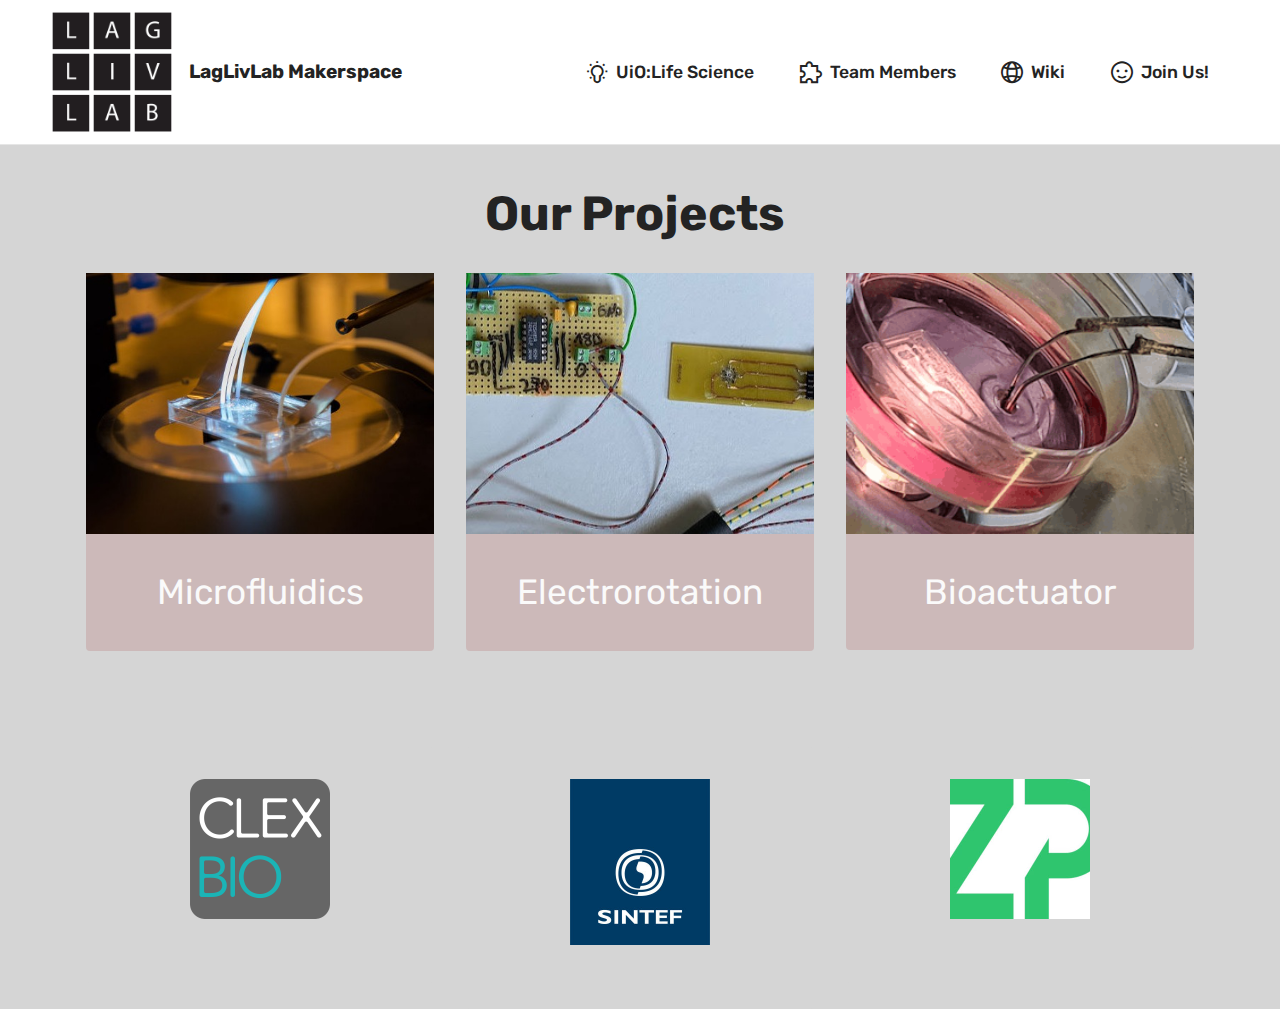
<file: index.html>
<!DOCTYPE html>
<html  >
<head>
  <!-- Site made with Mobirise Website Builder v5.0.29, https://mobirise.com -->
  <meta charset="UTF-8">
  <meta http-equiv="X-UA-Compatible" content="IE=edge">
  <meta name="generator" content="Mobirise v5.0.29, mobirise.com">
  <meta name="viewport" content="width=device-width, initial-scale=1, minimum-scale=1">
  <link rel="shortcut icon" href="assets/images/laglivlab-2-156x156.png" type="image/x-icon">
  <meta name="description" content="">
  
  
  <title>About Us</title>
  <link rel="stylesheet" href="assets/web/assets/mobirise-icons2/mobirise2.css">
  <link rel="stylesheet" href="assets/tether/tether.min.css">
  <link rel="stylesheet" href="assets/bootstrap/css/bootstrap.min.css">
  <link rel="stylesheet" href="assets/bootstrap/css/bootstrap-grid.min.css">
  <link rel="stylesheet" href="assets/bootstrap/css/bootstrap-reboot.min.css">
  <link rel="stylesheet" href="assets/dropdown/css/style.css">
  <link rel="stylesheet" href="assets/socicon/css/styles.css">
  <link rel="stylesheet" href="assets/theme/css/style.css">
  <link rel="preload" as="style" href="assets/mobirise/css/mbr-additional.css"><link rel="stylesheet" href="assets/mobirise/css/mbr-additional.css" type="text/css">
  
  
  
  
</head>
<body>
  
  <section data-bs-version="5.1" class="menu cid-s48OLK6784" once="menu" id="menu1-h">
    
    <nav class="navbar navbar-dropdown navbar-fixed-top navbar-expand-lg">
        <div class="container-fluid">
            <div class="navbar-brand">
                <span class="navbar-logo">
                    
                        <a href="index.html"><img src="assets/images/laglivlab-2-156x156.png" alt="" style="height: 8rem;"></a>
                    
                </span>
                <span class="navbar-caption-wrap"><a class="navbar-caption text-black text-primary display-7" href="index.html">LagLivLab Makerspace</a></span>
            </div>
            <button class="navbar-toggler" type="button" data-toggle="collapse" data-bs-toggle="collapse" data-target="#navbarSupportedContent" data-bs-target="#navbarSupportedContent" aria-controls="navbarNavAltMarkup" aria-expanded="false" aria-label="Toggle navigation">
                <div class="hamburger">
                    <span></span>
                    <span></span>
                    <span></span>
                    <span></span>
                </div>
            </button>
            <div class="collapse navbar-collapse" id="navbarSupportedContent">
                <ul class="navbar-nav nav-dropdown nav-right" data-app-modern-menu="true"><li class="nav-item"><a class="nav-link link text-black text-primary display-4" href="https://www.uio.no/english/research/strategic-research-areas/life-science/"><span class="mobi-mbri mobi-mbri-idea mbr-iconfont mbr-iconfont-btn"></span>UiO:Life Science</a></li><li class="nav-item"><a class="nav-link link text-black text-primary display-4" href="team.html"><span class="mobi-mbri mobi-mbri-extension mbr-iconfont mbr-iconfont-btn"></span>Team Members</a></li>
                    <li class="nav-item"><a class="nav-link link text-black text-primary display-4" href="https://wiki.uio.no/mn/fysikk/laglivlab/index.php/LagLivLab_Main_Page" target="_blank"><span class="mobi-mbri mobi-mbri-globe-2 mbr-iconfont mbr-iconfont-btn"></span>Wiki</a></li><li class="nav-item"><a class="nav-link link text-black text-primary display-4" href="join.html" target="_blank"><span class="mobi-mbri mobi-mbri-smile-face mbr-iconfont mbr-iconfont-btn"></span>Join Us!</a></li></ul>
                
                
            </div>
        </div>
    </nav>

</section>

<section class="engine"><a href="https://mobirise.info/z">best css templates</a></section><section class="team1 cid-sUAydlCwDs" id="team1-1n">
    

    
    <div class="container">
        <div class="row justify-content-center">
            <div class="col-12">
                <h3 class="mbr-section-title mbr-fonts-style align-center mb-4 display-2">
                    <strong>Our Projects&nbsp;</strong></h3>
                
            </div>
            <div class="col-sm-6 col-lg-4">
                <div class="card-wrap">
                    <div class="image-wrap">
                        <a href="microfluidics.html"><img src="assets/images/microfluid-logo-696x464.jpeg" alt=""></a>
                    </div>
                    <div class="content-wrap">
                        <h5 class="mbr-section-title card-title mbr-fonts-style align-center m-0 display-5">
                            <a href="microfluidics.html" class="text-white">Microfluidics</a></h5>
                        
                        
                        
                        
                    </div>
                </div>
            </div>

            <div class="col-sm-6 col-lg-4">
                <div class="card-wrap">
                    <div class="image-wrap">
                        <a href="electrorotation.html"><img src="assets/images/electrorotation-512x417.jpeg" alt=""></a>
                    </div>
                    <div class="content-wrap">
                        <h5 class="mbr-section-title card-title mbr-fonts-style align-center m-0 display-5">
                            <strong><a href="electrorotation.html" class="text-white">Electrorotation</a></strong></h5>
                        
                        
                        
                        
                    </div>
                </div>
            </div>

            <div class="col-sm-6 col-lg-4">
                <div class="card-wrap">
                    <div class="image-wrap">
                        <a href="bioactuator.html"><img src="assets/images/bioactuator-7-384x512.png" alt=""></a>
                    </div>
                    <div class="content-wrap">
                        <h5 class="mbr-section-title card-title mbr-fonts-style align-center m-0 display-5">
                            <strong><a href="bioactuator.html" class="text-white">Bioactuator</a></strong></h5>
                        
                        
                        
                        
                    </div>
                </div>
            </div>

            
        </div>
    </div>
</section>

<section class="clients2 cid-sUw9mqq2Tg" id="clients2-15">

    

    
    <div class="container">
        <div class="row justify-content-center">
            <div class="card col-12 col-md-6 col-lg-4">
                <div class="card-wrapper">
                    <div class="img-wrapper">
                        <a href="https://www.clexbio.com/"><img src="assets/images/clexbio-280x280.png" alt="Mobirise"></a>
                    </div>
                    <div class="card-box align-center">
                        
                        
                        
                        
                    </div>
                </div>
            </div>
            <div class="card col-12 col-md-6 col-lg-4">
                <div class="card-wrapper">
                    <div class="img-wrapper">
                        <a href="https://www.sintef.no/"><img src="assets/images/sintef-280x332.jpg" alt="Mobirise"></a>
                    </div>
                    <div class="card-box align-center">
                        
                        
                        
                        
                    </div>
                </div>
            </div>
            <div class="card col-12 col-md-6 col-lg-4">
                <div class="card-wrapper">
                    <div class="img-wrapper">
                        <a href="https://www.zimmerpeacocktech.com/"><img src="assets/images/zp-280x280.jpg" alt="Mobirise"></a>
                    </div>
                    <div class="card-box align-center">
                        
                        
                        
                        
                    </div>
                </div>
            </div>
            
        </div>
    </div>
</section>


  <script src="assets/web/assets/jquery/jquery.min.js"></script>
  <script src="assets/popper/popper.min.js"></script>
  <script src="assets/tether/tether.min.js"></script>
  <script src="assets/bootstrap/js/bootstrap.min.js"></script>
  <script src="assets/smoothscroll/smooth-scroll.js"></script>
  <script src="assets/dropdown/js/nav-dropdown.js"></script>
  <script src="assets/dropdown/js/navbar-dropdown.js"></script>
  <script src="assets/touchswipe/jquery.touch-swipe.min.js"></script>
  <script src="assets/theme/js/script.js"></script>
  
  
  
</body>
</html>
</file>
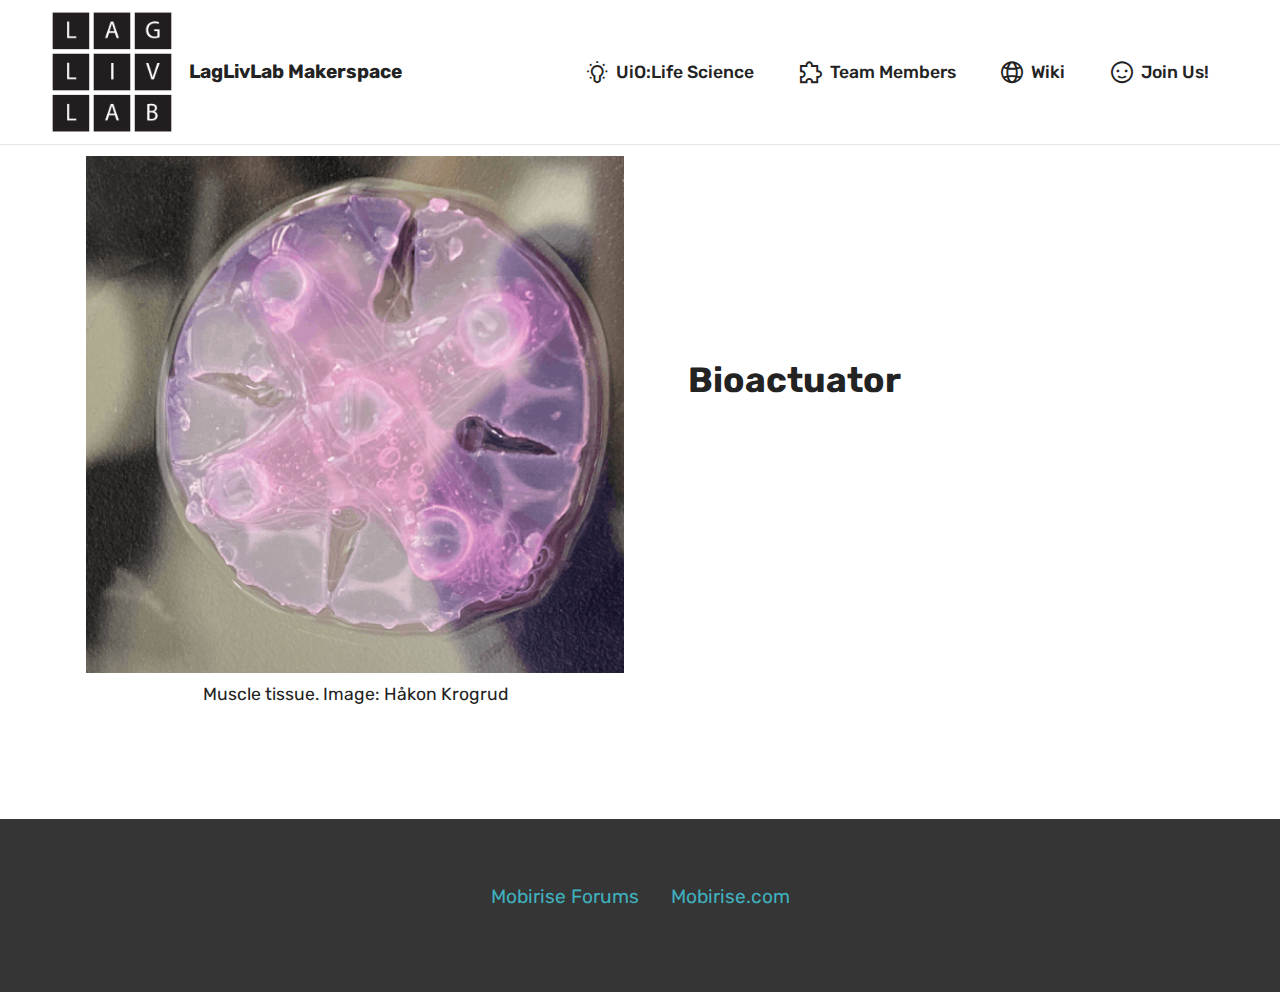
<file: bioactuator.html>
<!DOCTYPE html>
<html  >
<head>
  <!-- Site made with Mobirise Website Builder v5.0.29, https://mobirise.com -->
  <meta charset="UTF-8">
  <meta http-equiv="X-UA-Compatible" content="IE=edge">
  <meta name="generator" content="Mobirise v5.0.29, mobirise.com">
  <meta name="viewport" content="width=device-width, initial-scale=1, minimum-scale=1">
  <link rel="shortcut icon" href="assets/images/laglivlab-2-156x156.png" type="image/x-icon">
  <meta name="description" content="">
  
  
  <title>Bioactuator</title>
  <link rel="stylesheet" href="assets/web/assets/mobirise-icons2/mobirise2.css">
  <link rel="stylesheet" href="assets/tether/tether.min.css">
  <link rel="stylesheet" href="assets/bootstrap/css/bootstrap.min.css">
  <link rel="stylesheet" href="assets/bootstrap/css/bootstrap-grid.min.css">
  <link rel="stylesheet" href="assets/bootstrap/css/bootstrap-reboot.min.css">
  <link rel="stylesheet" href="assets/dropdown/css/style.css">
  <link rel="stylesheet" href="assets/socicon/css/styles.css">
  <link rel="stylesheet" href="assets/theme/css/style.css">
  <link rel="preload" as="style" href="assets/mobirise/css/mbr-additional.css"><link rel="stylesheet" href="assets/mobirise/css/mbr-additional.css" type="text/css">
  
  
  
  
</head>
<body>
  
  <section data-bs-version="5.1" class="menu cid-s48OLK6784" once="menu" id="menu1-10">
    
    <nav class="navbar navbar-dropdown navbar-fixed-top navbar-expand-lg">
        <div class="container-fluid">
            <div class="navbar-brand">
                <span class="navbar-logo">
                    
                        <a href="index.html"><img src="assets/images/laglivlab-2-156x156.png" alt="" style="height: 8rem;"></a>
                    
                </span>
                <span class="navbar-caption-wrap"><a class="navbar-caption text-black text-primary display-7" href="index.html">LagLivLab Makerspace</a></span>
            </div>
            <button class="navbar-toggler" type="button" data-toggle="collapse" data-bs-toggle="collapse" data-target="#navbarSupportedContent" data-bs-target="#navbarSupportedContent" aria-controls="navbarNavAltMarkup" aria-expanded="false" aria-label="Toggle navigation">
                <div class="hamburger">
                    <span></span>
                    <span></span>
                    <span></span>
                    <span></span>
                </div>
            </button>
            <div class="collapse navbar-collapse" id="navbarSupportedContent">
                <ul class="navbar-nav nav-dropdown nav-right" data-app-modern-menu="true"><li class="nav-item"><a class="nav-link link text-black text-primary display-4" href="https://www.uio.no/english/research/strategic-research-areas/life-science/"><span class="mobi-mbri mobi-mbri-idea mbr-iconfont mbr-iconfont-btn"></span>UiO:Life Science</a></li><li class="nav-item"><a class="nav-link link text-black text-primary display-4" href="team.html"><span class="mobi-mbri mobi-mbri-extension mbr-iconfont mbr-iconfont-btn"></span>Team Members</a></li>
                    <li class="nav-item"><a class="nav-link link text-black text-primary display-4" href="https://wiki.uio.no/mn/fysikk/laglivlab/index.php/LagLivLab_Main_Page" target="_blank"><span class="mobi-mbri mobi-mbri-globe-2 mbr-iconfont mbr-iconfont-btn"></span>Wiki</a></li><li class="nav-item"><a class="nav-link link text-black text-primary display-4" href="join.html" target="_blank"><span class="mobi-mbri mobi-mbri-smile-face mbr-iconfont mbr-iconfont-btn"></span>Join Us!</a></li></ul>
                
                
            </div>
        </div>
    </nav>

</section>

<section class="engine"><a href="https://mobirise.info/f">easy web creator</a></section><section class="image1 cid-sUAu3L6UgZ" id="image1-1j">
    

    

    <div class="container">
        <div class="row align-items-center">
            <div class="col-12 col-lg-6">
                <div class="image-wrapper">
                    <img src="assets/images/bioactuator-cell-512x492.png" alt="Mobirise">
                    <p class="mbr-description mbr-fonts-style pt-2 align-center display-4">
                    Muscle tissue. Image: Håkon Krogrud </p>
                </div>
            </div>
            <div class="col-12 col-lg">
                <div class="text-wrapper">
                    <h3 class="mbr-section-title mbr-fonts-style mb-3 display-5"><strong>Bioactuator</strong></h3>
                    <p class="mbr-text mbr-fonts-style display-7"><br><br><br></p>
                </div>
            </div>
        </div>
    </div>
</section>

<section data-bs-version="5.1" class="footer3 cid-s48P1Icc8J" once="footers" id="footer3-11">

    

    

    <div class="container">
        <div class="media-container-row align-center mbr-white">
            <div class="row row-links">
                <ul class="foot-menu">
                    
                    
                    
                    
                    
                <li class="foot-menu-item mbr-fonts-style display-7"></li><li class="foot-menu-item mbr-fonts-style display-7"><a href="http://forums.mobirise.com/" class="text-success">Mobirise Forums</a></li><li class="foot-menu-item mbr-fonts-style display-7"><a href="https://mobirise.com/" class="text-success">Mobirise.com</a></li><li class="foot-menu-item mbr-fonts-style display-7"></li></ul>
            </div>
            
            <div class="row row-copirayt">
                <p class="mbr-text mb-0 mbr-fonts-style mbr-white align-center display-7"></p>
            </div>
        </div>
    </div>
</section>


  <script src="assets/web/assets/jquery/jquery.min.js"></script>
  <script src="assets/popper/popper.min.js"></script>
  <script src="assets/tether/tether.min.js"></script>
  <script src="assets/bootstrap/js/bootstrap.min.js"></script>
  <script src="assets/smoothscroll/smooth-scroll.js"></script>
  <script src="assets/dropdown/js/nav-dropdown.js"></script>
  <script src="assets/dropdown/js/navbar-dropdown.js"></script>
  <script src="assets/touchswipe/jquery.touch-swipe.min.js"></script>
  <script src="assets/theme/js/script.js"></script>
  
  
  
</body>
</html>
</file>
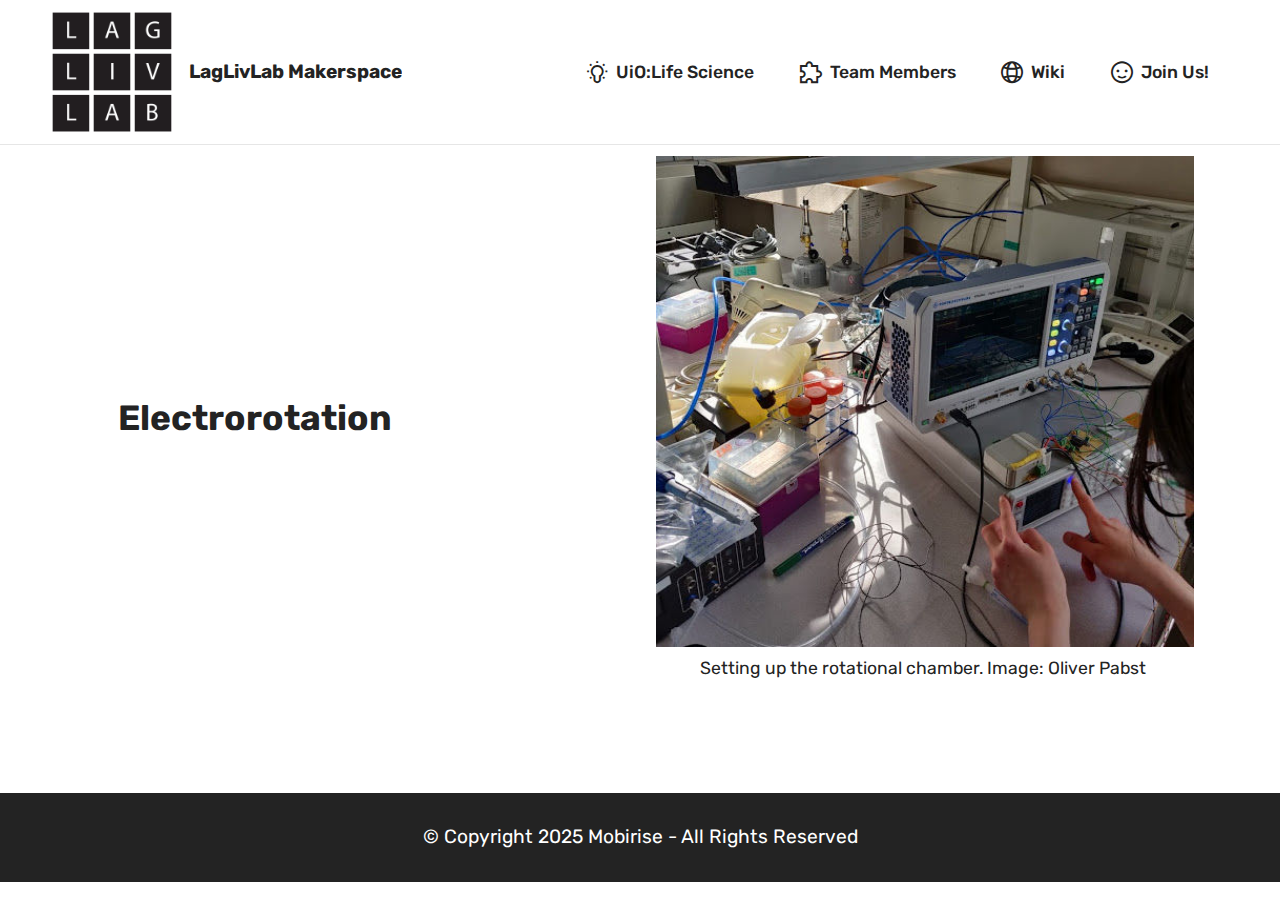
<file: electrorotation.html>
<!DOCTYPE html>
<html  >
<head>
  <!-- Site made with Mobirise Website Builder v5.0.29, https://mobirise.com -->
  <meta charset="UTF-8">
  <meta http-equiv="X-UA-Compatible" content="IE=edge">
  <meta name="generator" content="Mobirise v5.0.29, mobirise.com">
  <meta name="viewport" content="width=device-width, initial-scale=1, minimum-scale=1">
  <link rel="shortcut icon" href="assets/images/laglivlab-2-156x156.png" type="image/x-icon">
  <meta name="description" content="">
  
  
  <title>Electrorotation</title>
  <link rel="stylesheet" href="assets/web/assets/mobirise-icons2/mobirise2.css">
  <link rel="stylesheet" href="assets/tether/tether.min.css">
  <link rel="stylesheet" href="assets/bootstrap/css/bootstrap.min.css">
  <link rel="stylesheet" href="assets/bootstrap/css/bootstrap-grid.min.css">
  <link rel="stylesheet" href="assets/bootstrap/css/bootstrap-reboot.min.css">
  <link rel="stylesheet" href="assets/dropdown/css/style.css">
  <link rel="stylesheet" href="assets/socicon/css/styles.css">
  <link rel="stylesheet" href="assets/theme/css/style.css">
  <link rel="preload" as="style" href="assets/mobirise/css/mbr-additional.css"><link rel="stylesheet" href="assets/mobirise/css/mbr-additional.css" type="text/css">
  
  
  
  
</head>
<body>
  
  <section data-bs-version="5.1" class="menu cid-sUAtEMoc77" once="menu" id="menu1-1h">
    
    <nav class="navbar navbar-dropdown navbar-fixed-top navbar-expand-lg">
        <div class="container-fluid">
            <div class="navbar-brand">
                <span class="navbar-logo">
                    
                        <a href="index.html"><img src="assets/images/laglivlab-2-156x156.png" alt="" style="height: 8rem;"></a>
                    
                </span>
                <span class="navbar-caption-wrap"><a class="navbar-caption text-black text-primary display-7" href="index.html">LagLivLab Makerspace</a></span>
            </div>
            <button class="navbar-toggler" type="button" data-toggle="collapse" data-bs-toggle="collapse" data-target="#navbarSupportedContent" data-bs-target="#navbarSupportedContent" aria-controls="navbarNavAltMarkup" aria-expanded="false" aria-label="Toggle navigation">
                <div class="hamburger">
                    <span></span>
                    <span></span>
                    <span></span>
                    <span></span>
                </div>
            </button>
            <div class="collapse navbar-collapse" id="navbarSupportedContent">
                <ul class="navbar-nav nav-dropdown nav-right" data-app-modern-menu="true"><li class="nav-item"><a class="nav-link link text-black text-primary display-4" href="https://www.uio.no/english/research/strategic-research-areas/life-science/"><span class="mobi-mbri mobi-mbri-idea mbr-iconfont mbr-iconfont-btn"></span>UiO:Life Science</a></li><li class="nav-item"><a class="nav-link link text-black text-primary display-4" href="team.html"><span class="mobi-mbri mobi-mbri-extension mbr-iconfont mbr-iconfont-btn"></span>Team Members</a></li>
                    <li class="nav-item"><a class="nav-link link text-black text-primary display-4" href="https://wiki.uio.no/mn/fysikk/laglivlab/index.php/LagLivLab_Main_Page" target="_blank"><span class="mobi-mbri mobi-mbri-globe-2 mbr-iconfont mbr-iconfont-btn"></span>Wiki</a></li><li class="nav-item"><a class="nav-link link text-black text-primary display-4" href="join.html" target="_blank"><span class="mobi-mbri mobi-mbri-smile-face mbr-iconfont mbr-iconfont-btn"></span>Join Us!</a></li></ul>
                
                
            </div>
        </div>
    </nav>

</section>

<section class="engine"><a href="https://mobirise.info/c">free website builder</a></section><section class="image2 cid-sUAtzslFy0" id="image2-1g">
    

    

    <div class="container">
        <div class="row align-items-center">
            <div class="col-12 col-lg-6">
                <div class="image-wrapper">
                    <img src="assets/images/lab-512x467.jpg" alt="Mobirise">
                    <p class="mbr-description mbr-fonts-style mt-2 align-center display-4">
                        Setting up the rotational chamber. Image: Oliver Pabst&nbsp;</p>
                </div>
            </div>
            <div class="col-12 col-lg">
                <div class="text-wrapper">
                    <h3 class="mbr-section-title mbr-fonts-style mb-3 display-5">
                        <strong>Electrorotation&nbsp;</strong></h3>
                    <p class="mbr-text mbr-fonts-style display-7"></p>
                </div>
            </div>
        </div>
    </div>
</section>

<section data-bs-version="5.1" class="footer7 cid-sFF3CYc3p7" once="footers" id="footer7-9">

    

    

    <div class="container">
        <div class="media-container-row align-center mbr-white">
            <div class="col-12">
                <p class="mbr-text mb-0 mbr-fonts-style display-7">
                    © Copyright 2025 Mobirise - All Rights Reserved
                </p>
            </div>
        </div>
    </div>
</section>


  <script src="assets/web/assets/jquery/jquery.min.js"></script>
  <script src="assets/popper/popper.min.js"></script>
  <script src="assets/tether/tether.min.js"></script>
  <script src="assets/bootstrap/js/bootstrap.min.js"></script>
  <script src="assets/smoothscroll/smooth-scroll.js"></script>
  <script src="assets/dropdown/js/nav-dropdown.js"></script>
  <script src="assets/dropdown/js/navbar-dropdown.js"></script>
  <script src="assets/touchswipe/jquery.touch-swipe.min.js"></script>
  <script src="assets/theme/js/script.js"></script>
  
  
  
</body>
</html>
</file>
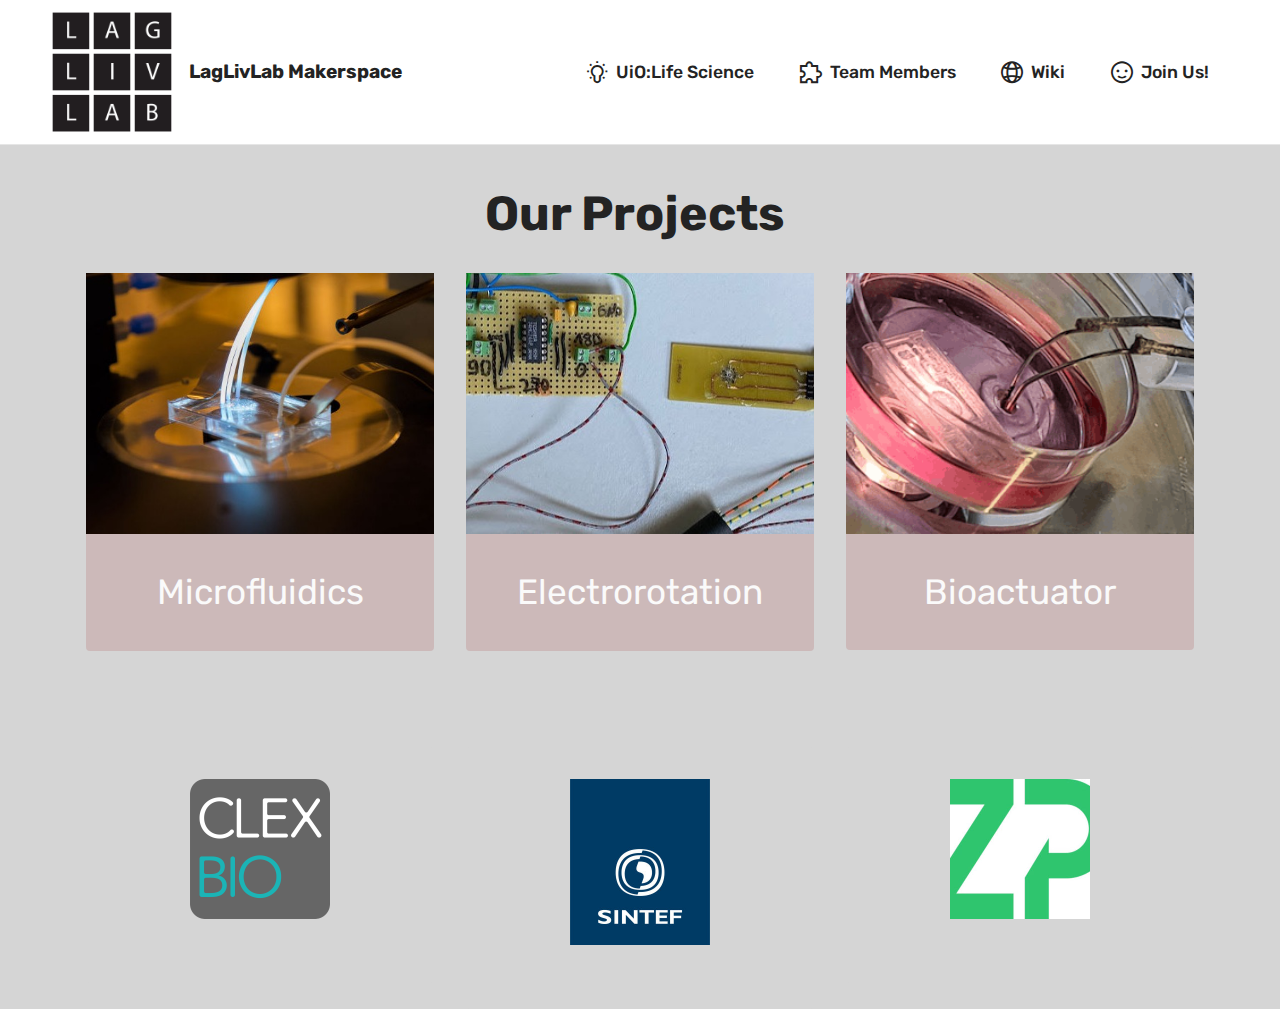
<file: home.html>
<!DOCTYPE html>
<html  >
<head>
  <!-- Site made with Mobirise Website Builder v5.0.29, https://mobirise.com -->
  <meta charset="UTF-8">
  <meta http-equiv="X-UA-Compatible" content="IE=edge">
  <meta name="generator" content="Mobirise v5.0.29, mobirise.com">
  <meta name="viewport" content="width=device-width, initial-scale=1, minimum-scale=1">
  <link rel="shortcut icon" href="assets/images/laglivlab-2-156x156.png" type="image/x-icon">
  <meta name="description" content="">
  
  
  <title>About Us</title>
  <link rel="stylesheet" href="assets/web/assets/mobirise-icons2/mobirise2.css">
  <link rel="stylesheet" href="assets/tether/tether.min.css">
  <link rel="stylesheet" href="assets/bootstrap/css/bootstrap.min.css">
  <link rel="stylesheet" href="assets/bootstrap/css/bootstrap-grid.min.css">
  <link rel="stylesheet" href="assets/bootstrap/css/bootstrap-reboot.min.css">
  <link rel="stylesheet" href="assets/dropdown/css/style.css">
  <link rel="stylesheet" href="assets/socicon/css/styles.css">
  <link rel="stylesheet" href="assets/theme/css/style.css">
  <link rel="preload" as="style" href="assets/mobirise/css/mbr-additional.css"><link rel="stylesheet" href="assets/mobirise/css/mbr-additional.css" type="text/css">
  
  
  
  
</head>
<body>
  
  <section data-bs-version="5.1" class="menu cid-s48OLK6784" once="menu" id="menu1-h">
    
    <nav class="navbar navbar-dropdown navbar-fixed-top navbar-expand-lg">
        <div class="container-fluid">
            <div class="navbar-brand">
                <span class="navbar-logo">
                    
                        <img src="assets/images/laglivlab-2-156x156.png" alt="" style="height: 8rem;">
                    
                </span>
                <span class="navbar-caption-wrap"><a class="navbar-caption text-black text-primary display-7" href="home.html">LagLivLab Makerspace</a></span>
            </div>
            <button class="navbar-toggler" type="button" data-toggle="collapse" data-bs-toggle="collapse" data-target="#navbarSupportedContent" data-bs-target="#navbarSupportedContent" aria-controls="navbarNavAltMarkup" aria-expanded="false" aria-label="Toggle navigation">
                <div class="hamburger">
                    <span></span>
                    <span></span>
                    <span></span>
                    <span></span>
                </div>
            </button>
            <div class="collapse navbar-collapse" id="navbarSupportedContent">
                <ul class="navbar-nav nav-dropdown nav-right" data-app-modern-menu="true"><li class="nav-item"><a class="nav-link link text-black text-primary display-4" href="https://www.uio.no/english/research/strategic-research-areas/life-science/"><span class="mobi-mbri mobi-mbri-idea mbr-iconfont mbr-iconfont-btn"></span>UiO:Life Science</a></li><li class="nav-item"><a class="nav-link link text-black text-primary display-4" href="team.html"><span class="mobi-mbri mobi-mbri-extension mbr-iconfont mbr-iconfont-btn"></span>Team Members</a></li>
                    <li class="nav-item"><a class="nav-link link text-black text-primary display-4" href="https://wiki.uio.no/mn/fysikk/laglivlab/index.php/LagLivLab_Main_Page" target="_blank"><span class="mobi-mbri mobi-mbri-globe-2 mbr-iconfont mbr-iconfont-btn"></span>Wiki</a></li><li class="nav-item"><a class="nav-link link text-black text-primary display-4" href="contact.html" target="_blank"><span class="mobi-mbri mobi-mbri-smile-face mbr-iconfont mbr-iconfont-btn"></span>Join Us!</a></li></ul>
                
                
            </div>
        </div>
    </nav>

</section>

<section class="engine"><a href="https://mobirise.info/b">how to create a site</a></section><section class="team1 cid-sUAydlCwDs" id="team1-1n">
    

    
    <div class="container">
        <div class="row justify-content-center">
            <div class="col-12">
                <h3 class="mbr-section-title mbr-fonts-style align-center mb-4 display-2">
                    <strong>Our Projects&nbsp;</strong></h3>
                
            </div>
            <div class="col-sm-6 col-lg-4">
                <div class="card-wrap">
                    <div class="image-wrap">
                        <a href="microfluidics.html"><img src="assets/images/microfluid-logo-696x464.jpeg" alt=""></a>
                    </div>
                    <div class="content-wrap">
                        <h5 class="mbr-section-title card-title mbr-fonts-style align-center m-0 display-5">
                            <a href="microfluidics.html" class="text-white">Microfluidics</a></h5>
                        
                        
                        
                        
                    </div>
                </div>
            </div>

            <div class="col-sm-6 col-lg-4">
                <div class="card-wrap">
                    <div class="image-wrap">
                        <a href="electrorotation.html"><img src="assets/images/electrorotation-512x417.jpeg" alt=""></a>
                    </div>
                    <div class="content-wrap">
                        <h5 class="mbr-section-title card-title mbr-fonts-style align-center m-0 display-5">
                            <strong><a href="electrorotation.html" class="text-white">Electrorotation</a></strong></h5>
                        
                        
                        
                        
                    </div>
                </div>
            </div>

            <div class="col-sm-6 col-lg-4">
                <div class="card-wrap">
                    <div class="image-wrap">
                        <a href="bioactuator.html"><img src="assets/images/bioactuator-7-384x512.png" alt=""></a>
                    </div>
                    <div class="content-wrap">
                        <h5 class="mbr-section-title card-title mbr-fonts-style align-center m-0 display-5">
                            <strong><a href="bioactuator.html" class="text-white">Bioactuator</a></strong></h5>
                        
                        
                        
                        
                    </div>
                </div>
            </div>

            
        </div>
    </div>
</section>

<section class="clients2 cid-sUw9mqq2Tg" id="clients2-15">

    

    
    <div class="container">
        <div class="row justify-content-center">
            <div class="card col-12 col-md-6 col-lg-4">
                <div class="card-wrapper">
                    <div class="img-wrapper">
                        <a href="https://www.clexbio.com/"><img src="assets/images/clexbio-280x280.png" alt="Mobirise"></a>
                    </div>
                    <div class="card-box align-center">
                        
                        
                        
                        
                    </div>
                </div>
            </div>
            <div class="card col-12 col-md-6 col-lg-4">
                <div class="card-wrapper">
                    <div class="img-wrapper">
                        <a href="https://www.sintef.no/"><img src="assets/images/sintef-280x332.jpg" alt="Mobirise"></a>
                    </div>
                    <div class="card-box align-center">
                        
                        
                        
                        
                    </div>
                </div>
            </div>
            <div class="card col-12 col-md-6 col-lg-4">
                <div class="card-wrapper">
                    <div class="img-wrapper">
                        <a href="https://www.zimmerpeacocktech.com/"><img src="assets/images/zp-280x280.jpg" alt="Mobirise"></a>
                    </div>
                    <div class="card-box align-center">
                        
                        
                        
                        
                    </div>
                </div>
            </div>
            
        </div>
    </div>
</section>


  <script src="assets/web/assets/jquery/jquery.min.js"></script>
  <script src="assets/popper/popper.min.js"></script>
  <script src="assets/tether/tether.min.js"></script>
  <script src="assets/bootstrap/js/bootstrap.min.js"></script>
  <script src="assets/smoothscroll/smooth-scroll.js"></script>
  <script src="assets/dropdown/js/nav-dropdown.js"></script>
  <script src="assets/dropdown/js/navbar-dropdown.js"></script>
  <script src="assets/touchswipe/jquery.touch-swipe.min.js"></script>
  <script src="assets/theme/js/script.js"></script>
  
  
  
</body>
</html>
</file>
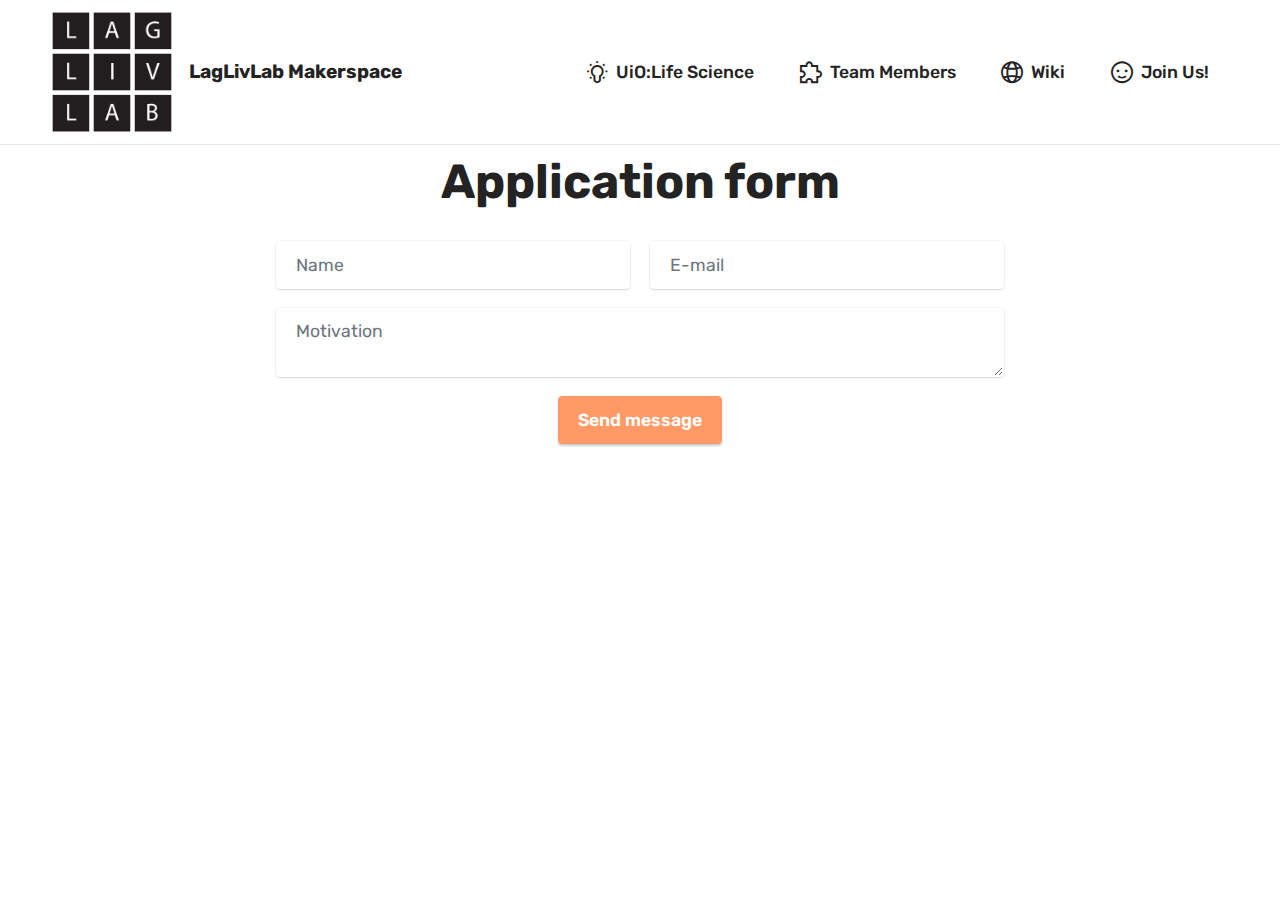
<file: join.html>
<!DOCTYPE html>
<html  >
<head>
  <!-- Site made with Mobirise Website Builder v5.0.29, https://mobirise.com -->
  <meta charset="UTF-8">
  <meta http-equiv="X-UA-Compatible" content="IE=edge">
  <meta name="generator" content="Mobirise v5.0.29, mobirise.com">
  <meta name="viewport" content="width=device-width, initial-scale=1, minimum-scale=1">
  <link rel="shortcut icon" href="assets/images/laglivlab-2-156x156.png" type="image/x-icon">
  <meta name="description" content="">
  
  
  <title>Join Us!</title>
  <link rel="stylesheet" href="assets/web/assets/mobirise-icons2/mobirise2.css">
  <link rel="stylesheet" href="assets/tether/tether.min.css">
  <link rel="stylesheet" href="assets/bootstrap/css/bootstrap.min.css">
  <link rel="stylesheet" href="assets/bootstrap/css/bootstrap-grid.min.css">
  <link rel="stylesheet" href="assets/bootstrap/css/bootstrap-reboot.min.css">
  <link rel="stylesheet" href="assets/dropdown/css/style.css">
  <link rel="stylesheet" href="assets/formstyler/jquery.formstyler.css">
  <link rel="stylesheet" href="assets/formstyler/jquery.formstyler.theme.css">
  <link rel="stylesheet" href="assets/datepicker/jquery.datetimepicker.min.css">
  <link rel="stylesheet" href="assets/socicon/css/styles.css">
  <link rel="stylesheet" href="assets/theme/css/style.css">
  <link rel="preload" as="style" href="assets/mobirise/css/mbr-additional.css"><link rel="stylesheet" href="assets/mobirise/css/mbr-additional.css" type="text/css">
  
  
  
  
</head>
<body>
  
  <section data-bs-version="5.1" class="menu cid-s48OLK6784" once="menu" id="menu1-1o">
    
    <nav class="navbar navbar-dropdown navbar-fixed-top navbar-expand-lg">
        <div class="container-fluid">
            <div class="navbar-brand">
                <span class="navbar-logo">
                    
                        <a href="index.html"><img src="assets/images/laglivlab-2-156x156.png" alt="" style="height: 8rem;"></a>
                    
                </span>
                <span class="navbar-caption-wrap"><a class="navbar-caption text-black text-primary display-7" href="index.html">LagLivLab Makerspace</a></span>
            </div>
            <button class="navbar-toggler" type="button" data-toggle="collapse" data-bs-toggle="collapse" data-target="#navbarSupportedContent" data-bs-target="#navbarSupportedContent" aria-controls="navbarNavAltMarkup" aria-expanded="false" aria-label="Toggle navigation">
                <div class="hamburger">
                    <span></span>
                    <span></span>
                    <span></span>
                    <span></span>
                </div>
            </button>
            <div class="collapse navbar-collapse" id="navbarSupportedContent">
                <ul class="navbar-nav nav-dropdown nav-right" data-app-modern-menu="true"><li class="nav-item"><a class="nav-link link text-black text-primary display-4" href="https://www.uio.no/english/research/strategic-research-areas/life-science/"><span class="mobi-mbri mobi-mbri-idea mbr-iconfont mbr-iconfont-btn"></span>UiO:Life Science</a></li><li class="nav-item"><a class="nav-link link text-black text-primary display-4" href="team.html"><span class="mobi-mbri mobi-mbri-extension mbr-iconfont mbr-iconfont-btn"></span>Team Members</a></li>
                    <li class="nav-item"><a class="nav-link link text-black text-primary display-4" href="https://wiki.uio.no/mn/fysikk/laglivlab/index.php/LagLivLab_Main_Page" target="_blank"><span class="mobi-mbri mobi-mbri-globe-2 mbr-iconfont mbr-iconfont-btn"></span>Wiki</a></li><li class="nav-item"><a class="nav-link link text-black text-primary display-4" href="join.html" target="_blank"><span class="mobi-mbri mobi-mbri-smile-face mbr-iconfont mbr-iconfont-btn"></span>Join Us!</a></li></ul>
                
                
            </div>
        </div>
    </nav>

</section>

<section class="engine"><a href="https://mobirise.info/p">website templates free download</a></section><section class="form5 cid-t5yotgBZor" id="form5-1q">
    
    
    <div class="container">
        <div class="mbr-section-head">
            <h3 class="mbr-section-title mbr-fonts-style align-center mb-0 display-2"><strong>Application form</strong></h3>
            
        </div>
        <div class="row justify-content-center mt-4">
            <div class="col-lg-8 mx-auto mbr-form" data-form-type="formoid">
                <form action="https://mobirise.eu/" method="POST" class="mbr-form form-with-styler" data-form-title="Form Name"><input type="hidden" name="email" data-form-email="true" value="HECkdPBtcAoid/qO4c1au3QjlhAZW0H4/sUwKFgWy3crqq5B5tT/D22/6/mF83ByD/gwV6d1NHRlcBAWImVzuIPYXIG5Nnb76cQzQ4XPhnmoHbJZd61gaalyR8vDM4w8">
                    <div class="">
                        <div hidden="hidden" data-form-alert="" class="alert alert-success col-12">Thank you for your interest in LagLivLab!</div>
                        <div hidden="hidden" data-form-alert-danger="" class="alert alert-danger col-12">Oops...! some
                            problem!</div>
                    </div>
                    <div class="dragArea row">
                        <div class="col-md col-sm-12 form-group" data-for="name">
                            <input type="text" name="name" placeholder="Name" data-form-field="name" class="form-control" value="" id="name-form5-1q">
                        </div>
                        <div class="col-md col-sm-12 form-group" data-for="email">
                            <input type="email" name="email" placeholder="E-mail" data-form-field="email" class="form-control" value="" id="email-form5-1q">
                        </div>
                        
                        <div class="col-12 form-group" data-for="textarea">
                            <textarea name="textarea" placeholder="Motivation" data-form-field="textarea" class="form-control" id="textarea-form5-1q"></textarea>
                        </div>
                        <div class="col-lg-12 col-md-12 col-sm-12 align-center mbr-section-btn">
                            <button type="submit" class="btn btn-primary display-4">Send message</button>
                        </div>
                    </div>
                </form>
            </div>
        </div>
    </div>
</section>


  <script src="assets/web/assets/jquery/jquery.min.js"></script>
  <script src="assets/popper/popper.min.js"></script>
  <script src="assets/tether/tether.min.js"></script>
  <script src="assets/bootstrap/js/bootstrap.min.js"></script>
  <script src="assets/smoothscroll/smooth-scroll.js"></script>
  <script src="assets/dropdown/js/nav-dropdown.js"></script>
  <script src="assets/dropdown/js/navbar-dropdown.js"></script>
  <script src="assets/touchswipe/jquery.touch-swipe.min.js"></script>
  <script src="assets/formstyler/jquery.formstyler.js"></script>
  <script src="assets/formstyler/jquery.formstyler.min.js"></script>
  <script src="assets/datepicker/jquery.datetimepicker.full.js"></script>
  <script src="assets/theme/js/script.js"></script>
  <script src="assets/formoid/formoid.min.js"></script>
  
  
  
</body>
</html>
</file>
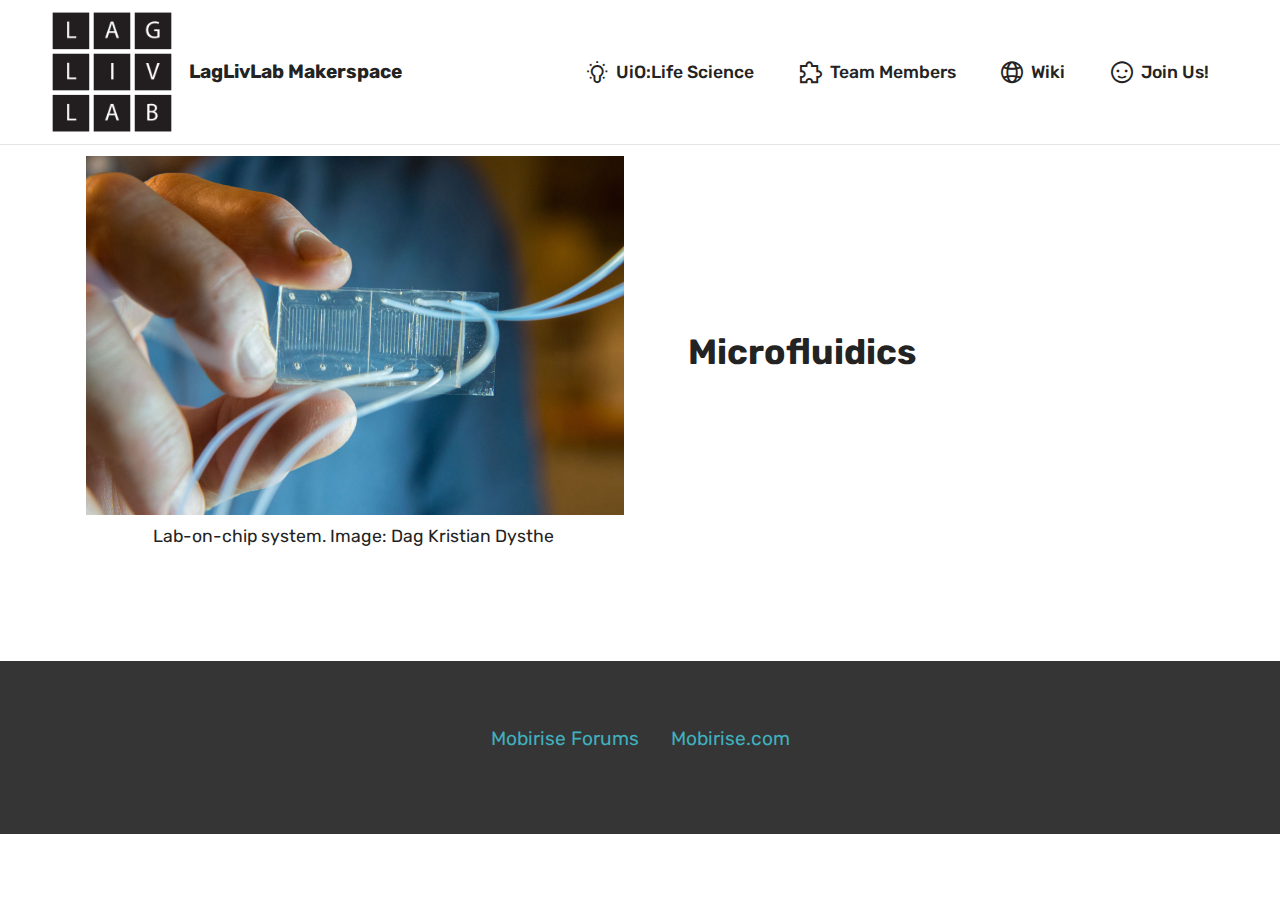
<file: microfluidics.html>
<!DOCTYPE html>
<html  >
<head>
  <!-- Site made with Mobirise Website Builder v5.0.29, https://mobirise.com -->
  <meta charset="UTF-8">
  <meta http-equiv="X-UA-Compatible" content="IE=edge">
  <meta name="generator" content="Mobirise v5.0.29, mobirise.com">
  <meta name="viewport" content="width=device-width, initial-scale=1, minimum-scale=1">
  <link rel="shortcut icon" href="assets/images/laglivlab-2-156x156.png" type="image/x-icon">
  <meta name="description" content="">
  
  
  <title>Microfluidics</title>
  <link rel="stylesheet" href="assets/web/assets/mobirise-icons2/mobirise2.css">
  <link rel="stylesheet" href="assets/tether/tether.min.css">
  <link rel="stylesheet" href="assets/bootstrap/css/bootstrap.min.css">
  <link rel="stylesheet" href="assets/bootstrap/css/bootstrap-grid.min.css">
  <link rel="stylesheet" href="assets/bootstrap/css/bootstrap-reboot.min.css">
  <link rel="stylesheet" href="assets/dropdown/css/style.css">
  <link rel="stylesheet" href="assets/socicon/css/styles.css">
  <link rel="stylesheet" href="assets/theme/css/style.css">
  <link rel="preload" as="style" href="assets/mobirise/css/mbr-additional.css"><link rel="stylesheet" href="assets/mobirise/css/mbr-additional.css" type="text/css">
  
  
  
  
</head>
<body>
  
  <section data-bs-version="5.1" class="menu cid-s48OLK6784" once="menu" id="menu1-y">
    
    <nav class="navbar navbar-dropdown navbar-fixed-top navbar-expand-lg">
        <div class="container-fluid">
            <div class="navbar-brand">
                <span class="navbar-logo">
                    
                        <a href="index.html"><img src="assets/images/laglivlab-2-156x156.png" alt="" style="height: 8rem;"></a>
                    
                </span>
                <span class="navbar-caption-wrap"><a class="navbar-caption text-black text-primary display-7" href="index.html">LagLivLab Makerspace</a></span>
            </div>
            <button class="navbar-toggler" type="button" data-toggle="collapse" data-bs-toggle="collapse" data-target="#navbarSupportedContent" data-bs-target="#navbarSupportedContent" aria-controls="navbarNavAltMarkup" aria-expanded="false" aria-label="Toggle navigation">
                <div class="hamburger">
                    <span></span>
                    <span></span>
                    <span></span>
                    <span></span>
                </div>
            </button>
            <div class="collapse navbar-collapse" id="navbarSupportedContent">
                <ul class="navbar-nav nav-dropdown nav-right" data-app-modern-menu="true"><li class="nav-item"><a class="nav-link link text-black text-primary display-4" href="https://www.uio.no/english/research/strategic-research-areas/life-science/"><span class="mobi-mbri mobi-mbri-idea mbr-iconfont mbr-iconfont-btn"></span>UiO:Life Science</a></li><li class="nav-item"><a class="nav-link link text-black text-primary display-4" href="team.html"><span class="mobi-mbri mobi-mbri-extension mbr-iconfont mbr-iconfont-btn"></span>Team Members</a></li>
                    <li class="nav-item"><a class="nav-link link text-black text-primary display-4" href="https://wiki.uio.no/mn/fysikk/laglivlab/index.php/LagLivLab_Main_Page" target="_blank"><span class="mobi-mbri mobi-mbri-globe-2 mbr-iconfont mbr-iconfont-btn"></span>Wiki</a></li><li class="nav-item"><a class="nav-link link text-black text-primary display-4" href="join.html" target="_blank"><span class="mobi-mbri mobi-mbri-smile-face mbr-iconfont mbr-iconfont-btn"></span>Join Us!</a></li></ul>
                
                
            </div>
        </div>
    </nav>

</section>

<section class="engine"><a href="https://mobirise.info">Mobirise</a></section><section class="image1 cid-sUAsIIkLjy" id="image1-1d">
    

    

    <div class="container">
        <div class="row align-items-center">
            <div class="col-12 col-lg-6">
                <div class="image-wrapper">
                    <img src="assets/images/labonachip-laglivlab-1076x718.jpg" alt="Mobirise">
                    <p class="mbr-description mbr-fonts-style pt-2 align-center display-4">
                    Lab-on-chip system. Image: Dag Kristian Dysthe&nbsp;</p>
                </div>
            </div>
            <div class="col-12 col-lg">
                <div class="text-wrapper">
                    <h3 class="mbr-section-title mbr-fonts-style mb-3 display-5">
                        <strong>Microfluidics</strong></h3>
                    <p class="mbr-text mbr-fonts-style display-7"></p>
                </div>
            </div>
        </div>
    </div>
</section>

<section data-bs-version="5.1" class="footer3 cid-s48P1Icc8J" once="footers" id="footer3-z">

    

    

    <div class="container">
        <div class="media-container-row align-center mbr-white">
            <div class="row row-links">
                <ul class="foot-menu">
                    
                    
                    
                    
                    
                <li class="foot-menu-item mbr-fonts-style display-7"></li><li class="foot-menu-item mbr-fonts-style display-7"><a href="http://forums.mobirise.com/" class="text-success">Mobirise Forums</a></li><li class="foot-menu-item mbr-fonts-style display-7"><a href="https://mobirise.com/" class="text-success">Mobirise.com</a></li><li class="foot-menu-item mbr-fonts-style display-7"></li></ul>
            </div>
            
            <div class="row row-copirayt">
                <p class="mbr-text mb-0 mbr-fonts-style mbr-white align-center display-7"></p>
            </div>
        </div>
    </div>
</section>


  <script src="assets/web/assets/jquery/jquery.min.js"></script>
  <script src="assets/popper/popper.min.js"></script>
  <script src="assets/tether/tether.min.js"></script>
  <script src="assets/bootstrap/js/bootstrap.min.js"></script>
  <script src="assets/smoothscroll/smooth-scroll.js"></script>
  <script src="assets/dropdown/js/nav-dropdown.js"></script>
  <script src="assets/dropdown/js/navbar-dropdown.js"></script>
  <script src="assets/touchswipe/jquery.touch-swipe.min.js"></script>
  <script src="assets/theme/js/script.js"></script>
  
  
  
</body>
</html>
</file>
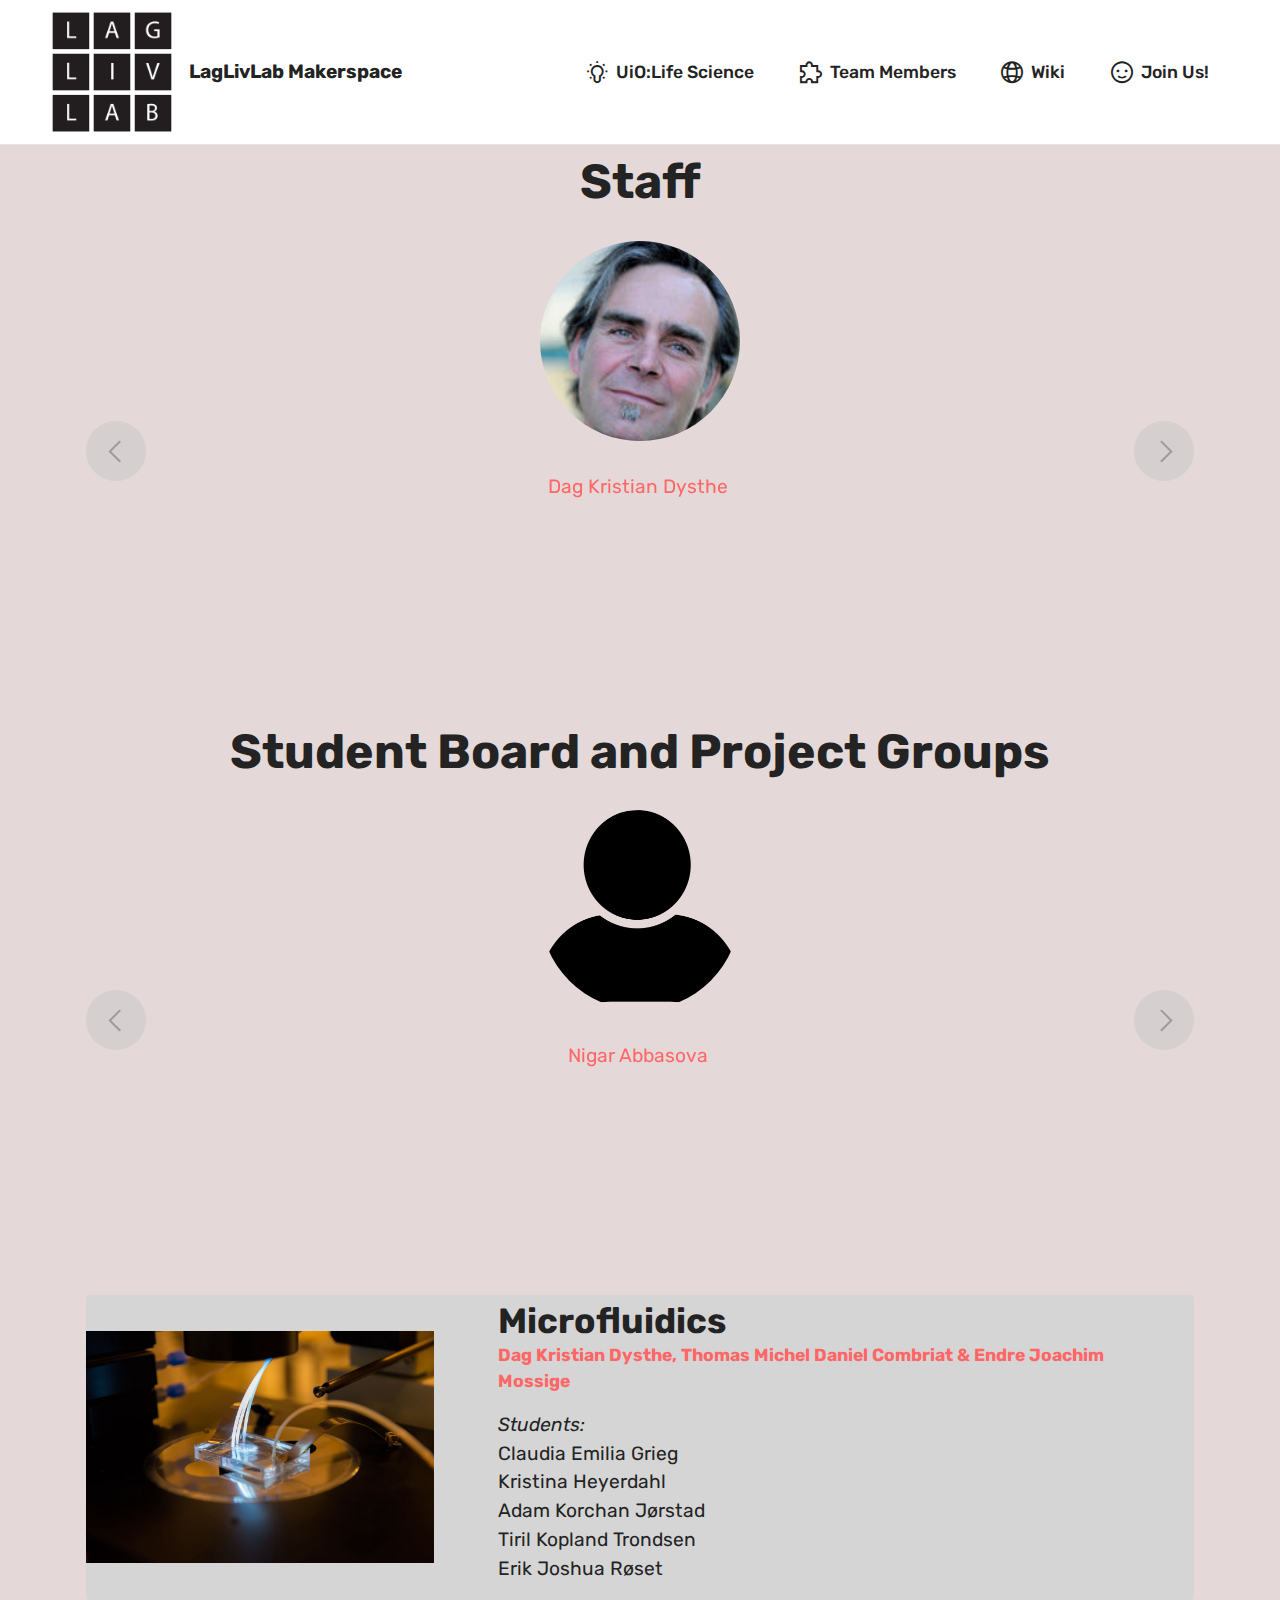
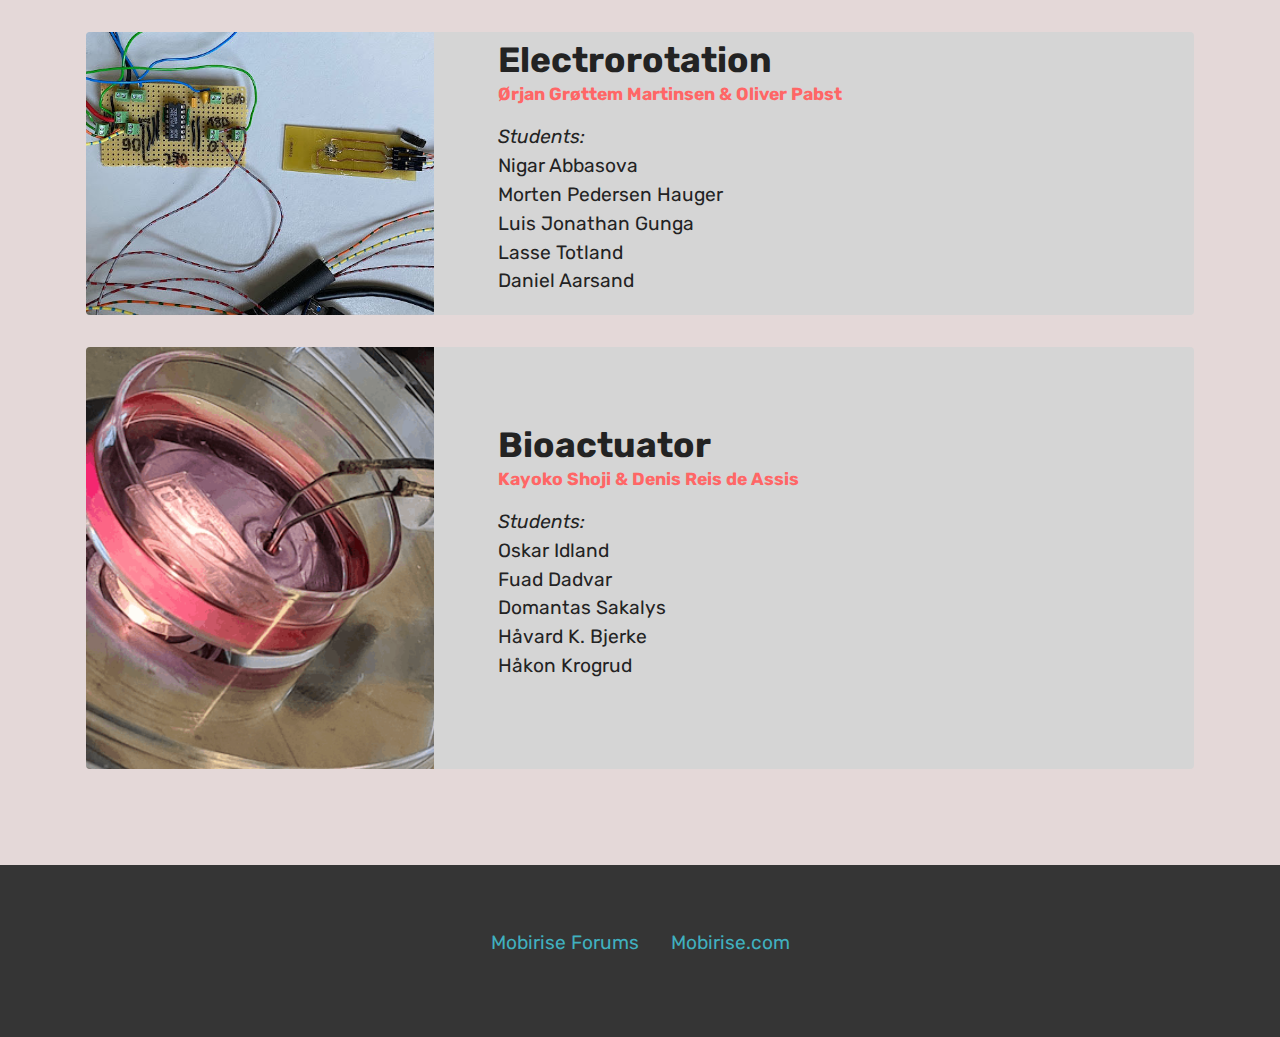
<file: team.html>
<!DOCTYPE html>
<html  >
<head>
  <!-- Site made with Mobirise Website Builder v5.0.29, https://mobirise.com -->
  <meta charset="UTF-8">
  <meta http-equiv="X-UA-Compatible" content="IE=edge">
  <meta name="generator" content="Mobirise v5.0.29, mobirise.com">
  <meta name="viewport" content="width=device-width, initial-scale=1, minimum-scale=1">
  <link rel="shortcut icon" href="assets/images/laglivlab-2-156x156.png" type="image/x-icon">
  <meta name="description" content="">
  
  
  <title>Team</title>
  <link rel="stylesheet" href="assets/web/assets/mobirise-icons2/mobirise2.css">
  <link rel="stylesheet" href="assets/tether/tether.min.css">
  <link rel="stylesheet" href="assets/bootstrap/css/bootstrap.min.css">
  <link rel="stylesheet" href="assets/bootstrap/css/bootstrap-grid.min.css">
  <link rel="stylesheet" href="assets/bootstrap/css/bootstrap-reboot.min.css">
  <link rel="stylesheet" href="assets/dropdown/css/style.css">
  <link rel="stylesheet" href="assets/socicon/css/styles.css">
  <link rel="stylesheet" href="assets/theme/css/style.css">
  <link rel="preload" as="style" href="assets/mobirise/css/mbr-additional.css"><link rel="stylesheet" href="assets/mobirise/css/mbr-additional.css" type="text/css">
  
  
  
  
</head>
<body>
  
  <section data-bs-version="5.1" class="menu cid-s48OLK6784" once="menu" id="menu1-n">
    
    <nav class="navbar navbar-dropdown navbar-fixed-top navbar-expand-lg">
        <div class="container-fluid">
            <div class="navbar-brand">
                <span class="navbar-logo">
                    
                        <a href="index.html"><img src="assets/images/laglivlab-2-156x156.png" alt="" style="height: 8rem;"></a>
                    
                </span>
                <span class="navbar-caption-wrap"><a class="navbar-caption text-black text-primary display-7" href="index.html">LagLivLab Makerspace</a></span>
            </div>
            <button class="navbar-toggler" type="button" data-toggle="collapse" data-bs-toggle="collapse" data-target="#navbarSupportedContent" data-bs-target="#navbarSupportedContent" aria-controls="navbarNavAltMarkup" aria-expanded="false" aria-label="Toggle navigation">
                <div class="hamburger">
                    <span></span>
                    <span></span>
                    <span></span>
                    <span></span>
                </div>
            </button>
            <div class="collapse navbar-collapse" id="navbarSupportedContent">
                <ul class="navbar-nav nav-dropdown nav-right" data-app-modern-menu="true"><li class="nav-item"><a class="nav-link link text-black text-primary display-4" href="https://www.uio.no/english/research/strategic-research-areas/life-science/"><span class="mobi-mbri mobi-mbri-idea mbr-iconfont mbr-iconfont-btn"></span>UiO:Life Science</a></li><li class="nav-item"><a class="nav-link link text-black text-primary display-4" href="team.html"><span class="mobi-mbri mobi-mbri-extension mbr-iconfont mbr-iconfont-btn"></span>Team Members</a></li>
                    <li class="nav-item"><a class="nav-link link text-black text-primary display-4" href="https://wiki.uio.no/mn/fysikk/laglivlab/index.php/LagLivLab_Main_Page" target="_blank"><span class="mobi-mbri mobi-mbri-globe-2 mbr-iconfont mbr-iconfont-btn"></span>Wiki</a></li><li class="nav-item"><a class="nav-link link text-black text-primary display-4" href="join.html" target="_blank"><span class="mobi-mbri mobi-mbri-smile-face mbr-iconfont mbr-iconfont-btn"></span>Join Us!</a></li></ul>
                
                
            </div>
        </div>
    </nav>

</section>

<section class="engine"><a href="https://mobirise.info/z">best free css templates</a></section><section class="testimonails3 carousel slide testimonials-slider cid-sUAmUAUup2" data-interval="false" id="testimonials3-18">

    

    

    <div class="text-center container">
        <h3 class="mb-4 mbr-fonts-style display-2">
            <strong>Staff</strong></h3>

        <div class="carousel slide" role="listbox" data-pause="true" data-keyboard="false" data-ride="false" data-interval="false">
            <div class="carousel-inner">
                
                
            <div class="carousel-item">
                    <div class="user col-md-8">
                        <div class="user_image">
                            <img src="assets/images/dag-150x200.jpg" alt="">
                        </div>
                        <div class="user_text mb-4">
                            <p class="mbr-fonts-style display-7"><a href="https://www.mn.uio.no/fysikk/english/people/aca/dagkd/" class="text-secondary">Dag Kristian Dysthe&nbsp;</a></p>
                        </div>
                        
                        
                    </div>
                </div><div class="carousel-item">
                    <div class="user col-md-8">
                        <div class="user_image">
                            <img src="assets/images/orjan-150x187.jpg" alt="">
                        </div>
                        <div class="user_text mb-4">
                            <p class="mbr-fonts-style display-7"><a href="https://www.mn.uio.no/fysikk/personer/vit/ogm/" class="text-secondary">Ørjan Grøttem Martinsen&nbsp;</a></p>
                        </div>
                        
                        
                    </div>
                </div><div class="carousel-item">
                    <div class="user col-md-8">
                        <div class="user_image">
                            <img src="assets/images/stefan-4-150x214.jpeg" alt="">
                        </div>
                        <div class="user_text mb-4">
                            <p class="mbr-fonts-style display-7"><a href="https://www.med.uio.no/imb/personer/vit/stefankr/" class="text-secondary">Stefan Johannes Karl Krauss&nbsp;</a><br></p>
                        </div>
                        
                        
                    </div>
                </div></div>

            <div class="carousel-controls">
                <a class="carousel-control-prev" role="button" data-slide="prev">
                    <span aria-hidden="true" class="mobi-mbri mobi-mbri-arrow-prev mbr-iconfont"></span>
                    <span class="sr-only">Previous</span>
                </a>

                <a class="carousel-control-next" role="button" data-slide="next">
                    <span aria-hidden="true" class="mobi-mbri mobi-mbri-arrow-next mbr-iconfont"></span>
                    <span class="sr-only">Next</span>
                </a>
            </div>
        </div>
    </div>
</section>

<section class="testimonails3 carousel slide testimonials-slider cid-sUAofksA5U" data-interval="false" id="testimonials3-19">

    

    

    <div class="text-center container">
        <h3 class="mb-4 mbr-fonts-style display-2">
            <strong>Student Board and Project Groups</strong></h3>

        <div class="carousel slide" role="listbox" data-pause="true" data-keyboard="false" data-ride="false" data-interval="false">
            <div class="carousel-inner">
                
                
            <div class="carousel-item">
                    <div class="user col-md-8">
                        <div class="user_image">
                            <img src="assets/images/mbr-400x390.png" alt="">
                        </div>
                        <div class="user_text mb-4">
                            <p class="mbr-fonts-style display-7">
                                Nigar Abbasova&nbsp;</p>
                        </div>
                        
                        
                    </div>
                </div><div class="carousel-item">
                    <div class="user col-md-8">
                        <div class="user_image">
                            <img src="assets/images/mbr-400x390.png" alt="">
                        </div>
                        <div class="user_text mb-4">
                            <p class="mbr-fonts-style display-7">Håkon Krogrud&nbsp;</p>
                        </div>
                        
                        
                    </div>
                </div><div class="carousel-item">
                    <div class="user col-md-8">
                        <div class="user_image">
                            <img src="assets/images/mbr-400x390.png" alt="">
                        </div>
                        <div class="user_text mb-4">
                            <p class="mbr-fonts-style display-7">Adam Korchan Jørstad</p>
                        </div>
                        
                        
                    </div>
                </div><div class="carousel-item">
                    <div class="user col-md-8">
                        <div class="user_image">
                            <img src="assets/images/mbr-400x390.png" alt="">
                        </div>
                        <div class="user_text mb-4">
                            <p class="mbr-fonts-style display-7">Kristina Heyerdahl&nbsp;&nbsp;<br></p>
                        </div>
                        
                        
                    </div>
                </div></div>

            <div class="carousel-controls">
                <a class="carousel-control-prev" role="button" data-slide="prev">
                    <span aria-hidden="true" class="mobi-mbri mobi-mbri-arrow-prev mbr-iconfont"></span>
                    <span class="sr-only">Previous</span>
                </a>

                <a class="carousel-control-next" role="button" data-slide="next">
                    <span aria-hidden="true" class="mobi-mbri mobi-mbri-arrow-next mbr-iconfont"></span>
                    <span class="sr-only">Next</span>
                </a>
            </div>
        </div>
    </div>
</section>

<section class="team2 cid-sUAoGUkwAz" xmlns="http://www.w3.org/1999/html" id="team2-1b">
    
    
    <div class="container">
        <div class="card">
            <div class="card-wrapper">
                <div class="row align-items-center">
                    <div class="col-12 col-md-4">
                        <div class="image-wrapper">
                            <img src="assets/images/microfluid-logo-600x400.jpg" alt="Mobirise">
                        </div>
                    </div>
                    <div class="col-12 col-md">
                        <div class="card-box">
                            <h5 class="card-title mbr-fonts-style m-0 display-5">
                                <strong>Microfluidics&nbsp;</strong></h5>
                            <h6 class="card-subtitle mbr-fonts-style mb-3 display-4">
                                <strong>Dag Kristian Dysthe, Thomas Michel Daniel Combriat &amp; Endre Joachim Mossige&nbsp;</strong></h6>
                            <p class="mbr-text mbr-fonts-style display-7"><em>Students:</em><br>Claudia Emilia Grieg

<br>Kristina Heyerdahl
<br>Adam Korchan Jørstad
<br>Tiril Kopland Trondsen
<br>Erik Joshua Røset<em><br></em></p>
                            
                        </div>
                    </div>
                </div>
            </div>
        </div>
        <div class="card">
            <div class="card-wrapper">
                <div class="row align-items-center">
                    <div class="col-12 col-md-4">
                        <div class="image-wrapper">
                            <img src="assets/images/electrorotation-512x417.jpg" alt="Mobirise">
                        </div>
                    </div>
                    <div class="col-12 col-md">
                        <div class="card-box">
                            <h5 class="card-title mbr-fonts-style m-0 display-5">
                                <strong>Electrorotation</strong></h5>
                            <h6 class="card-subtitle mbr-fonts-style mb-3 display-4">
                                <strong>Ørjan Grøttem Martinsen &amp; Oliver Pabst&nbsp;</strong></h6>
                            <p class="mbr-text mbr-fonts-style display-7"><em>Students:<br></em>Nigar Abbasova 
<br>Morten Pedersen Hauger​
<br>Luis Jonathan Gunga
<br>Lasse Totland 
<br>Daniel Aarsand</p>
                            
                        </div>
                    </div>
                </div>
            </div>
        </div>
        <div class="card">
            <div class="card-wrapper">
                <div class="row align-items-center">
                    <div class="col-12 col-md-4">
                        <div class="image-wrapper">
                            <img src="assets/images/bioactuator-384x512.png" alt="Mobirise">
                        </div>
                    </div>
                    <div class="col-12 col-md">
                        <div class="card-box">
                            <h5 class="card-title mbr-fonts-style m-0 display-5"><strong>Bioactuator&nbsp;</strong></h5>
                            <h6 class="card-subtitle mbr-fonts-style mb-3 display-4"><strong>Kayoko Shoji &amp; Denis Reis de Assis
</strong></h6>
                            <p class="mbr-text mbr-fonts-style display-7"><em>Students:<br></em>Oskar Idland
<br>Fuad Dadvar 
<br>Domantas Sakalys 
<br>Håvard K. Bjerke
<br>Håkon Krogrud&nbsp;<br></p>
                            
                        </div>
                    </div>
                </div>
            </div>
        </div>
    </div>
</section>

<section data-bs-version="5.1" class="footer3 cid-s48P1Icc8J" once="footers" id="footer3-o">

    

    

    <div class="container">
        <div class="media-container-row align-center mbr-white">
            <div class="row row-links">
                <ul class="foot-menu">
                    
                    
                    
                    
                    
                <li class="foot-menu-item mbr-fonts-style display-7"></li><li class="foot-menu-item mbr-fonts-style display-7"><a href="http://forums.mobirise.com/" class="text-success">Mobirise Forums</a></li><li class="foot-menu-item mbr-fonts-style display-7"><a href="https://mobirise.com/" class="text-success">Mobirise.com</a></li><li class="foot-menu-item mbr-fonts-style display-7"></li></ul>
            </div>
            
            <div class="row row-copirayt">
                <p class="mbr-text mb-0 mbr-fonts-style mbr-white align-center display-7"></p>
            </div>
        </div>
    </div>
</section>


  <script src="assets/web/assets/jquery/jquery.min.js"></script>
  <script src="assets/popper/popper.min.js"></script>
  <script src="assets/tether/tether.min.js"></script>
  <script src="assets/bootstrap/js/bootstrap.min.js"></script>
  <script src="assets/smoothscroll/smooth-scroll.js"></script>
  <script src="assets/dropdown/js/nav-dropdown.js"></script>
  <script src="assets/dropdown/js/navbar-dropdown.js"></script>
  <script src="assets/touchswipe/jquery.touch-swipe.min.js"></script>
  <script src="assets/bootstrapcarouselswipe/bootstrap-carousel-swipe.js"></script>
  <script src="assets/mbr-testimonials-slider/mbr-testimonials-slider.js"></script>
  <script src="assets/theme/js/script.js"></script>
  
  
  
</body>
</html>
</file>
<file: assets/web/assets/mobirise-icons2/mobirise2.css>
@font-face {
  font-family: 'Moririse2';
  font-display: swap;
  src:  url('mobirise2.eot?f2bix4');
  src:  url('mobirise2.eot?f2bix4#iefix') format('embedded-opentype'),
    url('mobirise2.ttf?f2bix4') format('truetype'),
    url('mobirise2.woff?f2bix4') format('woff'),
    url('mobirise2.svg?f2bix4#mobirise2') format('svg');
  font-weight: normal;
  font-style: normal;
}

[class^="mobi-"], [class*=" mobi-"] {
  /* use !important to prevent issues with browser extensions that change fonts */
  font-family: 'Moririse2' !important;
  speak: none;
  font-style: normal;
  font-weight: normal;
  font-variant: normal;
  text-transform: none;
  line-height: 1;

  /* Better Font Rendering =========== */
  -webkit-font-smoothing: antialiased;
  -moz-osx-font-smoothing: grayscale;
}

.mobi-mbri-add-submenu:before {
  content: "\e900";
}
.mobi-mbri-alert:before {
  content: "\e901";
}
.mobi-mbri-align-center:before {
  content: "\e902";
}
.mobi-mbri-align-justify:before {
  content: "\e903";
}
.mobi-mbri-align-left:before {
  content: "\e904";
}
.mobi-mbri-align-right:before {
  content: "\e905";
}
.mobi-mbri-android:before {
  content: "\e906";
}
.mobi-mbri-apple:before {
  content: "\e907";
}
.mobi-mbri-arrow-down:before {
  content: "\e908";
}
.mobi-mbri-arrow-next:before {
  content: "\e909";
}
.mobi-mbri-arrow-prev:before {
  content: "\e90a";
}
.mobi-mbri-arrow-up:before {
  content: "\e90b";
}
.mobi-mbri-bold:before {
  content: "\e90c";
}
.mobi-mbri-bookmark:before {
  content: "\e90d";
}
.mobi-mbri-bootstrap:before {
  content: "\e90e";
}
.mobi-mbri-briefcase:before {
  content: "\e90f";
}
.mobi-mbri-browse:before {
  content: "\e910";
}
.mobi-mbri-bulleted-list:before {
  content: "\e911";
}
.mobi-mbri-calendar:before {
  content: "\e912";
}
.mobi-mbri-camera:before {
  content: "\e913";
}
.mobi-mbri-cart-add:before {
  content: "\e914";
}
.mobi-mbri-cart-full:before {
  content: "\e915";
}
.mobi-mbri-cash:before {
  content: "\e916";
}
.mobi-mbri-change-style:before {
  content: "\e917";
}
.mobi-mbri-chat:before {
  content: "\e918";
}
.mobi-mbri-clock:before {
  content: "\e919";
}
.mobi-mbri-close:before {
  content: "\e91a";
}
.mobi-mbri-cloud:before {
  content: "\e91b";
}
.mobi-mbri-code:before {
  content: "\e91c";
}
.mobi-mbri-contact-form:before {
  content: "\e91d";
}
.mobi-mbri-credit-card:before {
  content: "\e91e";
}
.mobi-mbri-cursor-click:before {
  content: "\e91f";
}
.mobi-mbri-cust-feedback:before {
  content: "\e920";
}
.mobi-mbri-database:before {
  content: "\e921";
}
.mobi-mbri-delivery:before {
  content: "\e922";
}
.mobi-mbri-desktop:before {
  content: "\e923";
}
.mobi-mbri-devices:before {
  content: "\e924";
}
.mobi-mbri-down:before {
  content: "\e925";
}
.mobi-mbri-download-2:before {
  content: "\e926";
}
.mobi-mbri-download:before {
  content: "\e927";
}
.mobi-mbri-drag-n-drop-2:before {
  content: "\e928";
}
.mobi-mbri-drag-n-drop:before {
  content: "\e929";
}
.mobi-mbri-edit-2:before {
  content: "\e92a";
}
.mobi-mbri-edit:before {
  content: "\e92b";
}
.mobi-mbri-error:before {
  content: "\e92c";
}
.mobi-mbri-extension:before {
  content: "\e92d";
}
.mobi-mbri-features:before {
  content: "\e92e";
}
.mobi-mbri-file:before {
  content: "\e92f";
}
.mobi-mbri-flag:before {
  content: "\e930";
}
.mobi-mbri-folder:before {
  content: "\e931";
}
.mobi-mbri-gift:before {
  content: "\e932";
}
.mobi-mbri-github:before {
  content: "\e933";
}
.mobi-mbri-globe-2:before {
  content: "\e934";
}
.mobi-mbri-globe:before {
  content: "\e935";
}
.mobi-mbri-growing-chart:before {
  content: "\e936";
}
.mobi-mbri-hearth:before {
  content: "\e937";
}
.mobi-mbri-help:before {
  content: "\e938";
}
.mobi-mbri-home:before {
  content: "\e939";
}
.mobi-mbri-hot-cup:before {
  content: "\e93a";
}
.mobi-mbri-idea:before {
  content: "\e93b";
}
.mobi-mbri-image-gallery:before {
  content: "\e93c";
}
.mobi-mbri-image-slider:before {
  content: "\e93d";
}
.mobi-mbri-info:before {
  content: "\e93e";
}
.mobi-mbri-italic:before {
  content: "\e93f";
}
.mobi-mbri-key:before {
  content: "\e940";
}
.mobi-mbri-laptop:before {
  content: "\e941";
}
.mobi-mbri-layers:before {
  content: "\e942";
}
.mobi-mbri-left-right:before {
  content: "\e943";
}
.mobi-mbri-left:before {
  content: "\e944";
}
.mobi-mbri-letter:before {
  content: "\e945";
}
.mobi-mbri-like:before {
  content: "\e946";
}
.mobi-mbri-link:before {
  content: "\e947";
}
.mobi-mbri-lock:before {
  content: "\e948";
}
.mobi-mbri-login:before {
  content: "\e949";
}
.mobi-mbri-logout:before {
  content: "\e94a";
}
.mobi-mbri-magic-stick:before {
  content: "\e94b";
}
.mobi-mbri-map-pin:before {
  content: "\e94c";
}
.mobi-mbri-menu:before {
  content: "\e94d";
}
.mobi-mbri-mobile-2:before {
  content: "\e94e";
}
.mobi-mbri-mobile-horizontal:before {
  content: "\e94f";
}
.mobi-mbri-mobile:before {
  content: "\e950";
}
.mobi-mbri-mobirise:before {
  content: "\e951";
}
.mobi-mbri-more-horizontal:before {
  content: "\e952";
}
.mobi-mbri-more-vertical:before {
  content: "\e953";
}
.mobi-mbri-music:before {
  content: "\e954";
}
.mobi-mbri-new-file:before {
  content: "\e955";
}
.mobi-mbri-numbered-list:before {
  content: "\e956";
}
.mobi-mbri-opened-folder:before {
  content: "\e957";
}
.mobi-mbri-pages:before {
  content: "\e958";
}
.mobi-mbri-paper-plane:before {
  content: "\e959";
}
.mobi-mbri-paperclip:before {
  content: "\e95a";
}
.mobi-mbri-phone:before {
  content: "\e95b";
}
.mobi-mbri-photo:before {
  content: "\e95c";
}
.mobi-mbri-photos:before {
  content: "\e95d";
}
.mobi-mbri-pin:before {
  content: "\e95e";
}
.mobi-mbri-play:before {
  content: "\e95f";
}
.mobi-mbri-plus:before {
  content: "\e960";
}
.mobi-mbri-preview:before {
  content: "\e961";
}
.mobi-mbri-print:before {
  content: "\e962";
}
.mobi-mbri-protect:before {
  content: "\e963";
}
.mobi-mbri-question:before {
  content: "\e964";
}
.mobi-mbri-quote-left:before {
  content: "\e965";
}
.mobi-mbri-quote-right:before {
  content: "\e966";
}
.mobi-mbri-redo:before {
  content: "\e967";
}
.mobi-mbri-refresh:before {
  content: "\e968";
}
.mobi-mbri-responsive-2:before {
  content: "\e969";
}
.mobi-mbri-responsive:before {
  content: "\e96a";
}
.mobi-mbri-right:before {
  content: "\e96b";
}
.mobi-mbri-rocket:before {
  content: "\e96c";
}
.mobi-mbri-sad-face:before {
  content: "\e96d";
}
.mobi-mbri-sale:before {
  content: "\e96e";
}
.mobi-mbri-save:before {
  content: "\e96f";
}
.mobi-mbri-search:before {
  content: "\e970";
}
.mobi-mbri-setting-2:before {
  content: "\e971";
}
.mobi-mbri-setting-3:before {
  content: "\e972";
}
.mobi-mbri-setting:before {
  content: "\e973";
}
.mobi-mbri-share:before {
  content: "\e974";
}
.mobi-mbri-shopping-bag:before {
  content: "\e975";
}
.mobi-mbri-shopping-basket:before {
  content: "\e976";
}
.mobi-mbri-shopping-cart:before {
  content: "\e977";
}
.mobi-mbri-sites:before {
  content: "\e978";
}
.mobi-mbri-smile-face:before {
  content: "\e979";
}
.mobi-mbri-speed:before {
  content: "\e97a";
}
.mobi-mbri-star:before {
  content: "\e97b";
}
.mobi-mbri-success:before {
  content: "\e97c";
}
.mobi-mbri-sun:before {
  content: "\e97d";
}
.mobi-mbri-sun2:before {
  content: "\e97e";
}
.mobi-mbri-tablet-vertical:before {
  content: "\e97f";
}
.mobi-mbri-tablet:before {
  content: "\e980";
}
.mobi-mbri-target:before {
  content: "\e981";
}
.mobi-mbri-timer:before {
  content: "\e982";
}
.mobi-mbri-to-ftp:before {
  content: "\e983";
}
.mobi-mbri-to-local-drive:before {
  content: "\e984";
}
.mobi-mbri-touch-swipe:before {
  content: "\e985";
}
.mobi-mbri-touch:before {
  content: "\e986";
}
.mobi-mbri-trash:before {
  content: "\e987";
}
.mobi-mbri-underline:before {
  content: "\e988";
}
.mobi-mbri-undo:before {
  content: "\e989";
}
.mobi-mbri-unlink:before {
  content: "\e98a";
}
.mobi-mbri-unlock:before {
  content: "\e98b";
}
.mobi-mbri-up-down:before {
  content: "\e98c";
}
.mobi-mbri-up:before {
  content: "\e98d";
}
.mobi-mbri-update:before {
  content: "\e98e";
}
.mobi-mbri-upload-2:before {
  content: "\e98f";
}
.mobi-mbri-upload:before {
  content: "\e990";
}
.mobi-mbri-user-2:before {
  content: "\e991";
}
.mobi-mbri-user:before {
  content: "\e992";
}
.mobi-mbri-users:before {
  content: "\e993";
}
.mobi-mbri-video-play:before {
  content: "\e994";
}
.mobi-mbri-video:before {
  content: "\e995";
}
.mobi-mbri-watch:before {
  content: "\e996";
}
.mobi-mbri-website-theme-2:before {
  content: "\e997";
}
.mobi-mbri-website-theme:before {
  content: "\e998";
}
.mobi-mbri-wifi:before {
  content: "\e999";
}
.mobi-mbri-windows:before {
  content: "\e99a";
}
.mobi-mbri-zoom-in:before {
  content: "\e99b";
}
.mobi-mbri-zoom-out:before {
  content: "\e99c";
}
</file>
<file: assets/dropdown/css/style.css>
.navbar-dropdown {
  left: 0;
  padding: 0;
  position: absolute;
  right: 0;
  top: 0;
  transition: all 0.45s ease;
  z-index: 1030;
  background: #282828; }
  .navbar-dropdown .navbar-logo {
    margin-right: 0.8rem;
    transition: margin 0.3s ease-in-out;
    vertical-align: middle; }
    .navbar-dropdown .navbar-logo img {
      height: 3.125rem;
      transition: all 0.3s ease-in-out; }
    .navbar-dropdown .navbar-logo.mbr-iconfont {
      font-size: 3.125rem;
      line-height: 3.125rem; }
  .navbar-dropdown .navbar-caption {
    font-weight: 700;
    white-space: normal;
    vertical-align: -4px;
    line-height: 3.125rem !important; }
    .navbar-dropdown .navbar-caption, .navbar-dropdown .navbar-caption:hover {
      color: inherit;
      text-decoration: none; }
  .navbar-dropdown .mbr-iconfont + .navbar-caption {
    vertical-align: -1px; }
  .navbar-dropdown.navbar-fixed-top {
    position: fixed; }
  .navbar-dropdown .navbar-brand span {
    vertical-align: -4px; }
  .navbar-dropdown.bg-color.transparent {
    background: none; }
  .navbar-dropdown.navbar-short .navbar-brand {
    padding: 0.625rem 0; }
    .navbar-dropdown.navbar-short .navbar-brand span {
      vertical-align: -1px; }
  .navbar-dropdown.navbar-short .navbar-caption {
    line-height: 2.375rem !important;
    vertical-align: -2px; }
  .navbar-dropdown.navbar-short .navbar-logo {
    margin-right: 0.5rem; }
    .navbar-dropdown.navbar-short .navbar-logo img {
      height: 2.375rem; }
    .navbar-dropdown.navbar-short .navbar-logo.mbr-iconfont {
      font-size: 2.375rem;
      line-height: 2.375rem; }
  .navbar-dropdown.navbar-short .mbr-table-cell {
    height: 3.625rem; }
  .navbar-dropdown .navbar-close {
    left: 0.6875rem;
    position: fixed;
    top: 0.75rem;
    z-index: 1000; }
  .navbar-dropdown .hamburger-icon {
    content: "";
    display: inline-block;
    vertical-align: middle;
    width: 16px;
    -webkit-box-shadow: 0 -6px 0 1px #282828,0 0 0 1px #282828,0 6px 0 1px #282828;
    -moz-box-shadow: 0 -6px 0 1px #282828,0 0 0 1px #282828,0 6px 0 1px #282828;
    box-shadow: 0 -6px 0 1px #282828,0 0 0 1px #282828,0 6px 0 1px #282828; }

.dropdown-menu .dropdown-toggle[data-toggle="dropdown-submenu"]::after {
  border-bottom: 0.35em solid transparent;
  border-left: 0.35em solid;
  border-right: 0;
  border-top: 0.35em solid transparent;
  margin-left: 0.3rem; }

.dropdown-menu .dropdown-item:focus {
  outline: 0; }

.nav-dropdown {
  font-size: 0.75rem;
  font-weight: 500;
  height: auto !important; }
  .nav-dropdown .nav-btn {
    padding-left: 1rem; }
  .nav-dropdown .link {
    margin: .667em 1.667em;
    font-weight: 500;
    padding: 0;
    transition: color .2s ease-in-out; }
    .nav-dropdown .link.dropdown-toggle {
      margin-right: 2.583em; }
      .nav-dropdown .link.dropdown-toggle::after {
        margin-left: .25rem;
        border-top: 0.35em solid;
        border-right: 0.35em solid transparent;
        border-left: 0.35em solid transparent;
        border-bottom: 0; }
      .nav-dropdown .link.dropdown-toggle[aria-expanded="true"] {
        margin: 0;
        padding: 0.667em 3.263em  0.667em 1.667em; }
  .nav-dropdown .link::after,
  .nav-dropdown .dropdown-item::after {
    color: inherit; }
  .nav-dropdown .btn {
    font-size: 0.75rem;
    font-weight: 700;
    letter-spacing: 0;
    margin-bottom: 0;
    padding-left: 1.25rem;
    padding-right: 1.25rem; }
  .nav-dropdown .dropdown-menu {
    border-radius: 0;
    border: 0;
    left: 0;
    margin: 0;
    padding-bottom: 1.25rem;
    padding-top: 1.25rem;
    position: relative; }
  .nav-dropdown .dropdown-submenu {
    margin-left: 0.125rem;
    top: 0; }
  .nav-dropdown .dropdown-item {
    font-weight: 500;
    line-height: 2;
    padding: 0.3846em 4.615em 0.3846em 1.5385em;
    position: relative;
    transition: color .2s ease-in-out, background-color .2s ease-in-out; }
    .nav-dropdown .dropdown-item::after {
      margin-top: -0.3077em;
      position: absolute;
      right: 1.1538em;
      top: 50%; }
    .nav-dropdown .dropdown-item:focus, .nav-dropdown .dropdown-item:hover {
      background: none; }

@media (max-width: 767px) {
  .nav-dropdown.navbar-toggleable-sm {
    bottom: 0;
    display: none;
    left: 0;
    overflow-x: hidden;
    position: fixed;
    top: 0;
    transform: translateX(-100%);
    -ms-transform: translateX(-100%);
    -webkit-transform: translateX(-100%);
    width: 18.75rem;
    z-index: 999; } }
.nav-dropdown.navbar-toggleable-xl {
  bottom: 0;
  display: none;
  left: 0;
  overflow-x: hidden;
  position: fixed;
  top: 0;
  transform: translateX(-100%);
  -ms-transform: translateX(-100%);
  -webkit-transform: translateX(-100%);
  width: 18.75rem;
  z-index: 999; }

.nav-dropdown-sm {
  display: block !important;
  overflow-x: hidden;
  overflow: auto;
  padding-top: 3.875rem; }
  .nav-dropdown-sm::after {
    content: "";
    display: block;
    height: 3rem;
    width: 100%; }
  .nav-dropdown-sm.collapse.in ~ .navbar-close {
    display: block !important; }
  .nav-dropdown-sm.collapsing, .nav-dropdown-sm.collapse.in {
    transform: translateX(0);
    -ms-transform: translateX(0);
    -webkit-transform: translateX(0);
    transition: all 0.25s ease-out;
    -webkit-transition: all 0.25s ease-out;
    background: #282828; }
  .nav-dropdown-sm.collapsing[aria-expanded="false"] {
    transform: translateX(-100%);
    -ms-transform: translateX(-100%);
    -webkit-transform: translateX(-100%); }
  .nav-dropdown-sm .nav-item {
    display: block;
    margin-left: 0 !important;
    padding-left: 0; }
  .nav-dropdown-sm .link,
  .nav-dropdown-sm .dropdown-item {
    border-top: 1px dotted rgba(255, 255, 255, 0.1);
    font-size: 0.8125rem;
    line-height: 1.6;
    margin: 0 !important;
    padding: 0.875rem 2.4rem 0.875rem 1.5625rem !important;
    position: relative;
    white-space: normal; }
    .nav-dropdown-sm .link:focus, .nav-dropdown-sm .link:hover,
    .nav-dropdown-sm .dropdown-item:focus,
    .nav-dropdown-sm .dropdown-item:hover {
      background: rgba(0, 0, 0, 0.2) !important;
      color: #c0a375; }
  .nav-dropdown-sm .nav-btn {
    position: relative;
    padding: 1.5625rem 1.5625rem 0 1.5625rem; }
    .nav-dropdown-sm .nav-btn::before {
      border-top: 1px dotted rgba(255, 255, 255, 0.1);
      content: "";
      left: 0;
      position: absolute;
      top: 0;
      width: 100%; }
    .nav-dropdown-sm .nav-btn + .nav-btn {
      padding-top: 0.625rem; }
      .nav-dropdown-sm .nav-btn + .nav-btn::before {
        display: none; }
  .nav-dropdown-sm .btn {
    padding: 0.625rem 0; }
  .nav-dropdown-sm .dropdown-toggle[data-toggle="dropdown-submenu"]::after {
    margin-left: .25rem;
    border-top: 0.35em solid;
    border-right: 0.35em solid transparent;
    border-left: 0.35em solid transparent;
    border-bottom: 0; }
  .nav-dropdown-sm .dropdown-toggle[data-toggle="dropdown-submenu"][aria-expanded="true"]::after {
    border-top: 0;
    border-right: 0.35em solid transparent;
    border-left: 0.35em solid transparent;
    border-bottom: 0.35em solid; }
  .nav-dropdown-sm .dropdown-menu {
    margin: 0;
    padding: 0;
    position: relative;
    top: 0;
    left: 0;
    width: 100%;
    border: 0;
    float: none;
    border-radius: 0;
    background: none; }
  .nav-dropdown-sm .dropdown-submenu {
    left: 100%;
    margin-left: 0.125rem;
    margin-top: -1.25rem;
    top: 0; }

.navbar-toggleable-sm .nav-dropdown .dropdown-menu {
  position: absolute; }

.navbar-toggleable-sm .nav-dropdown .dropdown-submenu {
  left: 100%;
  margin-left: 0.125rem;
  margin-top: -1.25rem;
  top: 0; }

.navbar-toggleable-sm.opened .nav-dropdown .dropdown-menu {
  position: relative; }

.navbar-toggleable-sm.opened .nav-dropdown .dropdown-submenu {
  left: 0;
  margin-left: 00rem;
  margin-top: 0rem;
  top: 0; }

.is-builder .nav-dropdown.collapsing {
  transition: none !important; }

/*# sourceMappingURL=style.css.map */
</file>
<file: assets/socicon/css/styles.css>
@charset "UTF-8";

@font-face {
  font-family: 'Socicon';
  src:  url('../fonts/socicon.eot');
  src:  url('../fonts/socicon.eot?#iefix') format('embedded-opentype'),
    url('../fonts/socicon.woff2') format('woff2'),
    url('../fonts/socicon.ttf') format('truetype'),
    url('../fonts/socicon.woff') format('woff'),
    url('../fonts/socicon.svg#socicon') format('svg');
  font-weight: normal;
  font-style: normal;
}

[data-icon]:before {
  font-family: "socicon" !important;
  content: attr(data-icon);
  font-style: normal !important;
  font-weight: normal !important;
  font-variant: normal !important;
  text-transform: none !important;
  speak: none;
  line-height: 1;
  -webkit-font-smoothing: antialiased;
  -moz-osx-font-smoothing: grayscale;
}

[class^="socicon-"], [class*=" socicon-"] {
  /* use !important to prevent issues with browser extensions that change fonts */
  font-family: 'Socicon' !important;
  speak: none;
  font-style: normal;
  font-weight: normal;
  font-variant: normal;
  text-transform: none;
  line-height: 1;

  /* Better Font Rendering =========== */
  -webkit-font-smoothing: antialiased;
  -moz-osx-font-smoothing: grayscale;
}

.socicon-eitaa:before {
  content: "\e97c";
}
.socicon-soroush:before {
  content: "\e97d";
}
.socicon-bale:before {
  content: "\e97e";
}
.socicon-zazzle:before {
  content: "\e97b";
}
.socicon-society6:before {
  content: "\e97a";
}
.socicon-redbubble:before {
  content: "\e979";
}
.socicon-avvo:before {
  content: "\e978";
}
.socicon-stitcher:before {
  content: "\e977";
}
.socicon-googlehangouts:before {
  content: "\e974";
}
.socicon-dlive:before {
  content: "\e975";
}
.socicon-vsco:before {
  content: "\e976";
}
.socicon-flipboard:before {
  content: "\e973";
}
.socicon-ubuntu:before {
  content: "\e958";
}
.socicon-artstation:before {
  content: "\e959";
}
.socicon-invision:before {
  content: "\e95a";
}
.socicon-torial:before {
  content: "\e95b";
}
.socicon-collectorz:before {
  content: "\e95c";
}
.socicon-seenthis:before {
  content: "\e95d";
}
.socicon-googleplaymusic:before {
  content: "\e95e";
}
.socicon-debian:before {
  content: "\e95f";
}
.socicon-filmfreeway:before {
  content: "\e960";
}
.socicon-gnome:before {
  content: "\e961";
}
.socicon-itchio:before {
  content: "\e962";
}
.socicon-jamendo:before {
  content: "\e963";
}
.socicon-mix:before {
  content: "\e964";
}
.socicon-sharepoint:before {
  content: "\e965";
}
.socicon-tinder:before {
  content: "\e966";
}
.socicon-windguru:before {
  content: "\e967";
}
.socicon-cdbaby:before {
  content: "\e968";
}
.socicon-elementaryos:before {
  content: "\e969";
}
.socicon-stage32:before {
  content: "\e96a";
}
.socicon-tiktok:before {
  content: "\e96b";
}
.socicon-gitter:before {
  content: "\e96c";
}
.socicon-letterboxd:before {
  content: "\e96d";
}
.socicon-threema:before {
  content: "\e96e";
}
.socicon-splice:before {
  content: "\e96f";
}
.socicon-metapop:before {
  content: "\e970";
}
.socicon-naver:before {
  content: "\e971";
}
.socicon-remote:before {
  content: "\e972";
}
.socicon-internet:before {
  content: "\e957";
}
.socicon-moddb:before {
  content: "\e94b";
}
.socicon-indiedb:before {
  content: "\e94c";
}
.socicon-traxsource:before {
  content: "\e94d";
}
.socicon-gamefor:before {
  content: "\e94e";
}
.socicon-pixiv:before {
  content: "\e94f";
}
.socicon-myanimelist:before {
  content: "\e950";
}
.socicon-blackberry:before {
  content: "\e951";
}
.socicon-wickr:before {
  content: "\e952";
}
.socicon-spip:before {
  content: "\e953";
}
.socicon-napster:before {
  content: "\e954";
}
.socicon-beatport:before {
  content: "\e955";
}
.socicon-hackerone:before {
  content: "\e956";
}
.socicon-hackernews:before {
  content: "\e946";
}
.socicon-smashwords:before {
  content: "\e947";
}
.socicon-kobo:before {
  content: "\e948";
}
.socicon-bookbub:before {
  content: "\e949";
}
.socicon-mailru:before {
  content: "\e94a";
}
.socicon-gitlab:before {
  content: "\e945";
}
.socicon-instructables:before {
  content: "\e944";
}
.socicon-portfolio:before {
  content: "\e943";
}
.socicon-codered:before {
  content: "\e940";
}
.socicon-origin:before {
  content: "\e941";
}
.socicon-nextdoor:before {
  content: "\e942";
}
.socicon-udemy:before {
  content: "\e93f";
}
.socicon-livemaster:before {
  content: "\e93e";
}
.socicon-crunchbase:before {
  content: "\e93b";
}
.socicon-homefy:before {
  content: "\e93c";
}
.socicon-calendly:before {
  content: "\e93d";
}
.socicon-realtor:before {
  content: "\e90f";
}
.socicon-tidal:before {
  content: "\e910";
}
.socicon-qobuz:before {
  content: "\e911";
}
.socicon-natgeo:before {
  content: "\e912";
}
.socicon-mastodon:before {
  content: "\e913";
}
.socicon-unsplash:before {
  content: "\e914";
}
.socicon-homeadvisor:before {
  content: "\e915";
}
.socicon-angieslist:before {
  content: "\e916";
}
.socicon-codepen:before {
  content: "\e917";
}
.socicon-slack:before {
  content: "\e918";
}
.socicon-openaigym:before {
  content: "\e919";
}
.socicon-logmein:before {
  content: "\e91a";
}
.socicon-fiverr:before {
  content: "\e91b";
}
.socicon-gotomeeting:before {
  content: "\e91c";
}
.socicon-aliexpress:before {
  content: "\e91d";
}
.socicon-guru:before {
  content: "\e91e";
}
.socicon-appstore:before {
  content: "\e91f";
}
.socicon-homes:before {
  content: "\e920";
}
.socicon-zoom:before {
  content: "\e921";
}
.socicon-alibaba:before {
  content: "\e922";
}
.socicon-craigslist:before {
  content: "\e923";
}
.socicon-wix:before {
  content: "\e924";
}
.socicon-redfin:before {
  content: "\e925";
}
.socicon-googlecalendar:before {
  content: "\e926";
}
.socicon-shopify:before {
  content: "\e927";
}
.socicon-freelancer:before {
  content: "\e928";
}
.socicon-seedrs:before {
  content: "\e929";
}
.socicon-bing:before {
  content: "\e92a";
}
.socicon-doodle:before {
  content: "\e92b";
}
.socicon-bonanza:before {
  content: "\e92c";
}
.socicon-squarespace:before {
  content: "\e92d";
}
.socicon-toptal:before {
  content: "\e92e";
}
.socicon-gust:before {
  content: "\e92f";
}
.socicon-ask:before {
  content: "\e930";
}
.socicon-trulia:before {
  content: "\e931";
}
.socicon-loomly:before {
  content: "\e932";
}
.socicon-ghost:before {
  content: "\e933";
}
.socicon-upwork:before {
  content: "\e934";
}
.socicon-fundable:before {
  content: "\e935";
}
.socicon-booking:before {
  content: "\e936";
}
.socicon-googlemaps:before {
  content: "\e937";
}
.socicon-zillow:before {
  content: "\e938";
}
.socicon-niconico:before {
  content: "\e939";
}
.socicon-toneden:before {
  content: "\e93a";
}
.socicon-augment:before {
  content: "\e908";
}
.socicon-bitbucket:before {
  content: "\e909";
}
.socicon-fyuse:before {
  content: "\e90a";
}
.socicon-yt-gaming:before {
  content: "\e90b";
}
.socicon-sketchfab:before {
  content: "\e90c";
}
.socicon-mobcrush:before {
  content: "\e90d";
}
.socicon-microsoft:before {
  content: "\e90e";
}
.socicon-pandora:before {
  content: "\e907";
}
.socicon-messenger:before {
  content: "\e906";
}
.socicon-gamewisp:before {
  content: "\e905";
}
.socicon-bloglovin:before {
  content: "\e904";
}
.socicon-tunein:before {
  content: "\e903";
}
.socicon-gamejolt:before {
  content: "\e901";
}
.socicon-trello:before {
  content: "\e902";
}
.socicon-spreadshirt:before {
  content: "\e900";
}
.socicon-500px:before {
  content: "\e000";
}
.socicon-8tracks:before {
  content: "\e001";
}
.socicon-airbnb:before {
  content: "\e002";
}
.socicon-alliance:before {
  content: "\e003";
}
.socicon-amazon:before {
  content: "\e004";
}
.socicon-amplement:before {
  content: "\e005";
}
.socicon-android:before {
  content: "\e006";
}
.socicon-angellist:before {
  content: "\e007";
}
.socicon-apple:before {
  content: "\e008";
}
.socicon-appnet:before {
  content: "\e009";
}
.socicon-baidu:before {
  content: "\e00a";
}
.socicon-bandcamp:before {
  content: "\e00b";
}
.socicon-battlenet:before {
  content: "\e00c";
}
.socicon-mixer:before {
  content: "\e00d";
}
.socicon-bebee:before {
  content: "\e00e";
}
.socicon-bebo:before {
  content: "\e00f";
}
.socicon-behance:before {
  content: "\e010";
}
.socicon-blizzard:before {
  content: "\e011";
}
.socicon-blogger:before {
  content: "\e012";
}
.socicon-buffer:before {
  content: "\e013";
}
.socicon-chrome:before {
  content: "\e014";
}
.socicon-coderwall:before {
  content: "\e015";
}
.socicon-curse:before {
  content: "\e016";
}
.socicon-dailymotion:before {
  content: "\e017";
}
.socicon-deezer:before {
  content: "\e018";
}
.socicon-delicious:before {
  content: "\e019";
}
.socicon-deviantart:before {
  content: "\e01a";
}
.socicon-diablo:before {
  content: "\e01b";
}
.socicon-digg:before {
  content: "\e01c";
}
.socicon-discord:before {
  content: "\e01d";
}
.socicon-disqus:before {
  content: "\e01e";
}
.socicon-douban:before {
  content: "\e01f";
}
.socicon-draugiem:before {
  content: "\e020";
}
.socicon-dribbble:before {
  content: "\e021";
}
.socicon-drupal:before {
  content: "\e022";
}
.socicon-ebay:before {
  content: "\e023";
}
.socicon-ello:before {
  content: "\e024";
}
.socicon-endomodo:before {
  content: "\e025";
}
.socicon-envato:before {
  content: "\e026";
}
.socicon-etsy:before {
  content: "\e027";
}
.socicon-facebook:before {
  content: "\e028";
}
.socicon-feedburner:before {
  content: "\e029";
}
.socicon-filmweb:before {
  content: "\e02a";
}
.socicon-firefox:before {
  content: "\e02b";
}
.socicon-flattr:before {
  content: "\e02c";
}
.socicon-flickr:before {
  content: "\e02d";
}
.socicon-formulr:before {
  content: "\e02e";
}
.socicon-forrst:before {
  content: "\e02f";
}
.socicon-foursquare:before {
  content: "\e030";
}
.socicon-friendfeed:before {
  content: "\e031";
}
.socicon-github:before {
  content: "\e032";
}
.socicon-goodreads:before {
  content: "\e033";
}
.socicon-google:before {
  content: "\e034";
}
.socicon-googlescholar:before {
  content: "\e035";
}
.socicon-googlegroups:before {
  content: "\e036";
}
.socicon-googlephotos:before {
  content: "\e037";
}
.socicon-googleplus:before {
  content: "\e038";
}
.socicon-grooveshark:before {
  content: "\e039";
}
.socicon-hackerrank:before {
  content: "\e03a";
}
.socicon-hearthstone:before {
  content: "\e03b";
}
.socicon-hellocoton:before {
  content: "\e03c";
}
.socicon-heroes:before {
  content: "\e03d";
}
.socicon-smashcast:before {
  content: "\e03e";
}
.socicon-horde:before {
  content: "\e03f";
}
.socicon-houzz:before {
  content: "\e040";
}
.socicon-icq:before {
  content: "\e041";
}
.socicon-identica:before {
  content: "\e042";
}
.socicon-imdb:before {
  content: "\e043";
}
.socicon-instagram:before {
  content: "\e044";
}
.socicon-issuu:before {
  content: "\e045";
}
.socicon-istock:before {
  content: "\e046";
}
.socicon-itunes:before {
  content: "\e047";
}
.socicon-keybase:before {
  content: "\e048";
}
.socicon-lanyrd:before {
  content: "\e049";
}
.socicon-lastfm:before {
  content: "\e04a";
}
.socicon-line:before {
  content: "\e04b";
}
.socicon-linkedin:before {
  content: "\e04c";
}
.socicon-livejournal:before {
  content: "\e04d";
}
.socicon-lyft:before {
  content: "\e04e";
}
.socicon-macos:before {
  content: "\e04f";
}
.socicon-mail:before {
  content: "\e050";
}
.socicon-medium:before {
  content: "\e051";
}
.socicon-meetup:before {
  content: "\e052";
}
.socicon-mixcloud:before {
  content: "\e053";
}
.socicon-modelmayhem:before {
  content: "\e054";
}
.socicon-mumble:before {
  content: "\e055";
}
.socicon-myspace:before {
  content: "\e056";
}
.socicon-newsvine:before {
  content: "\e057";
}
.socicon-nintendo:before {
  content: "\e058";
}
.socicon-npm:before {
  content: "\e059";
}
.socicon-odnoklassniki:before {
  content: "\e05a";
}
.socicon-openid:before {
  content: "\e05b";
}
.socicon-opera:before {
  content: "\e05c";
}
.socicon-outlook:before {
  content: "\e05d";
}
.socicon-overwatch:before {
  content: "\e05e";
}
.socicon-patreon:before {
  content: "\e05f";
}
.socicon-paypal:before {
  content: "\e060";
}
.socicon-periscope:before {
  content: "\e061";
}
.socicon-persona:before {
  content: "\e062";
}
.socicon-pinterest:before {
  content: "\e063";
}
.socicon-play:before {
  content: "\e064";
}
.socicon-player:before {
  content: "\e065";
}
.socicon-playstation:before {
  content: "\e066";
}
.socicon-pocket:before {
  content: "\e067";
}
.socicon-qq:before {
  content: "\e068";
}
.socicon-quora:before {
  content: "\e069";
}
.socicon-raidcall:before {
  content: "\e06a";
}
.socicon-ravelry:before {
  content: "\e06b";
}
.socicon-reddit:before {
  content: "\e06c";
}
.socicon-renren:before {
  content: "\e06d";
}
.socicon-researchgate:before {
  content: "\e06e";
}
.socicon-residentadvisor:before {
  content: "\e06f";
}
.socicon-reverbnation:before {
  content: "\e070";
}
.socicon-rss:before {
  content: "\e071";
}
.socicon-sharethis:before {
  content: "\e072";
}
.socicon-skype:before {
  content: "\e073";
}
.socicon-slideshare:before {
  content: "\e074";
}
.socicon-smugmug:before {
  content: "\e075";
}
.socicon-snapchat:before {
  content: "\e076";
}
.socicon-songkick:before {
  content: "\e077";
}
.socicon-soundcloud:before {
  content: "\e078";
}
.socicon-spotify:before {
  content: "\e079";
}
.socicon-stackexchange:before {
  content: "\e07a";
}
.socicon-stackoverflow:before {
  content: "\e07b";
}
.socicon-starcraft:before {
  content: "\e07c";
}
.socicon-stayfriends:before {
  content: "\e07d";
}
.socicon-steam:before {
  content: "\e07e";
}
.socicon-storehouse:before {
  content: "\e07f";
}
.socicon-strava:before {
  content: "\e080";
}
.socicon-streamjar:before {
  content: "\e081";
}
.socicon-stumbleupon:before {
  content: "\e082";
}
.socicon-swarm:before {
  content: "\e083";
}
.socicon-teamspeak:before {
  content: "\e084";
}
.socicon-teamviewer:before {
  content: "\e085";
}
.socicon-technorati:before {
  content: "\e086";
}
.socicon-telegram:before {
  content: "\e087";
}
.socicon-tripadvisor:before {
  content: "\e088";
}
.socicon-tripit:before {
  content: "\e089";
}
.socicon-triplej:before {
  content: "\e08a";
}
.socicon-tumblr:before {
  content: "\e08b";
}
.socicon-twitch:before {
  content: "\e08c";
}
.socicon-twitter:before {
  content: "\e08d";
}
.socicon-uber:before {
  content: "\e08e";
}
.socicon-ventrilo:before {
  content: "\e08f";
}
.socicon-viadeo:before {
  content: "\e090";
}
.socicon-viber:before {
  content: "\e091";
}
.socicon-viewbug:before {
  content: "\e092";
}
.socicon-vimeo:before {
  content: "\e093";
}
.socicon-vine:before {
  content: "\e094";
}
.socicon-vkontakte:before {
  content: "\e095";
}
.socicon-warcraft:before {
  content: "\e096";
}
.socicon-wechat:before {
  content: "\e097";
}
.socicon-weibo:before {
  content: "\e098";
}
.socicon-whatsapp:before {
  content: "\e099";
}
.socicon-wikipedia:before {
  content: "\e09a";
}
.socicon-windows:before {
  content: "\e09b";
}
.socicon-wordpress:before {
  content: "\e09c";
}
.socicon-wykop:before {
  content: "\e09d";
}
.socicon-xbox:before {
  content: "\e09e";
}
.socicon-xing:before {
  content: "\e09f";
}
.socicon-yahoo:before {
  content: "\e0a0";
}
.socicon-yammer:before {
  content: "\e0a1";
}
.socicon-yandex:before {
  content: "\e0a2";
}
.socicon-yelp:before {
  content: "\e0a3";
}
.socicon-younow:before {
  content: "\e0a4";
}
.socicon-youtube:before {
  content: "\e0a5";
}
.socicon-zapier:before {
  content: "\e0a6";
}
.socicon-zerply:before {
  content: "\e0a7";
}
.socicon-zomato:before {
  content: "\e0a8";
}
.socicon-zynga:before {
  content: "\e0a9";
}
</file>
<file: assets/theme/css/style.css>
section {
  background-color: #ffffff; }

.form-control:focus {
  box-shadow: none; }

:focus {
  outline: none; }

section,
.container,
.container-fluid {
  position: relative;
  word-wrap: break-word; }

a.mbr-iconfont:hover {
  text-decoration: none; }

.article .lead p,
.article .lead ul,
.article .lead ol,
.article .lead pre,
.article .lead blockquote {
  margin-bottom: 0; }

a {
  font-style: normal;
  font-weight: 400;
  cursor: pointer; }
  a, a:hover {
    text-decoration: none; }

figure {
  margin-bottom: 0; }

body {
  color: #232323; }

h1,
h2,
h3,
h4,
h5,
h6,
.display-1,
.display-2,
.display-4,
.display-5,
.display-7,
span,
p,
a {
  line-height: 1;
  word-break: break-word;
  word-wrap: break-word;
  font-weight: 400; }

b,
strong {
  font-weight: bold; }

input:-webkit-autofill, input:-webkit-autofill:hover, input:-webkit-autofill:focus, input:-webkit-autofill:active {
  transition-delay: 9999s;
  transition-property: background-color, color; }

textarea[type="hidden"] {
  display: none; }

body {
  position: relative; }

section {
  background-position: 50% 50%;
  background-repeat: no-repeat;
  background-size: cover; }
  section .mbr-background-video,
  section .mbr-background-video-preview {
    position: absolute;
    bottom: 0;
    left: 0;
    right: 0;
    top: 0; }

.hidden {
  visibility: hidden; }

.mbr-z-index20 {
  z-index: 20; }

/*! Base colors */
.mbr-white {
  color: #ffffff; }

.mbr-black {
  color: #111111; }

.mbr-bg-white {
  background-color: #ffffff; }

.mbr-bg-black {
  background-color: #000000; }

/*! Text-aligns */
.align-left {
  text-align: left; }

.align-center {
  text-align: center; }

.align-right {
  text-align: right; }

/*! Font-weight  */
.mbr-light {
  font-weight: 300; }

.mbr-regular {
  font-weight: 400; }

.mbr-semibold {
  font-weight: 500; }

.mbr-bold {
  font-weight: 700; }

/*! Media  */
.media-size-item {
  flex: 1 1 auto; }

.media-content {
  flex-basis: 100%; }

.media-container-row {
  display: flex;
  flex-direction: row;
  flex-wrap: wrap;
  justify-content: center;
  align-content: center;
  align-items: start; }
  .media-container-row .media-size-item {
    width: 400px; }

.media-container-column {
  display: flex;
  flex-direction: column;
  flex-wrap: wrap;
  justify-content: center;
  align-content: center;
  align-items: stretch; }
  .media-container-column > * {
    width: 100%; }

@media (min-width: 992px) {
  .media-container-row {
    flex-wrap: nowrap; } }
figure {
  overflow: hidden; }

figure[mbr-media-size] {
  transition: width 0.1s; }

img,
iframe {
  display: block;
  width: 100%; }

.card {
  background-color: transparent;
  border: none; }

.card-box {
  width: 100%; }

.card-img {
  text-align: center;
  flex-shrink: 0;
  -webkit-flex-shrink: 0; }

.media {
  max-width: 100%;
  margin: 0 auto; }

.mbr-figure {
  align-self: center; }

.media-container > div {
  max-width: 100%; }

.mbr-figure img,
.card-img img {
  width: 100%; }

@media (max-width: 991px) {
  .media-size-item {
    width: auto !important; }

  .media {
    width: auto; }

  .mbr-figure {
    width: 100% !important; } }
/*! Buttons */
.mbr-section-btn {
  margin-left: -0.6rem;
  margin-right: -0.6rem;
  font-size: 0; }

.btn {
  font-weight: 600;
  border-width: 1px;
  font-style: normal;
  margin: 0.6rem 0.6rem;
  white-space: normal;
  transition: all 0.2s ease-in-out;
  display: inline-flex;
  align-items: center;
  justify-content: center;
  word-break: break-word; }

.btn-sm {
  font-weight: 600;
  letter-spacing: 0px;
  transition: all 0.3s ease-in-out; }

.btn-md {
  font-weight: 600;
  letter-spacing: 0px;
  transition: all 0.3s ease-in-out; }

.btn-lg {
  font-weight: 600;
  letter-spacing: 0px;
  transition: all 0.3s ease-in-out; }

.btn-form {
  margin: 0; }
  .btn-form:hover {
    cursor: pointer; }

nav .mbr-section-btn {
  margin-left: 0rem;
  margin-right: 0rem; }

/*! Btn icon margin */
.btn .mbr-iconfont,
.btn.btn-sm .mbr-iconfont {
  order: 1;
  cursor: pointer;
  margin-left: 0.5rem;
  vertical-align: sub; }

.btn.btn-md .mbr-iconfont,
.btn.btn-md .mbr-iconfont {
  margin-left: 0.8rem; }

.mbr-regular {
  font-weight: 400; }

.mbr-semibold {
  font-weight: 500; }

.mbr-bold {
  font-weight: 700; }

[type="submit"] {
  -webkit-appearance: none; }

/*! Full-screen */
.mbr-fullscreen .mbr-overlay {
  min-height: 100vh; }

.mbr-fullscreen {
  display: flex;
  display: -webkit-flex;
  display: -moz-flex;
  display: -ms-flex;
  display: -o-flex;
  align-items: center;
  min-height: 100vh;
  padding-top: 3rem;
  padding-bottom: 3rem; }

/*! Map */
.map {
  height: 25rem;
  position: relative; }
  .map iframe {
    width: 100%;
    height: 100%; }

/* Form */
.form-asterisk {
  font-family: initial;
  position: absolute;
  top: -2px;
  font-weight: normal; }

/*! Scroll to top arrow */
.mbr-arrow-up {
  bottom: 25px;
  right: 90px;
  position: fixed;
  text-align: right;
  z-index: 5000;
  color: #ffffff;
  font-size: 32px; }

.mbr-arrow-up a {
  background: rgba(0, 0, 0, 0.2);
  border-radius: 50%;
  color: #fff;
  display: inline-block;
  height: 60px;
  width: 60px;
  outline-style: none !important;
  position: relative;
  text-decoration: none;
  transition: all 0.3s ease-in-out;
  cursor: pointer;
  text-align: center; }
  .mbr-arrow-up a:hover {
    background-color: rgba(0, 0, 0, 0.4); }
  .mbr-arrow-up a i {
    line-height: 60px; }

.mbr-arrow-up-icon {
  display: block;
  color: #fff; }

.mbr-arrow-up-icon::before {
  content: "\203a";
  display: inline-block;
  font-family: serif;
  font-size: 32px;
  line-height: 1;
  font-style: normal;
  position: relative;
  top: 6px;
  left: -4px;
  transform: rotate(-90deg); }

/*! Arrow Down */
.mbr-arrow {
  position: absolute;
  bottom: 45px;
  left: 50%;
  width: 60px;
  height: 60px;
  cursor: pointer;
  background-color: rgba(80, 80, 80, 0.5);
  border-radius: 50%;
  transform: translateX(-50%); }
  .mbr-arrow > a {
    display: inline-block;
    text-decoration: none;
    outline-style: none;
    animation: arrowdown 1.7s ease-in-out infinite; }
    .mbr-arrow > a > i {
      position: absolute;
      top: -2px;
      left: 15px;
      font-size: 2rem; }

@keyframes arrowdown {
  0% {
    transform: translateY(0px); }
  50% {
    transform: translateY(-5px); }
  100% {
    transform: translateY(0px); } }
@-webkit-keyframes arrowdown {
  0% {
    transform: translateY(0px); }
  50% {
    transform: translateY(-5px); }
  100% {
    transform: translateY(0px); } }
@media (max-width: 500px) {
  .mbr-arrow-up {
    left: 50%;
    right: auto; } }
/*Gradients animation*/
@keyframes gradient-animation {
  from {
    background-position: 0% 100%;
    animation-timing-function: ease-in-out; }
  to {
    background-position: 100% 0%;
    animation-timing-function: ease-in-out; } }
@-webkit-keyframes gradient-animation {
  from {
    background-position: 0% 100%;
    animation-timing-function: ease-in-out; }
  to {
    background-position: 100% 0%;
    animation-timing-function: ease-in-out; } }
.bg-gradient {
  background-size: 200% 200%;
  animation: gradient-animation 5s infinite alternate;
  -webkit-animation: gradient-animation 5s infinite alternate; }

.menu .navbar-brand {
  display: -webkit-flex; }
  .menu .navbar-brand span {
    display: flex;
    display: -webkit-flex; }
  .menu .navbar-brand .navbar-caption-wrap {
    display: -webkit-flex; }
  .menu .navbar-brand .navbar-logo img {
    display: -webkit-flex; }
@media (min-width: 768px) and (max-width: 991px) {
  .menu .navbar-toggleable-sm .navbar-nav {
    display: -webkit-box;
    display: -webkit-flex;
    display: -ms-flexbox; } }
@media (max-width: 991px) {
  .menu .navbar-collapse {
    max-height: 93.5vh; }
    .menu .navbar-collapse.show {
      overflow: auto; } }
@media (min-width: 992px) {
  .menu .navbar-nav.nav-dropdown {
    display: -webkit-flex; }
  .menu .navbar-toggleable-sm .navbar-collapse {
    display: -webkit-flex !important; }
  .menu .collapsed .navbar-collapse {
    max-height: 93.5vh; }
    .menu .collapsed .navbar-collapse.show {
      overflow: auto; } }
@media (max-width: 767px) {
  .menu .navbar-collapse {
    max-height: 80vh; } }

.nav-link .mbr-iconfont {
  margin-right: .5rem; }

.navbar {
  display: -webkit-flex;
  -webkit-flex-wrap: wrap;
  -webkit-align-items: center;
  -webkit-justify-content: space-between; }

.navbar-collapse {
  -webkit-flex-basis: 100%;
  -webkit-flex-grow: 1;
  -webkit-align-items: center; }

.nav-dropdown .link {
  padding: 0.667em 1.667em !important;
  margin: 0 !important; }

.nav {
  display: -webkit-flex;
  -webkit-flex-wrap: wrap; }

.row {
  display: -webkit-flex;
  -webkit-flex-wrap: wrap; }

.justify-content-center {
  -webkit-justify-content: center; }

.form-inline {
  display: -webkit-flex; }

.card-wrapper {
  -webkit-flex: 1; }

.carousel-control {
  z-index: 10;
  display: -webkit-flex; }

.carousel-controls {
  display: -webkit-flex; }

.media {
  display: -webkit-flex; }

.form-group:focus {
  outline: none; }

.jq-selectbox__select {
  padding: 7px 0;
  position: relative; }

.jq-selectbox__dropdown {
  overflow: hidden;
  border-radius: 10px;
  position: absolute;
  top: 100%;
  left: 0 !important;
  width: 100% !important; }

.jq-selectbox__trigger-arrow {
  right: 0;
  transform: translateY(-50%); }

.jq-selectbox li {
  padding: 1.07em 0.5em; }

input[type="range"] {
  padding-left: 0 !important;
  padding-right: 0 !important; }

.modal-dialog,
.modal-content {
  height: 100%; }

.modal-dialog .carousel-inner {
  height: calc(100vh - 1.75rem); }
  @media (max-width: 575px) {
    .modal-dialog .carousel-inner {
      height: calc(100vh - 1rem); } }

.carousel-item {
  text-align: center; }

.carousel-item img {
  margin: auto; }

.navbar-toggler {
  -webkit-align-self: flex-start;
  -ms-flex-item-align: start;
  align-self: flex-start;
  padding: 0.25rem 0.75rem;
  font-size: 1.25rem;
  line-height: 1;
  background: transparent;
  border: 1px solid transparent;
  border-radius: 0.25rem; }

.navbar-toggler:focus,
.navbar-toggler:hover {
  text-decoration: none; }

.navbar-toggler-icon {
  display: inline-block;
  width: 1.5em;
  height: 1.5em;
  vertical-align: middle;
  content: "";
  background: no-repeat center center;
  background-size: 100% 100%; }

.navbar-toggler-left {
  position: absolute;
  left: 1rem; }

.navbar-toggler-right {
  position: absolute;
  right: 1rem; }

@media (max-width: 575px) {
  .navbar-toggleable .navbar-nav .dropdown-menu {
    position: static;
    float: none; }

  .navbar-toggleable > .container {
    padding-right: 0;
    padding-left: 0; } }
@media (min-width: 576px) {
  .navbar-toggleable {
    flex-direction: row;
    flex-wrap: nowrap;
    align-items: center; }

  .navbar-toggleable .navbar-nav {
    flex-direction: row; }

  .navbar-toggleable .navbar-nav .nav-link {
    padding-right: 0.5rem;
    padding-left: 0.5rem; }

  .navbar-toggleable > .container {
    display: flex;
    flex-wrap: nowrap;
    align-items: center; }

  .navbar-toggleable .navbar-collapse {
    display: flex !important;
    width: 100%; }

  .navbar-toggleable .navbar-toggler {
    display: none; } }
@media (max-width: 767px) {
  .navbar-toggleable-sm .navbar-nav .dropdown-menu {
    position: static;
    float: none; }

  .navbar-toggleable-sm > .container {
    padding-right: 0;
    padding-left: 0; } }
@media (min-width: 768px) {
  .navbar-toggleable-sm {
    flex-direction: row;
    flex-wrap: nowrap;
    align-items: center; }

  .navbar-toggleable-sm .navbar-nav {
    flex-direction: row; }

  .navbar-toggleable-sm .navbar-nav .nav-link {
    padding-right: 0.5rem;
    padding-left: 0.5rem; }

  .navbar-toggleable-sm > .container {
    display: flex;
    flex-wrap: nowrap;
    align-items: center; }

  .navbar-toggleable-sm .navbar-collapse {
    display: none;
    width: 100%; }

  .navbar-toggleable-sm .navbar-toggler {
    display: none; } }
@media (max-width: 991px) {
  .navbar-toggleable-md .navbar-nav .dropdown-menu {
    position: static;
    float: none; }

  .navbar-toggleable-md > .container {
    padding-right: 0;
    padding-left: 0; } }
@media (min-width: 992px) {
  .navbar-toggleable-md {
    flex-direction: row;
    flex-wrap: nowrap;
    align-items: center; }

  .navbar-toggleable-md .navbar-nav {
    flex-direction: row; }

  .navbar-toggleable-md .navbar-nav .nav-link {
    padding-right: 0.5rem;
    padding-left: 0.5rem; }

  .navbar-toggleable-md > .container {
    display: flex;
    flex-wrap: nowrap;
    align-items: center; }

  .navbar-toggleable-md .navbar-collapse {
    display: flex !important;
    width: 100%; }

  .navbar-toggleable-md .navbar-toggler {
    display: none; } }
@media (max-width: 1199px) {
  .navbar-toggleable-lg .navbar-nav .dropdown-menu {
    position: static;
    float: none; }

  .navbar-toggleable-lg > .container {
    padding-right: 0;
    padding-left: 0; } }
@media (min-width: 1200px) {
  .navbar-toggleable-lg {
    flex-direction: row;
    flex-wrap: nowrap;
    align-items: center; }

  .navbar-toggleable-lg .navbar-nav {
    flex-direction: row; }

  .navbar-toggleable-lg .navbar-nav .nav-link {
    padding-right: 0.5rem;
    padding-left: 0.5rem; }

  .navbar-toggleable-lg > .container {
    display: flex;
    flex-wrap: nowrap;
    align-items: center; }

  .navbar-toggleable-lg .navbar-collapse {
    display: flex !important;
    width: 100%; }

  .navbar-toggleable-lg .navbar-toggler {
    display: none; } }
.navbar-toggleable-xl {
  flex-direction: row;
  flex-wrap: nowrap;
  align-items: center; }

.navbar-toggleable-xl .navbar-nav .dropdown-menu {
  position: static;
  float: none; }

.navbar-toggleable-xl > .container {
  padding-right: 0;
  padding-left: 0; }

.navbar-toggleable-xl .navbar-nav {
  flex-direction: row; }

.navbar-toggleable-xl .navbar-nav .nav-link {
  padding-right: 0.5rem;
  padding-left: 0.5rem; }

.navbar-toggleable-xl > .container {
  display: flex;
  flex-wrap: nowrap;
  align-items: center; }

.navbar-toggleable-xl .navbar-collapse {
  display: flex !important;
  width: 100%; }

.navbar-toggleable-xl .navbar-toggler {
  display: none; }

.card-img {
  width: auto; }

.menu .navbar.collapsed:not(.beta-menu) {
  flex-direction: column; }

.carousel-item.active,
.carousel-item-next,
.carousel-item-prev {
  display: -webkit-box;
  display: -webkit-flex;
  display: -ms-flexbox;
  display: flex; }

.note-air-layout .dropup .dropdown-menu,
.note-air-layout .navbar-fixed-bottom .dropdown .dropdown-menu {
  bottom: initial !important; }

html,
body {
  height: auto;
  min-height: 100vh; }

.dropup .dropdown-toggle::after {
  display: none; }

.mbr-section-title {
  font-style: normal;
  line-height: 1.3; }

.mbr-section-subtitle {
  line-height: 1.3; }

.mbr-text {
  font-style: normal;
  line-height: 1.7; }

body {
  font-style: normal;
  line-height: 1.5;
  font-weight: 400; }

#scrollToTop a i::before {
  content: "";
  position: absolute;
  display: block;
  border-bottom: 3px solid #fff;
  border-left: 3px solid #fff;
  width: 40%;
  height: 40%;
  left: 50%;
  top: 50%;
  -webkit-transform: rotate(135deg);
  transform: translateY(-30%) translateX(-50%) rotate(135deg); }

/* Others*/
.note-check a[data-value="Rubik"] {
  font-style: normal; }

.mbr-arrow a {
  color: #ffffff; }

@media (max-width: 767px) {
  .mbr-arrow {
    display: none; } }
.form-control-label {
  position: relative;
  cursor: pointer;
  margin-bottom: 0.357em;
  padding: 0; }

.alert {
  color: #ffffff;
  border-radius: 0;
  border: 0;
  font-size: 1.1rem;
  line-height: 1.5;
  margin-bottom: 1.875rem;
  padding: 1.25rem;
  position: relative;
  text-align: center; }
  .alert.alert-form::after {
    background-color: inherit;
    bottom: -7px;
    content: "";
    display: block;
    height: 14px;
    left: 50%;
    margin-left: -7px;
    position: absolute;
    transform: rotate(45deg);
    width: 14px; }

.form-control {
  background-color: #ffffff;
  background-clip: border-box;
  color: #232323;
  line-height: 1rem !important;
  height: auto;
  padding: 0.6rem 1.2rem;
  transition: border-color 0.25s ease 0s;
  border: 1px solid transparent !important;
  border-radius: 4px;
  box-shadow: rgba(0, 0, 0, 0.07) 0px 1px 1px 0px, rgba(0, 0, 0, 0.07) 0px 1px 3px 0px, rgba(0, 0, 0, 0.03) 0px 0px 0px 1px; }
  .form-active .form-control:invalid {
    border-color: red; }

form .row {
  margin-left: -0.6rem;
  margin-right: -0.6rem; }
  form .row [class*="col"] {
    padding-left: 0.6rem;
    padding-right: 0.6rem; }

form .mbr-section-btn {
  margin: 0;
  padding-left: 0.6rem;
  padding-right: 0.6rem; }

form .btn {
  display: flex;
  padding: 0.6rem 1.2rem;
  margin: 0; }

form .form-check-input {
  margin-top: .5; }

textarea.form-control {
  line-height: 1.5rem !important; }

.form-group {
  margin-bottom: 1.2rem; }

.form-control,
form .btn {
  min-height: 48px; }

.mbr-overlay {
  background-color: #000;
  bottom: 0;
  left: 0;
  opacity: 0.5;
  position: absolute;
  right: 0;
  top: 0;
  z-index: 0;
  pointer-events: none; }

blockquote {
  font-style: italic;
  padding: 3rem;
  font-size: 1.09rem;
  position: relative;
  border-left: 3px solid; }

ul,
ol,
pre,
blockquote {
  margin-bottom: 2.3125rem; }

pre {
  background: #f4f4f4;
  padding: 10px 24px;
  white-space: pre-wrap; }

.inactive {
  user-select: none;
  pointer-events: none;
  user-drag: none; }

.mbr-section__comments .row {
  justify-content: center; }

.mt-4 {
  margin-top: 2rem !important; }

.mb-4 {
  margin-bottom: 2rem !important; }

@media (min-width: 992px) {
  .container {
    padding-left: 16px;
    padding-right: 16px; }

  .row {
    margin-left: -16px;
    margin-right: -16px; }
    .row > [class*="col"] {
      padding-left: 16px;
      padding-right: 16px; } }
@media (min-width: 768px) {
  .container-fluid {
    padding-left: 32px;
    padding-right: 32px; } }
@media (min-width: 768px) and (max-width: 991px) {
  .mbr-container {
    padding-left: 32px;
    padding-right: 32px; } }
@media (max-width: 767px) {
  .mbr-container {
    padding-left: 16px;
    padding-right: 16px; } }
.card-wrapper,
.item-wrapper {
  overflow: hidden; }

.app-video-wrapper > img {
  opacity: 1; }

/*# sourceMappingURL=style.css.map */
.engine {
	position: absolute;
	text-indent: -2400px;
	text-align: center;
	padding: 0;
	top: 0;
	left: -2400px;
}
</file>
<file: assets/mobirise/css/mbr-additional.css>
@import url(https://fonts.googleapis.com/css?family=Rubik:300,400,500,600,700,800,900,300i,400i,500i,600i,700i,800i,900i&display=swap);





body {
  font-family: Jost;
}
.display-1 {
  font-family: 'Rubik', sans-serif;
  font-size: 4.6rem;
  line-height: 1.1;
}
.display-1 > .mbr-iconfont {
  font-size: 5.75rem;
}
.display-2 {
  font-family: 'Rubik', sans-serif;
  font-size: 3rem;
  line-height: 1.1;
}
.display-2 > .mbr-iconfont {
  font-size: 3.75rem;
}
.display-4 {
  font-family: 'Rubik', sans-serif;
  font-size: 1.1rem;
  line-height: 1.5;
}
.display-4 > .mbr-iconfont {
  font-size: 1.375rem;
}
.display-5 {
  font-family: 'Rubik', sans-serif;
  font-size: 2.2rem;
  line-height: 1.5;
}
.display-5 > .mbr-iconfont {
  font-size: 2.75rem;
}
.display-7 {
  font-family: 'Rubik', sans-serif;
  font-size: 1.2rem;
  line-height: 1.5;
}
.display-7 > .mbr-iconfont {
  font-size: 1.5rem;
}
/* ---- Fluid typography for mobile devices ---- */
/* 1.4 - font scale ratio ( bootstrap == 1.42857 ) */
/* 100vw - current viewport width */
/* (48 - 20)  48 == 48rem == 768px, 20 == 20rem == 320px(minimal supported viewport) */
/* 0.65 - min scale variable, may vary */
@media (max-width: 992px) {
  .display-1 {
    font-size: 3.68rem;
  }
}
@media (max-width: 768px) {
  .display-1 {
    font-size: 3.22rem;
    font-size: calc( 2.26rem + (4.6 - 2.26) * ((100vw - 20rem) / (48 - 20)));
    line-height: calc( 1.1 * (2.26rem + (4.6 - 2.26) * ((100vw - 20rem) / (48 - 20))));
  }
  .display-2 {
    font-size: 2.4rem;
    font-size: calc( 1.7rem + (3 - 1.7) * ((100vw - 20rem) / (48 - 20)));
    line-height: calc( 1.3 * (1.7rem + (3 - 1.7) * ((100vw - 20rem) / (48 - 20))));
  }
  .display-4 {
    font-size: 0.88rem;
    font-size: calc( 1.0350000000000001rem + (1.1 - 1.0350000000000001) * ((100vw - 20rem) / (48 - 20)));
    line-height: calc( 1.4 * (1.0350000000000001rem + (1.1 - 1.0350000000000001) * ((100vw - 20rem) / (48 - 20))));
  }
  .display-5 {
    font-size: 1.76rem;
    font-size: calc( 1.42rem + (2.2 - 1.42) * ((100vw - 20rem) / (48 - 20)));
    line-height: calc( 1.4 * (1.42rem + (2.2 - 1.42) * ((100vw - 20rem) / (48 - 20))));
  }
  .display-7 {
    font-size: 0.96rem;
    font-size: calc( 1.07rem + (1.2 - 1.07) * ((100vw - 20rem) / (48 - 20)));
    line-height: calc( 1.4 * (1.07rem + (1.2 - 1.07) * ((100vw - 20rem) / (48 - 20))));
  }
}
/* Buttons */
.btn {
  padding: 0.6rem 1.2rem;
  border-radius: 4px;
}
.btn-sm {
  padding: 0.6rem 1.2rem;
  border-radius: 4px;
}
.btn-md {
  padding: 0.6rem 1.2rem;
  border-radius: 4px;
}
.btn-lg {
  padding: 1rem 2.6rem;
  border-radius: 4px;
}
.bg-primary {
  background-color: #ff9966 !important;
}
.bg-success {
  background-color: #40b0bf !important;
}
.bg-info {
  background-color: #47b5ed !important;
}
.bg-warning {
  background-color: #ffe161 !important;
}
.bg-danger {
  background-color: #ff9966 !important;
}
.btn-primary,
.btn-primary:active {
  background-color: #ff9966 !important;
  border-color: #ff9966 !important;
  color: #ffffff !important;
  box-shadow: 0 2px 2px 0 rgba(0, 0, 0, 0.2);
}
.btn-primary:hover,
.btn-primary:focus,
.btn-primary.focus,
.btn-primary.active {
  color: #ffffff !important;
  background-color: #ff7733 !important;
  border-color: #ff7733 !important;
  box-shadow: 0 2px 5px 0 rgba(0, 0, 0, 0.2);
}
.btn-primary.disabled,
.btn-primary:disabled {
  color: #ffffff !important;
  background-color: #ff7733 !important;
  border-color: #ff7733 !important;
}
.btn-secondary,
.btn-secondary:active {
  background-color: #ff6666 !important;
  border-color: #ff6666 !important;
  color: #ffffff !important;
  box-shadow: 0 2px 2px 0 rgba(0, 0, 0, 0.2);
}
.btn-secondary:hover,
.btn-secondary:focus,
.btn-secondary.focus,
.btn-secondary.active {
  color: #ffffff !important;
  background-color: #ff3333 !important;
  border-color: #ff3333 !important;
  box-shadow: 0 2px 5px 0 rgba(0, 0, 0, 0.2);
}
.btn-secondary.disabled,
.btn-secondary:disabled {
  color: #ffffff !important;
  background-color: #ff3333 !important;
  border-color: #ff3333 !important;
}
.btn-info,
.btn-info:active {
  background-color: #47b5ed !important;
  border-color: #47b5ed !important;
  color: #ffffff !important;
  box-shadow: 0 2px 2px 0 rgba(0, 0, 0, 0.2);
}
.btn-info:hover,
.btn-info:focus,
.btn-info.focus,
.btn-info.active {
  color: #ffffff !important;
  background-color: #19a2e8 !important;
  border-color: #19a2e8 !important;
  box-shadow: 0 2px 5px 0 rgba(0, 0, 0, 0.2);
}
.btn-info.disabled,
.btn-info:disabled {
  color: #ffffff !important;
  background-color: #19a2e8 !important;
  border-color: #19a2e8 !important;
}
.btn-success,
.btn-success:active {
  background-color: #40b0bf !important;
  border-color: #40b0bf !important;
  color: #ffffff !important;
  box-shadow: 0 2px 2px 0 rgba(0, 0, 0, 0.2);
}
.btn-success:hover,
.btn-success:focus,
.btn-success.focus,
.btn-success.active {
  color: #ffffff !important;
  background-color: #338d99 !important;
  border-color: #338d99 !important;
  box-shadow: 0 2px 5px 0 rgba(0, 0, 0, 0.2);
}
.btn-success.disabled,
.btn-success:disabled {
  color: #ffffff !important;
  background-color: #338d99 !important;
  border-color: #338d99 !important;
}
.btn-warning,
.btn-warning:active {
  background-color: #ffe161 !important;
  border-color: #ffe161 !important;
  color: #614f00 !important;
  box-shadow: 0 2px 2px 0 rgba(0, 0, 0, 0.2);
}
.btn-warning:hover,
.btn-warning:focus,
.btn-warning.focus,
.btn-warning.active {
  color: #2e2500 !important;
  background-color: #ffd72e !important;
  border-color: #ffd72e !important;
  box-shadow: 0 2px 5px 0 rgba(0, 0, 0, 0.2);
}
.btn-warning.disabled,
.btn-warning:disabled {
  color: #614f00 !important;
  background-color: #ffd72e !important;
  border-color: #ffd72e !important;
}
.btn-danger,
.btn-danger:active {
  background-color: #ff9966 !important;
  border-color: #ff9966 !important;
  color: #ffffff !important;
  box-shadow: 0 2px 2px 0 rgba(0, 0, 0, 0.2);
}
.btn-danger:hover,
.btn-danger:focus,
.btn-danger.focus,
.btn-danger.active {
  color: #ffffff !important;
  background-color: #ff7733 !important;
  border-color: #ff7733 !important;
  box-shadow: 0 2px 5px 0 rgba(0, 0, 0, 0.2);
}
.btn-danger.disabled,
.btn-danger:disabled {
  color: #ffffff !important;
  background-color: #ff7733 !important;
  border-color: #ff7733 !important;
}
.btn-white {
  color: #232323 !important;
}
.btn-white,
.btn-white:active {
  background-color: #fafafa !important;
  border-color: #fafafa !important;
  color: #7a7a7a !important;
  box-shadow: 0 2px 2px 0 rgba(0, 0, 0, 0.2);
}
.btn-white:hover,
.btn-white:focus,
.btn-white.focus,
.btn-white.active {
  color: #616161 !important;
  background-color: #e1e1e1 !important;
  border-color: #e1e1e1 !important;
  box-shadow: 0 2px 5px 0 rgba(0, 0, 0, 0.2);
}
.btn-white.disabled,
.btn-white:disabled {
  color: #7a7a7a !important;
  background-color: #e1e1e1 !important;
  border-color: #e1e1e1 !important;
}
.btn-white:hover {
  color: #fafafa !important;
}
.btn-white:hover,
.btn-white:hover:active {
  background-color: #232323 !important;
  border-color: #232323 !important;
  color: #ffffff !important;
  box-shadow: 0 2px 2px 0 rgba(0, 0, 0, 0.2);
}
.btn-white:hover:hover,
.btn-white:hover:focus,
.btn-white:hover.focus,
.btn-white:hover.active {
  color: #ffffff !important;
  background-color: #0a0a0a !important;
  border-color: #0a0a0a !important;
  box-shadow: 0 2px 5px 0 rgba(0, 0, 0, 0.2);
}
.btn-white:hover.disabled,
.btn-white:hover:disabled {
  color: #ffffff !important;
  background-color: #0a0a0a !important;
  border-color: #0a0a0a !important;
}
.btn-black {
  color: #fafafa !important;
}
.btn-black,
.btn-black:active {
  background-color: #232323 !important;
  border-color: #232323 !important;
  color: #ffffff !important;
  box-shadow: 0 2px 2px 0 rgba(0, 0, 0, 0.2);
}
.btn-black:hover,
.btn-black:focus,
.btn-black.focus,
.btn-black.active {
  color: #ffffff !important;
  background-color: #0a0a0a !important;
  border-color: #0a0a0a !important;
  box-shadow: 0 2px 5px 0 rgba(0, 0, 0, 0.2);
}
.btn-black.disabled,
.btn-black:disabled {
  color: #ffffff !important;
  background-color: #0a0a0a !important;
  border-color: #0a0a0a !important;
}
.btn-black:hover {
  color: #232323 !important;
}
.btn-black:hover,
.btn-black:hover:active {
  background-color: #fafafa !important;
  border-color: #fafafa !important;
  color: #7a7a7a !important;
  box-shadow: 0 2px 2px 0 rgba(0, 0, 0, 0.2);
}
.btn-black:hover:hover,
.btn-black:hover:focus,
.btn-black:hover.focus,
.btn-black:hover.active {
  color: #616161 !important;
  background-color: #e1e1e1 !important;
  border-color: #e1e1e1 !important;
  box-shadow: 0 2px 5px 0 rgba(0, 0, 0, 0.2);
}
.btn-black:hover.disabled,
.btn-black:hover:disabled {
  color: #7a7a7a !important;
  background-color: #e1e1e1 !important;
  border-color: #e1e1e1 !important;
}
.btn-primary-outline,
.btn-primary-outline:active {
  background-color: transparent !important;
  border-color: transparent;
  color: #ff9966;
}
.btn-primary-outline:hover,
.btn-primary-outline:focus,
.btn-primary-outline.focus,
.btn-primary-outline.active {
  color: #ff7733 !important;
  background-color: transparent!important;
  border-color: transparent!important;
  box-shadow: none!important;
}
.btn-primary-outline.disabled,
.btn-primary-outline:disabled {
  color: #ffffff !important;
  background-color: #ff9966 !important;
  border-color: #ff9966 !important;
}
.btn-secondary-outline,
.btn-secondary-outline:active {
  background-color: transparent !important;
  border-color: transparent;
  color: #ff6666;
}
.btn-secondary-outline:hover,
.btn-secondary-outline:focus,
.btn-secondary-outline.focus,
.btn-secondary-outline.active {
  color: #ff3333 !important;
  background-color: transparent!important;
  border-color: transparent!important;
  box-shadow: none!important;
}
.btn-secondary-outline.disabled,
.btn-secondary-outline:disabled {
  color: #ffffff !important;
  background-color: #ff6666 !important;
  border-color: #ff6666 !important;
}
.btn-info-outline,
.btn-info-outline:active {
  background-color: transparent !important;
  border-color: transparent;
  color: #47b5ed;
}
.btn-info-outline:hover,
.btn-info-outline:focus,
.btn-info-outline.focus,
.btn-info-outline.active {
  color: #19a2e8 !important;
  background-color: transparent!important;
  border-color: transparent!important;
  box-shadow: none!important;
}
.btn-info-outline.disabled,
.btn-info-outline:disabled {
  color: #ffffff !important;
  background-color: #47b5ed !important;
  border-color: #47b5ed !important;
}
.btn-success-outline,
.btn-success-outline:active {
  background-color: transparent !important;
  border-color: transparent;
  color: #40b0bf;
}
.btn-success-outline:hover,
.btn-success-outline:focus,
.btn-success-outline.focus,
.btn-success-outline.active {
  color: #338d99 !important;
  background-color: transparent!important;
  border-color: transparent!important;
  box-shadow: none!important;
}
.btn-success-outline.disabled,
.btn-success-outline:disabled {
  color: #ffffff !important;
  background-color: #40b0bf !important;
  border-color: #40b0bf !important;
}
.btn-warning-outline,
.btn-warning-outline:active {
  background-color: transparent !important;
  border-color: transparent;
  color: #ffe161;
}
.btn-warning-outline:hover,
.btn-warning-outline:focus,
.btn-warning-outline.focus,
.btn-warning-outline.active {
  color: #ffd72e !important;
  background-color: transparent!important;
  border-color: transparent!important;
  box-shadow: none!important;
}
.btn-warning-outline.disabled,
.btn-warning-outline:disabled {
  color: #614f00 !important;
  background-color: #ffe161 !important;
  border-color: #ffe161 !important;
}
.btn-danger-outline,
.btn-danger-outline:active {
  background-color: transparent !important;
  border-color: transparent;
  color: #ff9966;
}
.btn-danger-outline:hover,
.btn-danger-outline:focus,
.btn-danger-outline.focus,
.btn-danger-outline.active {
  color: #ff7733 !important;
  background-color: transparent!important;
  border-color: transparent!important;
  box-shadow: none!important;
}
.btn-danger-outline.disabled,
.btn-danger-outline:disabled {
  color: #ffffff !important;
  background-color: #ff9966 !important;
  border-color: #ff9966 !important;
}
.btn-black-outline,
.btn-black-outline:active,
.btn-black-outline.active {
  background-color: transparent;
  border-color: transparent;
  color: #232323;
}
.btn-black-outline:hover,
.btn-black-outline:focus,
.btn-black-outline.focus {
  color: #fafafa;
  background-color: transparent;
  border-color: transparent;
}
.btn-white-outline,
.btn-white-outline:active,
.btn-white-outline.active {
  background-color: transparent;
  border-color: transparent;
  color: #fafafa;
}
.btn-white-outline:hover,
.btn-white-outline:focus,
.btn-white-outline.focus {
  color: #232323;
  background-color: transparent;
  border-color: transparent;
}
.text-primary {
  color: #ff9966 !important;
}
.text-secondary {
  color: #ff6666 !important;
}
.text-success {
  color: #40b0bf !important;
}
.text-info {
  color: #47b5ed !important;
}
.text-warning {
  color: #ffe161 !important;
}
.text-danger {
  color: #ff9966 !important;
}
.text-white {
  color: #fafafa !important;
}
.text-black {
  color: #232323 !important;
}
a.text-primary:hover,
a.text-primary:focus,
a.text-primary.active {
  color: #ff5500 !important;
}
a.text-secondary:hover,
a.text-secondary:focus,
a.text-secondary.active {
  color: #ff0000 !important;
}
a.text-success:hover,
a.text-success:focus,
a.text-success.active {
  color: #266a73 !important;
}
a.text-info:hover,
a.text-info:focus,
a.text-info.active {
  color: #1283bc !important;
}
a.text-warning:hover,
a.text-warning:focus,
a.text-warning.active {
  color: #facb00 !important;
}
a.text-danger:hover,
a.text-danger:focus,
a.text-danger.active {
  color: #ff5500 !important;
}
a.text-white:hover,
a.text-white:focus,
a.text-white.active {
  color: #c7c7c7 !important;
}
a.text-black:hover,
a.text-black:focus,
a.text-black.active {
  color: #000000 !important;
}
a[class*="text-"]:not(.nav-link):not(.dropdown-item):not([role]) {
  position: relative;
  background-image: transparent;
  background-size: 10000px 2px;
  background-repeat: no-repeat;
  background-position: 0px 1.2em;
  background-position: -10000px 1.2em;
}
a[class*="text-"]:not(.nav-link):not(.dropdown-item):not([role]):hover {
  transition: background-position 2s ease-in-out;
  background-image: linear-gradient(currentColor 50%, currentColor 50%);
  background-position: 0px 1.2em;
}
.nav-tabs .nav-link.active {
  color: #ff9966;
}
.nav-tabs .nav-link:not(.active) {
  color: #232323;
}
.alert-success {
  background-color: #70c770;
}
.alert-info {
  background-color: #47b5ed;
}
.alert-warning {
  background-color: #ffe161;
}
.alert-danger {
  background-color: #ff9966;
}
.mbr-section-btn a.btn:not(.btn-form) {
  border-radius: 100px;
}
.mbr-section-btn a.btn:not(.btn-form):hover,
.mbr-section-btn a.btn:not(.btn-form):focus {
  box-shadow: 0 10px 40px 0 rgba(0, 0, 0, 0.2) !important;
  -webkit-box-shadow: 0 10px 40px 0 rgba(0, 0, 0, 0.2) !important;
}
.mbr-gallery-filter li a {
  border-radius: 100px !important;
}
.mbr-gallery-filter li.active .btn {
  background-color: #ff9966;
  border-color: #ff9966;
  color: #ffffff;
}
.mbr-gallery-filter li.active .btn:focus {
  box-shadow: none;
}
.nav-tabs .nav-link {
  border-radius: 100px !important;
}
a,
a:hover {
  color: #ff9966;
}
.mbr-plan-header.bg-primary .mbr-plan-subtitle,
.mbr-plan-header.bg-primary .mbr-plan-price-desc {
  color: #ffffff;
}
.mbr-plan-header.bg-success .mbr-plan-subtitle,
.mbr-plan-header.bg-success .mbr-plan-price-desc {
  color: #a0d8df;
}
.mbr-plan-header.bg-info .mbr-plan-subtitle,
.mbr-plan-header.bg-info .mbr-plan-price-desc {
  color: #ffffff;
}
.mbr-plan-header.bg-warning .mbr-plan-subtitle,
.mbr-plan-header.bg-warning .mbr-plan-price-desc {
  color: #ffffff;
}
.mbr-plan-header.bg-danger .mbr-plan-subtitle,
.mbr-plan-header.bg-danger .mbr-plan-price-desc {
  color: #ffffff;
}
/* Scroll to top button*/
.scrollToTop_wraper {
  display: none;
}
.form-control {
  font-family: 'Rubik', sans-serif;
  font-size: 1.1rem;
  line-height: 1.5;
  font-weight: 400;
}
.form-control > .mbr-iconfont {
  font-size: 1.375rem;
}
.form-control:hover,
.form-control:focus {
  box-shadow: rgba(0, 0, 0, 0.07) 0px 1px 1px 0px, rgba(0, 0, 0, 0.07) 0px 1px 3px 0px, rgba(0, 0, 0, 0.03) 0px 0px 0px 1px;
  border-color: #ff9966 !important;
}
.form-control:-webkit-input-placeholder {
  font-family: 'Rubik', sans-serif;
  font-size: 1.1rem;
  line-height: 1.5;
  font-weight: 400;
}
.form-control:-webkit-input-placeholder > .mbr-iconfont {
  font-size: 1.375rem;
}
blockquote {
  border-color: #ff9966;
}
/* Forms */
.mbr-form .input-group-btn a.btn {
  border-radius: 100px !important;
}
.mbr-form .input-group-btn a.btn:hover {
  box-shadow: 0 10px 40px 0 rgba(0, 0, 0, 0.2);
}
.mbr-form .input-group-btn button[type="submit"] {
  border-radius: 100px !important;
  padding: 1rem 3rem;
}
.mbr-form .input-group-btn button[type="submit"]:hover {
  box-shadow: 0 10px 40px 0 rgba(0, 0, 0, 0.2);
}
.jq-selectbox li:hover,
.jq-selectbox li.selected {
  background-color: #ff9966;
  color: #ffffff;
}
.jq-number__spin {
  transition: 0.25s ease;
}
.jq-number__spin:hover {
  border-color: #ff9966;
}
.jq-selectbox .jq-selectbox__trigger-arrow,
.jq-number__spin.minus:after,
.jq-number__spin.plus:after {
  transition: 0.4s;
  border-top-color: #353535;
  border-bottom-color: #353535;
}
.jq-selectbox:hover .jq-selectbox__trigger-arrow,
.jq-number__spin.minus:hover:after,
.jq-number__spin.plus:hover:after {
  border-top-color: #ff9966;
  border-bottom-color: #ff9966;
}
.xdsoft_datetimepicker .xdsoft_calendar td.xdsoft_default,
.xdsoft_datetimepicker .xdsoft_calendar td.xdsoft_current,
.xdsoft_datetimepicker .xdsoft_timepicker .xdsoft_time_box > div > div.xdsoft_current {
  color: #000000 !important;
  background-color: #ff9966 !important;
  box-shadow: none !important;
}
.xdsoft_datetimepicker .xdsoft_calendar td:hover,
.xdsoft_datetimepicker .xdsoft_timepicker .xdsoft_time_box > div > div:hover {
  color: #000000 !important;
  background: #ff6666 !important;
  box-shadow: none !important;
}
.lazy-bg {
  background-image: none !important;
}
.lazy-placeholder:not(section),
.lazy-none {
  display: block;
  position: relative;
  padding-bottom: 56.25%;
  width: 100%;
  height: auto;
}
iframe.lazy-placeholder,
.lazy-placeholder:after {
  content: '';
  position: absolute;
  width: 200px;
  height: 200px;
  background: transparent no-repeat center;
  background-size: contain;
  top: 50%;
  left: 50%;
  transform: translateX(-50%) translateY(-50%);
  background-image: url("data:image/svg+xml;charset=UTF-8,%3csvg width='32' height='32' viewBox='0 0 64 64' xmlns='http://www.w3.org/2000/svg' stroke='%23ff9966' %3e%3cg fill='none' fill-rule='evenodd'%3e%3cg transform='translate(16 16)' stroke-width='2'%3e%3ccircle stroke-opacity='.5' cx='16' cy='16' r='16'/%3e%3cpath d='M32 16c0-9.94-8.06-16-16-16'%3e%3canimateTransform attributeName='transform' type='rotate' from='0 16 16' to='360 16 16' dur='1s' repeatCount='indefinite'/%3e%3c/path%3e%3c/g%3e%3c/g%3e%3c/svg%3e");
}
section.lazy-placeholder:after {
  opacity: 0.5;
}
body {
  overflow-x: hidden;
}
a {
  transition: color 0.6s;
}
.cid-sUAtEMoc77 {
  z-index: 1000;
  width: 100%;
  position: relative;
  min-height: 60px;
}
.cid-sUAtEMoc77 nav.navbar {
  position: fixed;
}
.cid-sUAtEMoc77 .dropdown-item:before {
  font-family: Moririse2 !important;
  content: '\e966';
  display: inline-block;
  width: 0;
  position: absolute;
  left: 1rem;
  top: 0.5rem;
  margin-right: 0.5rem;
  line-height: 1;
  font-size: inherit;
  vertical-align: middle;
  text-align: center;
  overflow: hidden;
  transform: scale(0, 1);
  transition: all 0.25s ease-in-out;
}
.cid-sUAtEMoc77 .dropdown-menu {
  padding: 0;
}
.cid-sUAtEMoc77 .dropdown-item {
  border-bottom: 1px solid #e6e6e6;
}
.cid-sUAtEMoc77 .dropdown-item:hover,
.cid-sUAtEMoc77 .dropdown-item:focus {
  background: #ff9966 !important;
  color: white !important;
}
.cid-sUAtEMoc77 .nav-dropdown .link {
  padding: 0 0.3em !important;
  margin: .667em 1em !important;
}
.cid-sUAtEMoc77 .nav-dropdown .link.dropdown-toggle::after {
  margin-left: 0.5rem;
  margin-top: 0.2rem;
}
.cid-sUAtEMoc77 .nav-link {
  position: relative;
}
.cid-sUAtEMoc77 .container {
  display: flex;
  margin: auto;
}
.cid-sUAtEMoc77 .iconfont-wrapper {
  color: #000000 !important;
  font-size: 1.5rem;
  padding-right: .5rem;
}
.cid-sUAtEMoc77 .navbar-caption {
  padding-right: 4rem;
}
.cid-sUAtEMoc77 .dropdown-menu,
.cid-sUAtEMoc77 .navbar.opened {
  background: #ffffff !important;
}
.cid-sUAtEMoc77 .nav-item:focus,
.cid-sUAtEMoc77 .nav-link:focus {
  outline: none;
}
.cid-sUAtEMoc77 .dropdown .dropdown-menu .dropdown-item {
  width: auto;
  transition: all 0.25s ease-in-out;
}
.cid-sUAtEMoc77 .dropdown .dropdown-menu .dropdown-item::after {
  right: 0.5rem;
}
.cid-sUAtEMoc77 .dropdown .dropdown-menu .dropdown-item .mbr-iconfont {
  margin-left: -1.8rem;
  padding-right: 1rem;
  font-size: inherit;
}
.cid-sUAtEMoc77 .dropdown .dropdown-menu .dropdown-item .mbr-iconfont:before {
  display: inline-block;
  transform: scale(1, 1);
  transition: all 0.25s ease-in-out;
}
.cid-sUAtEMoc77 .collapsed .dropdown-menu .dropdown-item:before {
  display: none;
}
.cid-sUAtEMoc77 .collapsed .dropdown .dropdown-menu .dropdown-item {
  padding: 0.235em 1.5em 0.235em 1.5em !important;
  transition: none;
  margin: 0 !important;
}
.cid-sUAtEMoc77 .navbar {
  min-height: 77px;
  transition: all .3s;
  border-bottom: 1px solid transparent;
  background: #ffffff;
}
.cid-sUAtEMoc77 .navbar:not(.navbar-short) {
  border-bottom: 1px solid #e6e6e6;
}
.cid-sUAtEMoc77 .navbar.opened {
  transition: all .3s;
}
.cid-sUAtEMoc77 .navbar .dropdown-item {
  padding: .5rem 1.8rem;
}
.cid-sUAtEMoc77 .navbar .navbar-logo img {
  width: auto;
}
.cid-sUAtEMoc77 .navbar .navbar-collapse {
  justify-content: flex-end;
  z-index: 1;
}
.cid-sUAtEMoc77 .navbar.collapsed .nav-item .nav-link::before {
  display: none;
}
.cid-sUAtEMoc77 .navbar.collapsed.opened .dropdown-menu {
  top: 0;
}
@media (min-width: 992px) {
  .cid-sUAtEMoc77 .navbar.collapsed.opened:not(.navbar-short) .navbar-collapse {
    max-height: calc(98.5vh - 8rem);
  }
}
.cid-sUAtEMoc77 .navbar.collapsed .dropdown-menu .dropdown-submenu {
  left: 0 !important;
}
.cid-sUAtEMoc77 .navbar.collapsed .dropdown-menu .dropdown-item:after {
  right: auto;
}
.cid-sUAtEMoc77 .navbar.collapsed .dropdown-menu .dropdown-toggle[data-toggle="dropdown-submenu"]:after {
  margin-left: 0.5rem;
  margin-top: 0.2rem;
  border-top: 0.35em solid;
  border-right: 0.35em solid transparent;
  border-left: 0.35em solid transparent;
  border-bottom: 0;
  top: 55%;
}
.cid-sUAtEMoc77 .navbar.collapsed ul.navbar-nav li {
  margin: auto;
}
.cid-sUAtEMoc77 .navbar.collapsed .dropdown-menu .dropdown-item {
  padding: .25rem 1.5rem;
  text-align: center;
}
.cid-sUAtEMoc77 .navbar.collapsed .icons-menu {
  padding-left: 0;
  padding-right: 0;
  padding-top: .5rem;
  padding-bottom: .5rem;
}
@media (max-width: 991px) {
  .cid-sUAtEMoc77 .navbar .nav-item .nav-link::before {
    display: none;
  }
  .cid-sUAtEMoc77 .navbar.opened .dropdown-menu {
    top: 0;
  }
  .cid-sUAtEMoc77 .navbar .dropdown-menu .dropdown-submenu {
    left: 0 !important;
  }
  .cid-sUAtEMoc77 .navbar .dropdown-menu .dropdown-item:after {
    right: auto;
  }
  .cid-sUAtEMoc77 .navbar .dropdown-menu .dropdown-toggle[data-toggle="dropdown-submenu"]:after {
    margin-left: 0.5rem;
    margin-top: 0.2rem;
    border-top: 0.35em solid;
    border-right: 0.35em solid transparent;
    border-left: 0.35em solid transparent;
    border-bottom: 0;
    top: 55%;
  }
  .cid-sUAtEMoc77 .navbar .navbar-logo img {
    height: 3.8rem !important;
  }
  .cid-sUAtEMoc77 .navbar ul.navbar-nav li {
    margin: auto;
  }
  .cid-sUAtEMoc77 .navbar .dropdown-menu .dropdown-item {
    padding: .25rem 1.5rem !important;
    text-align: center;
  }
  .cid-sUAtEMoc77 .navbar .navbar-brand {
    flex-shrink: initial;
    flex-basis: auto;
    word-break: break-word;
    padding-right: 2rem;
  }
  .cid-sUAtEMoc77 .navbar .navbar-toggler {
    flex-basis: auto;
  }
  .cid-sUAtEMoc77 .navbar .icons-menu {
    padding-left: 0;
    padding-top: .5rem;
    padding-bottom: .5rem;
  }
}
.cid-sUAtEMoc77 .navbar.navbar-short {
  min-height: 60px;
}
.cid-sUAtEMoc77 .navbar.navbar-short .navbar-logo img {
  height: 3rem !important;
}
.cid-sUAtEMoc77 .navbar.navbar-short .navbar-brand {
  padding: 0;
}
.cid-sUAtEMoc77 .navbar-brand {
  flex-shrink: 0;
  align-items: center;
  margin-right: 0;
  padding: 0;
  transition: all .3s;
  word-break: break-word;
  z-index: 1;
}
.cid-sUAtEMoc77 .navbar-brand .navbar-caption {
  line-height: inherit !important;
}
.cid-sUAtEMoc77 .navbar-brand .navbar-logo a {
  outline: none;
}
.cid-sUAtEMoc77 .dropdown-item.active,
.cid-sUAtEMoc77 .dropdown-item:active {
  background-color: transparent;
}
.cid-sUAtEMoc77 .navbar-expand-lg .navbar-nav .nav-link {
  padding: 0;
}
.cid-sUAtEMoc77 .nav-dropdown .link.dropdown-toggle {
  margin-right: 1.667em;
}
.cid-sUAtEMoc77 .nav-dropdown .link.dropdown-toggle[aria-expanded="true"] {
  margin-right: 0;
  padding: 0.667em 1.667em;
}
.cid-sUAtEMoc77 .navbar.navbar-expand-lg .dropdown .dropdown-menu {
  background: #ffffff;
}
.cid-sUAtEMoc77 .navbar.navbar-expand-lg .dropdown .dropdown-menu .dropdown-submenu {
  margin: 0;
  left: 100%;
}
.cid-sUAtEMoc77 .navbar .dropdown.open > .dropdown-menu {
  display: block;
}
.cid-sUAtEMoc77 ul.navbar-nav {
  flex-wrap: wrap;
}
.cid-sUAtEMoc77 .navbar-buttons {
  text-align: center;
  min-width: 170px;
}
.cid-sUAtEMoc77 button.navbar-toggler {
  outline: none;
  width: 31px;
  height: 20px;
  cursor: pointer;
  transition: all .2s;
  position: relative;
  align-self: center;
}
.cid-sUAtEMoc77 button.navbar-toggler .hamburger span {
  position: absolute;
  right: 0;
  width: 30px;
  height: 2px;
  border-right: 5px;
  background-color: currentColor;
}
.cid-sUAtEMoc77 button.navbar-toggler .hamburger span:nth-child(1) {
  top: 0;
  transition: all .2s;
}
.cid-sUAtEMoc77 button.navbar-toggler .hamburger span:nth-child(2) {
  top: 8px;
  transition: all .15s;
}
.cid-sUAtEMoc77 button.navbar-toggler .hamburger span:nth-child(3) {
  top: 8px;
  transition: all .15s;
}
.cid-sUAtEMoc77 button.navbar-toggler .hamburger span:nth-child(4) {
  top: 16px;
  transition: all .2s;
}
.cid-sUAtEMoc77 nav.opened .hamburger span:nth-child(1) {
  top: 8px;
  width: 0;
  opacity: 0;
  right: 50%;
  transition: all .2s;
}
.cid-sUAtEMoc77 nav.opened .hamburger span:nth-child(2) {
  transform: rotate(45deg);
  transition: all .25s;
}
.cid-sUAtEMoc77 nav.opened .hamburger span:nth-child(3) {
  transform: rotate(-45deg);
  transition: all .25s;
}
.cid-sUAtEMoc77 nav.opened .hamburger span:nth-child(4) {
  top: 8px;
  width: 0;
  opacity: 0;
  right: 50%;
  transition: all .2s;
}
.cid-sUAtEMoc77 .navbar-dropdown {
  padding: .5rem 1rem;
  position: fixed;
}
.cid-sUAtEMoc77 a.nav-link {
  display: flex;
  align-items: center;
  justify-content: center;
}
.cid-sUAtEMoc77 .icons-menu {
  flex-wrap: nowrap;
  display: flex;
  justify-content: center;
  padding-left: 1rem;
  padding-right: 1rem;
  padding-top: 0.3rem;
  text-align: center;
}
@media screen and (-ms-high-contrast: active), (-ms-high-contrast: none) {
  .cid-sUAtEMoc77 .navbar {
    height: 77px;
  }
  .cid-sUAtEMoc77 .navbar.opened {
    height: auto;
  }
  .cid-sUAtEMoc77 .nav-item .nav-link:hover::before {
    width: 175%;
    max-width: calc(100% + 2rem);
    left: -1rem;
  }
}
.cid-sUAtzslFy0 {
  padding-top: 6rem;
  padding-bottom: 6rem;
  background-color: #ffffff;
}
@media (max-width: 991px) {
  .cid-sUAtzslFy0 .image-wrapper {
    margin-bottom: 1rem;
  }
}
.cid-sUAtzslFy0 .row {
  flex-direction: row-reverse;
}
.cid-sUAtzslFy0 img {
  width: 100%;
}
@media (min-width: 992px) {
  .cid-sUAtzslFy0 .text-wrapper {
    padding: 2rem;
  }
}
.cid-sFF3CYc3p7 {
  padding-top: 30px;
  padding-bottom: 30px;
  background-color: #232323;
  overflow: hidden;
}
.cid-s48OLK6784 {
  z-index: 1000;
  width: 100%;
  position: relative;
  min-height: 60px;
}
.cid-s48OLK6784 nav.navbar {
  position: fixed;
}
.cid-s48OLK6784 .dropdown-item:before {
  font-family: Moririse2 !important;
  content: '\e966';
  display: inline-block;
  width: 0;
  position: absolute;
  left: 1rem;
  top: 0.5rem;
  margin-right: 0.5rem;
  line-height: 1;
  font-size: inherit;
  vertical-align: middle;
  text-align: center;
  overflow: hidden;
  transform: scale(0, 1);
  transition: all 0.25s ease-in-out;
}
.cid-s48OLK6784 .dropdown-menu {
  padding: 0;
}
.cid-s48OLK6784 .dropdown-item {
  border-bottom: 1px solid #e6e6e6;
}
.cid-s48OLK6784 .dropdown-item:hover,
.cid-s48OLK6784 .dropdown-item:focus {
  background: #ff9966 !important;
  color: white !important;
}
.cid-s48OLK6784 .nav-dropdown .link {
  padding: 0 0.3em !important;
  margin: .667em 1em !important;
}
.cid-s48OLK6784 .nav-dropdown .link.dropdown-toggle::after {
  margin-left: 0.5rem;
  margin-top: 0.2rem;
}
.cid-s48OLK6784 .nav-link {
  position: relative;
}
.cid-s48OLK6784 .container {
  display: flex;
  margin: auto;
}
.cid-s48OLK6784 .iconfont-wrapper {
  color: #000000 !important;
  font-size: 1.5rem;
  padding-right: .5rem;
}
.cid-s48OLK6784 .navbar-caption {
  padding-right: 4rem;
}
.cid-s48OLK6784 .dropdown-menu,
.cid-s48OLK6784 .navbar.opened {
  background: #ffffff !important;
}
.cid-s48OLK6784 .nav-item:focus,
.cid-s48OLK6784 .nav-link:focus {
  outline: none;
}
.cid-s48OLK6784 .dropdown .dropdown-menu .dropdown-item {
  width: auto;
  transition: all 0.25s ease-in-out;
}
.cid-s48OLK6784 .dropdown .dropdown-menu .dropdown-item::after {
  right: 0.5rem;
}
.cid-s48OLK6784 .dropdown .dropdown-menu .dropdown-item .mbr-iconfont {
  margin-left: -1.8rem;
  padding-right: 1rem;
  font-size: inherit;
}
.cid-s48OLK6784 .dropdown .dropdown-menu .dropdown-item .mbr-iconfont:before {
  display: inline-block;
  transform: scale(1, 1);
  transition: all 0.25s ease-in-out;
}
.cid-s48OLK6784 .collapsed .dropdown-menu .dropdown-item:before {
  display: none;
}
.cid-s48OLK6784 .collapsed .dropdown .dropdown-menu .dropdown-item {
  padding: 0.235em 1.5em 0.235em 1.5em !important;
  transition: none;
  margin: 0 !important;
}
.cid-s48OLK6784 .navbar {
  min-height: 77px;
  transition: all .3s;
  border-bottom: 1px solid transparent;
  background: #ffffff;
}
.cid-s48OLK6784 .navbar:not(.navbar-short) {
  border-bottom: 1px solid #e6e6e6;
}
.cid-s48OLK6784 .navbar.opened {
  transition: all .3s;
}
.cid-s48OLK6784 .navbar .dropdown-item {
  padding: .5rem 1.8rem;
}
.cid-s48OLK6784 .navbar .navbar-logo img {
  width: auto;
}
.cid-s48OLK6784 .navbar .navbar-collapse {
  justify-content: flex-end;
  z-index: 1;
}
.cid-s48OLK6784 .navbar.collapsed .nav-item .nav-link::before {
  display: none;
}
.cid-s48OLK6784 .navbar.collapsed.opened .dropdown-menu {
  top: 0;
}
@media (min-width: 992px) {
  .cid-s48OLK6784 .navbar.collapsed.opened:not(.navbar-short) .navbar-collapse {
    max-height: calc(98.5vh - 8rem);
  }
}
.cid-s48OLK6784 .navbar.collapsed .dropdown-menu .dropdown-submenu {
  left: 0 !important;
}
.cid-s48OLK6784 .navbar.collapsed .dropdown-menu .dropdown-item:after {
  right: auto;
}
.cid-s48OLK6784 .navbar.collapsed .dropdown-menu .dropdown-toggle[data-toggle="dropdown-submenu"]:after {
  margin-left: 0.5rem;
  margin-top: 0.2rem;
  border-top: 0.35em solid;
  border-right: 0.35em solid transparent;
  border-left: 0.35em solid transparent;
  border-bottom: 0;
  top: 55%;
}
.cid-s48OLK6784 .navbar.collapsed ul.navbar-nav li {
  margin: auto;
}
.cid-s48OLK6784 .navbar.collapsed .dropdown-menu .dropdown-item {
  padding: .25rem 1.5rem;
  text-align: center;
}
.cid-s48OLK6784 .navbar.collapsed .icons-menu {
  padding-left: 0;
  padding-right: 0;
  padding-top: .5rem;
  padding-bottom: .5rem;
}
@media (max-width: 991px) {
  .cid-s48OLK6784 .navbar .nav-item .nav-link::before {
    display: none;
  }
  .cid-s48OLK6784 .navbar.opened .dropdown-menu {
    top: 0;
  }
  .cid-s48OLK6784 .navbar .dropdown-menu .dropdown-submenu {
    left: 0 !important;
  }
  .cid-s48OLK6784 .navbar .dropdown-menu .dropdown-item:after {
    right: auto;
  }
  .cid-s48OLK6784 .navbar .dropdown-menu .dropdown-toggle[data-toggle="dropdown-submenu"]:after {
    margin-left: 0.5rem;
    margin-top: 0.2rem;
    border-top: 0.35em solid;
    border-right: 0.35em solid transparent;
    border-left: 0.35em solid transparent;
    border-bottom: 0;
    top: 55%;
  }
  .cid-s48OLK6784 .navbar .navbar-logo img {
    height: 3.8rem !important;
  }
  .cid-s48OLK6784 .navbar ul.navbar-nav li {
    margin: auto;
  }
  .cid-s48OLK6784 .navbar .dropdown-menu .dropdown-item {
    padding: .25rem 1.5rem !important;
    text-align: center;
  }
  .cid-s48OLK6784 .navbar .navbar-brand {
    flex-shrink: initial;
    flex-basis: auto;
    word-break: break-word;
    padding-right: 2rem;
  }
  .cid-s48OLK6784 .navbar .navbar-toggler {
    flex-basis: auto;
  }
  .cid-s48OLK6784 .navbar .icons-menu {
    padding-left: 0;
    padding-top: .5rem;
    padding-bottom: .5rem;
  }
}
.cid-s48OLK6784 .navbar.navbar-short {
  min-height: 60px;
}
.cid-s48OLK6784 .navbar.navbar-short .navbar-logo img {
  height: 3rem !important;
}
.cid-s48OLK6784 .navbar.navbar-short .navbar-brand {
  padding: 0;
}
.cid-s48OLK6784 .navbar-brand {
  flex-shrink: 0;
  align-items: center;
  margin-right: 0;
  padding: 0;
  transition: all .3s;
  word-break: break-word;
  z-index: 1;
}
.cid-s48OLK6784 .navbar-brand .navbar-caption {
  line-height: inherit !important;
}
.cid-s48OLK6784 .navbar-brand .navbar-logo a {
  outline: none;
}
.cid-s48OLK6784 .dropdown-item.active,
.cid-s48OLK6784 .dropdown-item:active {
  background-color: transparent;
}
.cid-s48OLK6784 .navbar-expand-lg .navbar-nav .nav-link {
  padding: 0;
}
.cid-s48OLK6784 .nav-dropdown .link.dropdown-toggle {
  margin-right: 1.667em;
}
.cid-s48OLK6784 .nav-dropdown .link.dropdown-toggle[aria-expanded="true"] {
  margin-right: 0;
  padding: 0.667em 1.667em;
}
.cid-s48OLK6784 .navbar.navbar-expand-lg .dropdown .dropdown-menu {
  background: #ffffff;
}
.cid-s48OLK6784 .navbar.navbar-expand-lg .dropdown .dropdown-menu .dropdown-submenu {
  margin: 0;
  left: 100%;
}
.cid-s48OLK6784 .navbar .dropdown.open > .dropdown-menu {
  display: block;
}
.cid-s48OLK6784 ul.navbar-nav {
  flex-wrap: wrap;
}
.cid-s48OLK6784 .navbar-buttons {
  text-align: center;
  min-width: 170px;
}
.cid-s48OLK6784 button.navbar-toggler {
  outline: none;
  width: 31px;
  height: 20px;
  cursor: pointer;
  transition: all .2s;
  position: relative;
  align-self: center;
}
.cid-s48OLK6784 button.navbar-toggler .hamburger span {
  position: absolute;
  right: 0;
  width: 30px;
  height: 2px;
  border-right: 5px;
  background-color: currentColor;
}
.cid-s48OLK6784 button.navbar-toggler .hamburger span:nth-child(1) {
  top: 0;
  transition: all .2s;
}
.cid-s48OLK6784 button.navbar-toggler .hamburger span:nth-child(2) {
  top: 8px;
  transition: all .15s;
}
.cid-s48OLK6784 button.navbar-toggler .hamburger span:nth-child(3) {
  top: 8px;
  transition: all .15s;
}
.cid-s48OLK6784 button.navbar-toggler .hamburger span:nth-child(4) {
  top: 16px;
  transition: all .2s;
}
.cid-s48OLK6784 nav.opened .hamburger span:nth-child(1) {
  top: 8px;
  width: 0;
  opacity: 0;
  right: 50%;
  transition: all .2s;
}
.cid-s48OLK6784 nav.opened .hamburger span:nth-child(2) {
  transform: rotate(45deg);
  transition: all .25s;
}
.cid-s48OLK6784 nav.opened .hamburger span:nth-child(3) {
  transform: rotate(-45deg);
  transition: all .25s;
}
.cid-s48OLK6784 nav.opened .hamburger span:nth-child(4) {
  top: 8px;
  width: 0;
  opacity: 0;
  right: 50%;
  transition: all .2s;
}
.cid-s48OLK6784 .navbar-dropdown {
  padding: .5rem 1rem;
  position: fixed;
}
.cid-s48OLK6784 a.nav-link {
  display: flex;
  align-items: center;
  justify-content: center;
}
.cid-s48OLK6784 .icons-menu {
  flex-wrap: nowrap;
  display: flex;
  justify-content: center;
  padding-left: 1rem;
  padding-right: 1rem;
  padding-top: 0.3rem;
  text-align: center;
}
@media screen and (-ms-high-contrast: active), (-ms-high-contrast: none) {
  .cid-s48OLK6784 .navbar {
    height: 77px;
  }
  .cid-s48OLK6784 .navbar.opened {
    height: auto;
  }
  .cid-s48OLK6784 .nav-item .nav-link:hover::before {
    width: 175%;
    max-width: calc(100% + 2rem);
    left: -1rem;
  }
}
.cid-sUAmUAUup2 {
  padding-top: 6rem;
  padding-bottom: 6rem;
  background-color: #e4d8d8;
}
.cid-sUAmUAUup2 .carousel-item {
  justify-content: center;
}
.cid-sUAmUAUup2 .carousel-item.active,
.cid-sUAmUAUup2 .carousel-item-next,
.cid-sUAmUAUup2 .carousel-item-prev {
  display: flex;
}
.cid-sUAmUAUup2 .carousel-controls a {
  transition: opacity .5s;
  font-size: 22px;
  position: absolute;
  top: 180px;
  bottom: auto;
  height: 60px;
  width: 60px;
  padding: 10px;
  border-radius: 50%;
  color: #585858;
  background: #c8c6c6;
}
.cid-sUAmUAUup2 .carousel-control-next span {
  padding-left: 5px;
}
.cid-sUAmUAUup2 .carousel-control-prev span {
  padding-right: 5px;
}
.cid-sUAmUAUup2 .user_image {
  width: 200px;
  height: 200px;
  margin-bottom: 1.6rem;
  overflow: hidden;
  border-radius: 50%;
  margin: 0 auto 2rem auto;
}
.cid-sUAmUAUup2 .user_image img {
  width: 100%;
  min-width: 100%;
  min-height: 100%;
}
@media (max-width: 230px) {
  .cid-sUAmUAUup2 .user_image {
    width: 100%;
    height: auto;
  }
}
.cid-sUAofksA5U {
  padding-top: 6rem;
  padding-bottom: 6rem;
  background-color: #e4d8d8;
}
.cid-sUAofksA5U .carousel-item {
  justify-content: center;
}
.cid-sUAofksA5U .carousel-item.active,
.cid-sUAofksA5U .carousel-item-next,
.cid-sUAofksA5U .carousel-item-prev {
  display: flex;
}
.cid-sUAofksA5U .carousel-controls a {
  transition: opacity .5s;
  font-size: 22px;
  position: absolute;
  top: 180px;
  bottom: auto;
  height: 60px;
  width: 60px;
  padding: 10px;
  border-radius: 50%;
  color: #585858;
  background: #c8c6c6;
}
.cid-sUAofksA5U .carousel-control-next span {
  padding-left: 5px;
}
.cid-sUAofksA5U .carousel-control-prev span {
  padding-right: 5px;
}
.cid-sUAofksA5U .user_image {
  width: 200px;
  height: 200px;
  margin-bottom: 1.6rem;
  overflow: hidden;
  border-radius: 50%;
  margin: 0 auto 2rem auto;
}
.cid-sUAofksA5U .user_image img {
  width: 100%;
  min-width: 100%;
  min-height: 100%;
}
@media (max-width: 230px) {
  .cid-sUAofksA5U .user_image {
    width: 100%;
    height: auto;
  }
}
.cid-sUAofksA5U .user_text {
  text-align: center;
  color: #ff6666;
}
.cid-sUAoGUkwAz {
  padding-top: 6rem;
  padding-bottom: 6rem;
  background-color: #e4d8d8;
}
.cid-sUAoGUkwAz .card:not(:nth-last-child(1)) {
  margin-bottom: 2rem;
}
.cid-sUAoGUkwAz .card-wrapper {
  background-color: #d5d5d5;
  border-radius: 4px;
}
.cid-sUAoGUkwAz .image-wrapper img {
  width: 100%;
  object-fit: cover;
}
.cid-sUAoGUkwAz .social-row .soc-item {
  display: inline-block;
  text-align: center;
  border-radius: 50%;
  margin-right: 0.6rem;
  margin-bottom: 1rem;
  padding: 0.5rem;
  border: 2px solid #ff6666;
  transition: all 0.3s;
}
.cid-sUAoGUkwAz .social-row .soc-item .mbr-iconfont {
  display: flex;
  justify-content: center;
  align-content: center;
  color: #ff6666;
  font-size: 1.5rem;
  transition: all 0.3s;
}
.cid-sUAoGUkwAz .social-row .soc-item:hover {
  background-color: #ff6666;
}
.cid-sUAoGUkwAz .social-row .soc-item:hover .mbr-iconfont {
  color: #ffffff;
}
@media (max-width: 767px) {
  .cid-sUAoGUkwAz .card-box {
    padding: 1rem;
  }
}
@media (min-width: 768px) {
  .cid-sUAoGUkwAz .card-box {
    padding-right: 2rem;
  }
}
@media (min-width: 992px) {
  .cid-sUAoGUkwAz .card-box {
    padding-left: 2rem;
    padding-right: 4rem;
  }
}
.cid-sUAoGUkwAz .card-subtitle {
  color: #ff6666;
}
.cid-s48P1Icc8J {
  padding-top: 4rem;
  padding-bottom: 4rem;
  background-color: #353535;
}
.cid-s48P1Icc8J .row-links {
  width: 100%;
  justify-content: center;
}
.cid-s48P1Icc8J .social-row {
  width: 100%;
  justify-content: center;
}
.cid-s48P1Icc8J .media-container-row {
  flex-direction: column;
  justify-content: center;
  align-items: center;
}
.cid-s48P1Icc8J .media-container-row .foot-menu {
  list-style: none;
  display: flex;
  justify-content: center;
  flex-wrap: wrap;
  padding: 0;
  margin-bottom: 0;
}
.cid-s48P1Icc8J .media-container-row .foot-menu li {
  padding: 0 1rem 1rem 1rem;
}
.cid-s48P1Icc8J .media-container-row .foot-menu li p {
  margin: 0;
}
.cid-s48P1Icc8J .media-container-row .social-list {
  padding-left: 0;
  margin-bottom: 0;
  list-style: none;
  display: flex;
  flex-wrap: wrap;
  justify-content: flex-end;
}
.cid-s48P1Icc8J .media-container-row .social-list .mbr-iconfont-social {
  font-size: 1.5rem;
  color: #ffffff;
}
.cid-s48P1Icc8J .media-container-row .social-list .soc-item {
  margin: 0 .5rem;
}
.cid-s48P1Icc8J .media-container-row .social-list a {
  margin: 0;
  opacity: .5;
  transition: .2s linear;
}
.cid-s48P1Icc8J .media-container-row .social-list a:hover {
  opacity: 1;
}
@media (max-width: 767px) {
  .cid-s48P1Icc8J .media-container-row .social-list {
    -webkit-justify-content: center;
    justify-content: center;
  }
}
.cid-s48P1Icc8J .media-container-row .row-copirayt {
  word-break: break-word;
  width: 100%;
}
.cid-s48P1Icc8J .media-container-row .row-copirayt p {
  width: 100%;
}
.cid-sUAsIIkLjy {
  padding-top: 6rem;
  padding-bottom: 6rem;
  background-color: #ffffff;
}
@media (max-width: 991px) {
  .cid-sUAsIIkLjy .image-wrapper {
    margin-bottom: 1rem;
  }
}
.cid-sUAsIIkLjy img {
  width: 100%;
}
@media (min-width: 992px) {
  .cid-sUAsIIkLjy .text-wrapper {
    padding: 2rem;
  }
}
.cid-s48OLK6784 {
  z-index: 1000;
  width: 100%;
  position: relative;
  min-height: 60px;
}
.cid-s48OLK6784 nav.navbar {
  position: fixed;
}
.cid-s48OLK6784 .dropdown-item:before {
  font-family: Moririse2 !important;
  content: '\e966';
  display: inline-block;
  width: 0;
  position: absolute;
  left: 1rem;
  top: 0.5rem;
  margin-right: 0.5rem;
  line-height: 1;
  font-size: inherit;
  vertical-align: middle;
  text-align: center;
  overflow: hidden;
  transform: scale(0, 1);
  transition: all 0.25s ease-in-out;
}
.cid-s48OLK6784 .dropdown-menu {
  padding: 0;
}
.cid-s48OLK6784 .dropdown-item {
  border-bottom: 1px solid #e6e6e6;
}
.cid-s48OLK6784 .dropdown-item:hover,
.cid-s48OLK6784 .dropdown-item:focus {
  background: #ff9966 !important;
  color: white !important;
}
.cid-s48OLK6784 .nav-dropdown .link {
  padding: 0 0.3em !important;
  margin: .667em 1em !important;
}
.cid-s48OLK6784 .nav-dropdown .link.dropdown-toggle::after {
  margin-left: 0.5rem;
  margin-top: 0.2rem;
}
.cid-s48OLK6784 .nav-link {
  position: relative;
}
.cid-s48OLK6784 .container {
  display: flex;
  margin: auto;
}
.cid-s48OLK6784 .iconfont-wrapper {
  color: #000000 !important;
  font-size: 1.5rem;
  padding-right: .5rem;
}
.cid-s48OLK6784 .navbar-caption {
  padding-right: 4rem;
}
.cid-s48OLK6784 .dropdown-menu,
.cid-s48OLK6784 .navbar.opened {
  background: #ffffff !important;
}
.cid-s48OLK6784 .nav-item:focus,
.cid-s48OLK6784 .nav-link:focus {
  outline: none;
}
.cid-s48OLK6784 .dropdown .dropdown-menu .dropdown-item {
  width: auto;
  transition: all 0.25s ease-in-out;
}
.cid-s48OLK6784 .dropdown .dropdown-menu .dropdown-item::after {
  right: 0.5rem;
}
.cid-s48OLK6784 .dropdown .dropdown-menu .dropdown-item .mbr-iconfont {
  margin-left: -1.8rem;
  padding-right: 1rem;
  font-size: inherit;
}
.cid-s48OLK6784 .dropdown .dropdown-menu .dropdown-item .mbr-iconfont:before {
  display: inline-block;
  transform: scale(1, 1);
  transition: all 0.25s ease-in-out;
}
.cid-s48OLK6784 .collapsed .dropdown-menu .dropdown-item:before {
  display: none;
}
.cid-s48OLK6784 .collapsed .dropdown .dropdown-menu .dropdown-item {
  padding: 0.235em 1.5em 0.235em 1.5em !important;
  transition: none;
  margin: 0 !important;
}
.cid-s48OLK6784 .navbar {
  min-height: 77px;
  transition: all .3s;
  border-bottom: 1px solid transparent;
  background: #ffffff;
}
.cid-s48OLK6784 .navbar:not(.navbar-short) {
  border-bottom: 1px solid #e6e6e6;
}
.cid-s48OLK6784 .navbar.opened {
  transition: all .3s;
}
.cid-s48OLK6784 .navbar .dropdown-item {
  padding: .5rem 1.8rem;
}
.cid-s48OLK6784 .navbar .navbar-logo img {
  width: auto;
}
.cid-s48OLK6784 .navbar .navbar-collapse {
  justify-content: flex-end;
  z-index: 1;
}
.cid-s48OLK6784 .navbar.collapsed .nav-item .nav-link::before {
  display: none;
}
.cid-s48OLK6784 .navbar.collapsed.opened .dropdown-menu {
  top: 0;
}
@media (min-width: 992px) {
  .cid-s48OLK6784 .navbar.collapsed.opened:not(.navbar-short) .navbar-collapse {
    max-height: calc(98.5vh - 8rem);
  }
}
.cid-s48OLK6784 .navbar.collapsed .dropdown-menu .dropdown-submenu {
  left: 0 !important;
}
.cid-s48OLK6784 .navbar.collapsed .dropdown-menu .dropdown-item:after {
  right: auto;
}
.cid-s48OLK6784 .navbar.collapsed .dropdown-menu .dropdown-toggle[data-toggle="dropdown-submenu"]:after {
  margin-left: 0.5rem;
  margin-top: 0.2rem;
  border-top: 0.35em solid;
  border-right: 0.35em solid transparent;
  border-left: 0.35em solid transparent;
  border-bottom: 0;
  top: 55%;
}
.cid-s48OLK6784 .navbar.collapsed ul.navbar-nav li {
  margin: auto;
}
.cid-s48OLK6784 .navbar.collapsed .dropdown-menu .dropdown-item {
  padding: .25rem 1.5rem;
  text-align: center;
}
.cid-s48OLK6784 .navbar.collapsed .icons-menu {
  padding-left: 0;
  padding-right: 0;
  padding-top: .5rem;
  padding-bottom: .5rem;
}
@media (max-width: 991px) {
  .cid-s48OLK6784 .navbar .nav-item .nav-link::before {
    display: none;
  }
  .cid-s48OLK6784 .navbar.opened .dropdown-menu {
    top: 0;
  }
  .cid-s48OLK6784 .navbar .dropdown-menu .dropdown-submenu {
    left: 0 !important;
  }
  .cid-s48OLK6784 .navbar .dropdown-menu .dropdown-item:after {
    right: auto;
  }
  .cid-s48OLK6784 .navbar .dropdown-menu .dropdown-toggle[data-toggle="dropdown-submenu"]:after {
    margin-left: 0.5rem;
    margin-top: 0.2rem;
    border-top: 0.35em solid;
    border-right: 0.35em solid transparent;
    border-left: 0.35em solid transparent;
    border-bottom: 0;
    top: 55%;
  }
  .cid-s48OLK6784 .navbar .navbar-logo img {
    height: 3.8rem !important;
  }
  .cid-s48OLK6784 .navbar ul.navbar-nav li {
    margin: auto;
  }
  .cid-s48OLK6784 .navbar .dropdown-menu .dropdown-item {
    padding: .25rem 1.5rem !important;
    text-align: center;
  }
  .cid-s48OLK6784 .navbar .navbar-brand {
    flex-shrink: initial;
    flex-basis: auto;
    word-break: break-word;
    padding-right: 2rem;
  }
  .cid-s48OLK6784 .navbar .navbar-toggler {
    flex-basis: auto;
  }
  .cid-s48OLK6784 .navbar .icons-menu {
    padding-left: 0;
    padding-top: .5rem;
    padding-bottom: .5rem;
  }
}
.cid-s48OLK6784 .navbar.navbar-short {
  min-height: 60px;
}
.cid-s48OLK6784 .navbar.navbar-short .navbar-logo img {
  height: 3rem !important;
}
.cid-s48OLK6784 .navbar.navbar-short .navbar-brand {
  padding: 0;
}
.cid-s48OLK6784 .navbar-brand {
  flex-shrink: 0;
  align-items: center;
  margin-right: 0;
  padding: 0;
  transition: all .3s;
  word-break: break-word;
  z-index: 1;
}
.cid-s48OLK6784 .navbar-brand .navbar-caption {
  line-height: inherit !important;
}
.cid-s48OLK6784 .navbar-brand .navbar-logo a {
  outline: none;
}
.cid-s48OLK6784 .dropdown-item.active,
.cid-s48OLK6784 .dropdown-item:active {
  background-color: transparent;
}
.cid-s48OLK6784 .navbar-expand-lg .navbar-nav .nav-link {
  padding: 0;
}
.cid-s48OLK6784 .nav-dropdown .link.dropdown-toggle {
  margin-right: 1.667em;
}
.cid-s48OLK6784 .nav-dropdown .link.dropdown-toggle[aria-expanded="true"] {
  margin-right: 0;
  padding: 0.667em 1.667em;
}
.cid-s48OLK6784 .navbar.navbar-expand-lg .dropdown .dropdown-menu {
  background: #ffffff;
}
.cid-s48OLK6784 .navbar.navbar-expand-lg .dropdown .dropdown-menu .dropdown-submenu {
  margin: 0;
  left: 100%;
}
.cid-s48OLK6784 .navbar .dropdown.open > .dropdown-menu {
  display: block;
}
.cid-s48OLK6784 ul.navbar-nav {
  flex-wrap: wrap;
}
.cid-s48OLK6784 .navbar-buttons {
  text-align: center;
  min-width: 170px;
}
.cid-s48OLK6784 button.navbar-toggler {
  outline: none;
  width: 31px;
  height: 20px;
  cursor: pointer;
  transition: all .2s;
  position: relative;
  align-self: center;
}
.cid-s48OLK6784 button.navbar-toggler .hamburger span {
  position: absolute;
  right: 0;
  width: 30px;
  height: 2px;
  border-right: 5px;
  background-color: currentColor;
}
.cid-s48OLK6784 button.navbar-toggler .hamburger span:nth-child(1) {
  top: 0;
  transition: all .2s;
}
.cid-s48OLK6784 button.navbar-toggler .hamburger span:nth-child(2) {
  top: 8px;
  transition: all .15s;
}
.cid-s48OLK6784 button.navbar-toggler .hamburger span:nth-child(3) {
  top: 8px;
  transition: all .15s;
}
.cid-s48OLK6784 button.navbar-toggler .hamburger span:nth-child(4) {
  top: 16px;
  transition: all .2s;
}
.cid-s48OLK6784 nav.opened .hamburger span:nth-child(1) {
  top: 8px;
  width: 0;
  opacity: 0;
  right: 50%;
  transition: all .2s;
}
.cid-s48OLK6784 nav.opened .hamburger span:nth-child(2) {
  transform: rotate(45deg);
  transition: all .25s;
}
.cid-s48OLK6784 nav.opened .hamburger span:nth-child(3) {
  transform: rotate(-45deg);
  transition: all .25s;
}
.cid-s48OLK6784 nav.opened .hamburger span:nth-child(4) {
  top: 8px;
  width: 0;
  opacity: 0;
  right: 50%;
  transition: all .2s;
}
.cid-s48OLK6784 .navbar-dropdown {
  padding: .5rem 1rem;
  position: fixed;
}
.cid-s48OLK6784 a.nav-link {
  display: flex;
  align-items: center;
  justify-content: center;
}
.cid-s48OLK6784 .icons-menu {
  flex-wrap: nowrap;
  display: flex;
  justify-content: center;
  padding-left: 1rem;
  padding-right: 1rem;
  padding-top: 0.3rem;
  text-align: center;
}
@media screen and (-ms-high-contrast: active), (-ms-high-contrast: none) {
  .cid-s48OLK6784 .navbar {
    height: 77px;
  }
  .cid-s48OLK6784 .navbar.opened {
    height: auto;
  }
  .cid-s48OLK6784 .nav-item .nav-link:hover::before {
    width: 175%;
    max-width: calc(100% + 2rem);
    left: -1rem;
  }
}
.cid-s48P1Icc8J {
  padding-top: 4rem;
  padding-bottom: 4rem;
  background-color: #353535;
}
.cid-s48P1Icc8J .row-links {
  width: 100%;
  justify-content: center;
}
.cid-s48P1Icc8J .social-row {
  width: 100%;
  justify-content: center;
}
.cid-s48P1Icc8J .media-container-row {
  flex-direction: column;
  justify-content: center;
  align-items: center;
}
.cid-s48P1Icc8J .media-container-row .foot-menu {
  list-style: none;
  display: flex;
  justify-content: center;
  flex-wrap: wrap;
  padding: 0;
  margin-bottom: 0;
}
.cid-s48P1Icc8J .media-container-row .foot-menu li {
  padding: 0 1rem 1rem 1rem;
}
.cid-s48P1Icc8J .media-container-row .foot-menu li p {
  margin: 0;
}
.cid-s48P1Icc8J .media-container-row .social-list {
  padding-left: 0;
  margin-bottom: 0;
  list-style: none;
  display: flex;
  flex-wrap: wrap;
  justify-content: flex-end;
}
.cid-s48P1Icc8J .media-container-row .social-list .mbr-iconfont-social {
  font-size: 1.5rem;
  color: #ffffff;
}
.cid-s48P1Icc8J .media-container-row .social-list .soc-item {
  margin: 0 .5rem;
}
.cid-s48P1Icc8J .media-container-row .social-list a {
  margin: 0;
  opacity: .5;
  transition: .2s linear;
}
.cid-s48P1Icc8J .media-container-row .social-list a:hover {
  opacity: 1;
}
@media (max-width: 767px) {
  .cid-s48P1Icc8J .media-container-row .social-list {
    -webkit-justify-content: center;
    justify-content: center;
  }
}
.cid-s48P1Icc8J .media-container-row .row-copirayt {
  word-break: break-word;
  width: 100%;
}
.cid-s48P1Icc8J .media-container-row .row-copirayt p {
  width: 100%;
}
.cid-s48OLK6784 {
  z-index: 1000;
  width: 100%;
  position: relative;
  min-height: 60px;
}
.cid-s48OLK6784 nav.navbar {
  position: fixed;
}
.cid-s48OLK6784 .dropdown-item:before {
  font-family: Moririse2 !important;
  content: '\e966';
  display: inline-block;
  width: 0;
  position: absolute;
  left: 1rem;
  top: 0.5rem;
  margin-right: 0.5rem;
  line-height: 1;
  font-size: inherit;
  vertical-align: middle;
  text-align: center;
  overflow: hidden;
  transform: scale(0, 1);
  transition: all 0.25s ease-in-out;
}
.cid-s48OLK6784 .dropdown-menu {
  padding: 0;
}
.cid-s48OLK6784 .dropdown-item {
  border-bottom: 1px solid #e6e6e6;
}
.cid-s48OLK6784 .dropdown-item:hover,
.cid-s48OLK6784 .dropdown-item:focus {
  background: #ff9966 !important;
  color: white !important;
}
.cid-s48OLK6784 .nav-dropdown .link {
  padding: 0 0.3em !important;
  margin: .667em 1em !important;
}
.cid-s48OLK6784 .nav-dropdown .link.dropdown-toggle::after {
  margin-left: 0.5rem;
  margin-top: 0.2rem;
}
.cid-s48OLK6784 .nav-link {
  position: relative;
}
.cid-s48OLK6784 .container {
  display: flex;
  margin: auto;
}
.cid-s48OLK6784 .iconfont-wrapper {
  color: #000000 !important;
  font-size: 1.5rem;
  padding-right: .5rem;
}
.cid-s48OLK6784 .navbar-caption {
  padding-right: 4rem;
}
.cid-s48OLK6784 .dropdown-menu,
.cid-s48OLK6784 .navbar.opened {
  background: #ffffff !important;
}
.cid-s48OLK6784 .nav-item:focus,
.cid-s48OLK6784 .nav-link:focus {
  outline: none;
}
.cid-s48OLK6784 .dropdown .dropdown-menu .dropdown-item {
  width: auto;
  transition: all 0.25s ease-in-out;
}
.cid-s48OLK6784 .dropdown .dropdown-menu .dropdown-item::after {
  right: 0.5rem;
}
.cid-s48OLK6784 .dropdown .dropdown-menu .dropdown-item .mbr-iconfont {
  margin-left: -1.8rem;
  padding-right: 1rem;
  font-size: inherit;
}
.cid-s48OLK6784 .dropdown .dropdown-menu .dropdown-item .mbr-iconfont:before {
  display: inline-block;
  transform: scale(1, 1);
  transition: all 0.25s ease-in-out;
}
.cid-s48OLK6784 .collapsed .dropdown-menu .dropdown-item:before {
  display: none;
}
.cid-s48OLK6784 .collapsed .dropdown .dropdown-menu .dropdown-item {
  padding: 0.235em 1.5em 0.235em 1.5em !important;
  transition: none;
  margin: 0 !important;
}
.cid-s48OLK6784 .navbar {
  min-height: 77px;
  transition: all .3s;
  border-bottom: 1px solid transparent;
  background: #ffffff;
}
.cid-s48OLK6784 .navbar:not(.navbar-short) {
  border-bottom: 1px solid #e6e6e6;
}
.cid-s48OLK6784 .navbar.opened {
  transition: all .3s;
}
.cid-s48OLK6784 .navbar .dropdown-item {
  padding: .5rem 1.8rem;
}
.cid-s48OLK6784 .navbar .navbar-logo img {
  width: auto;
}
.cid-s48OLK6784 .navbar .navbar-collapse {
  justify-content: flex-end;
  z-index: 1;
}
.cid-s48OLK6784 .navbar.collapsed .nav-item .nav-link::before {
  display: none;
}
.cid-s48OLK6784 .navbar.collapsed.opened .dropdown-menu {
  top: 0;
}
@media (min-width: 992px) {
  .cid-s48OLK6784 .navbar.collapsed.opened:not(.navbar-short) .navbar-collapse {
    max-height: calc(98.5vh - 8rem);
  }
}
.cid-s48OLK6784 .navbar.collapsed .dropdown-menu .dropdown-submenu {
  left: 0 !important;
}
.cid-s48OLK6784 .navbar.collapsed .dropdown-menu .dropdown-item:after {
  right: auto;
}
.cid-s48OLK6784 .navbar.collapsed .dropdown-menu .dropdown-toggle[data-toggle="dropdown-submenu"]:after {
  margin-left: 0.5rem;
  margin-top: 0.2rem;
  border-top: 0.35em solid;
  border-right: 0.35em solid transparent;
  border-left: 0.35em solid transparent;
  border-bottom: 0;
  top: 55%;
}
.cid-s48OLK6784 .navbar.collapsed ul.navbar-nav li {
  margin: auto;
}
.cid-s48OLK6784 .navbar.collapsed .dropdown-menu .dropdown-item {
  padding: .25rem 1.5rem;
  text-align: center;
}
.cid-s48OLK6784 .navbar.collapsed .icons-menu {
  padding-left: 0;
  padding-right: 0;
  padding-top: .5rem;
  padding-bottom: .5rem;
}
@media (max-width: 991px) {
  .cid-s48OLK6784 .navbar .nav-item .nav-link::before {
    display: none;
  }
  .cid-s48OLK6784 .navbar.opened .dropdown-menu {
    top: 0;
  }
  .cid-s48OLK6784 .navbar .dropdown-menu .dropdown-submenu {
    left: 0 !important;
  }
  .cid-s48OLK6784 .navbar .dropdown-menu .dropdown-item:after {
    right: auto;
  }
  .cid-s48OLK6784 .navbar .dropdown-menu .dropdown-toggle[data-toggle="dropdown-submenu"]:after {
    margin-left: 0.5rem;
    margin-top: 0.2rem;
    border-top: 0.35em solid;
    border-right: 0.35em solid transparent;
    border-left: 0.35em solid transparent;
    border-bottom: 0;
    top: 55%;
  }
  .cid-s48OLK6784 .navbar .navbar-logo img {
    height: 3.8rem !important;
  }
  .cid-s48OLK6784 .navbar ul.navbar-nav li {
    margin: auto;
  }
  .cid-s48OLK6784 .navbar .dropdown-menu .dropdown-item {
    padding: .25rem 1.5rem !important;
    text-align: center;
  }
  .cid-s48OLK6784 .navbar .navbar-brand {
    flex-shrink: initial;
    flex-basis: auto;
    word-break: break-word;
    padding-right: 2rem;
  }
  .cid-s48OLK6784 .navbar .navbar-toggler {
    flex-basis: auto;
  }
  .cid-s48OLK6784 .navbar .icons-menu {
    padding-left: 0;
    padding-top: .5rem;
    padding-bottom: .5rem;
  }
}
.cid-s48OLK6784 .navbar.navbar-short {
  min-height: 60px;
}
.cid-s48OLK6784 .navbar.navbar-short .navbar-logo img {
  height: 3rem !important;
}
.cid-s48OLK6784 .navbar.navbar-short .navbar-brand {
  padding: 0;
}
.cid-s48OLK6784 .navbar-brand {
  flex-shrink: 0;
  align-items: center;
  margin-right: 0;
  padding: 0;
  transition: all .3s;
  word-break: break-word;
  z-index: 1;
}
.cid-s48OLK6784 .navbar-brand .navbar-caption {
  line-height: inherit !important;
}
.cid-s48OLK6784 .navbar-brand .navbar-logo a {
  outline: none;
}
.cid-s48OLK6784 .dropdown-item.active,
.cid-s48OLK6784 .dropdown-item:active {
  background-color: transparent;
}
.cid-s48OLK6784 .navbar-expand-lg .navbar-nav .nav-link {
  padding: 0;
}
.cid-s48OLK6784 .nav-dropdown .link.dropdown-toggle {
  margin-right: 1.667em;
}
.cid-s48OLK6784 .nav-dropdown .link.dropdown-toggle[aria-expanded="true"] {
  margin-right: 0;
  padding: 0.667em 1.667em;
}
.cid-s48OLK6784 .navbar.navbar-expand-lg .dropdown .dropdown-menu {
  background: #ffffff;
}
.cid-s48OLK6784 .navbar.navbar-expand-lg .dropdown .dropdown-menu .dropdown-submenu {
  margin: 0;
  left: 100%;
}
.cid-s48OLK6784 .navbar .dropdown.open > .dropdown-menu {
  display: block;
}
.cid-s48OLK6784 ul.navbar-nav {
  flex-wrap: wrap;
}
.cid-s48OLK6784 .navbar-buttons {
  text-align: center;
  min-width: 170px;
}
.cid-s48OLK6784 button.navbar-toggler {
  outline: none;
  width: 31px;
  height: 20px;
  cursor: pointer;
  transition: all .2s;
  position: relative;
  align-self: center;
}
.cid-s48OLK6784 button.navbar-toggler .hamburger span {
  position: absolute;
  right: 0;
  width: 30px;
  height: 2px;
  border-right: 5px;
  background-color: currentColor;
}
.cid-s48OLK6784 button.navbar-toggler .hamburger span:nth-child(1) {
  top: 0;
  transition: all .2s;
}
.cid-s48OLK6784 button.navbar-toggler .hamburger span:nth-child(2) {
  top: 8px;
  transition: all .15s;
}
.cid-s48OLK6784 button.navbar-toggler .hamburger span:nth-child(3) {
  top: 8px;
  transition: all .15s;
}
.cid-s48OLK6784 button.navbar-toggler .hamburger span:nth-child(4) {
  top: 16px;
  transition: all .2s;
}
.cid-s48OLK6784 nav.opened .hamburger span:nth-child(1) {
  top: 8px;
  width: 0;
  opacity: 0;
  right: 50%;
  transition: all .2s;
}
.cid-s48OLK6784 nav.opened .hamburger span:nth-child(2) {
  transform: rotate(45deg);
  transition: all .25s;
}
.cid-s48OLK6784 nav.opened .hamburger span:nth-child(3) {
  transform: rotate(-45deg);
  transition: all .25s;
}
.cid-s48OLK6784 nav.opened .hamburger span:nth-child(4) {
  top: 8px;
  width: 0;
  opacity: 0;
  right: 50%;
  transition: all .2s;
}
.cid-s48OLK6784 .navbar-dropdown {
  padding: .5rem 1rem;
  position: fixed;
}
.cid-s48OLK6784 a.nav-link {
  display: flex;
  align-items: center;
  justify-content: center;
}
.cid-s48OLK6784 .icons-menu {
  flex-wrap: nowrap;
  display: flex;
  justify-content: center;
  padding-left: 1rem;
  padding-right: 1rem;
  padding-top: 0.3rem;
  text-align: center;
}
@media screen and (-ms-high-contrast: active), (-ms-high-contrast: none) {
  .cid-s48OLK6784 .navbar {
    height: 77px;
  }
  .cid-s48OLK6784 .navbar.opened {
    height: auto;
  }
  .cid-s48OLK6784 .nav-item .nav-link:hover::before {
    width: 175%;
    max-width: calc(100% + 2rem);
    left: -1rem;
  }
}
.cid-sUAu3L6UgZ {
  padding-top: 6rem;
  padding-bottom: 6rem;
  background-color: #ffffff;
}
@media (max-width: 991px) {
  .cid-sUAu3L6UgZ .image-wrapper {
    margin-bottom: 1rem;
  }
}
.cid-sUAu3L6UgZ img {
  width: 100%;
}
@media (min-width: 992px) {
  .cid-sUAu3L6UgZ .text-wrapper {
    padding: 2rem;
  }
}
.cid-s48P1Icc8J {
  padding-top: 4rem;
  padding-bottom: 4rem;
  background-color: #353535;
}
.cid-s48P1Icc8J .row-links {
  width: 100%;
  justify-content: center;
}
.cid-s48P1Icc8J .social-row {
  width: 100%;
  justify-content: center;
}
.cid-s48P1Icc8J .media-container-row {
  flex-direction: column;
  justify-content: center;
  align-items: center;
}
.cid-s48P1Icc8J .media-container-row .foot-menu {
  list-style: none;
  display: flex;
  justify-content: center;
  flex-wrap: wrap;
  padding: 0;
  margin-bottom: 0;
}
.cid-s48P1Icc8J .media-container-row .foot-menu li {
  padding: 0 1rem 1rem 1rem;
}
.cid-s48P1Icc8J .media-container-row .foot-menu li p {
  margin: 0;
}
.cid-s48P1Icc8J .media-container-row .social-list {
  padding-left: 0;
  margin-bottom: 0;
  list-style: none;
  display: flex;
  flex-wrap: wrap;
  justify-content: flex-end;
}
.cid-s48P1Icc8J .media-container-row .social-list .mbr-iconfont-social {
  font-size: 1.5rem;
  color: #ffffff;
}
.cid-s48P1Icc8J .media-container-row .social-list .soc-item {
  margin: 0 .5rem;
}
.cid-s48P1Icc8J .media-container-row .social-list a {
  margin: 0;
  opacity: .5;
  transition: .2s linear;
}
.cid-s48P1Icc8J .media-container-row .social-list a:hover {
  opacity: 1;
}
@media (max-width: 767px) {
  .cid-s48P1Icc8J .media-container-row .social-list {
    -webkit-justify-content: center;
    justify-content: center;
  }
}
.cid-s48P1Icc8J .media-container-row .row-copirayt {
  word-break: break-word;
  width: 100%;
}
.cid-s48P1Icc8J .media-container-row .row-copirayt p {
  width: 100%;
}
.cid-s48OLK6784 {
  z-index: 1000;
  width: 100%;
  position: relative;
  min-height: 60px;
}
.cid-s48OLK6784 nav.navbar {
  position: fixed;
}
.cid-s48OLK6784 .dropdown-item:before {
  font-family: Moririse2 !important;
  content: '\e966';
  display: inline-block;
  width: 0;
  position: absolute;
  left: 1rem;
  top: 0.5rem;
  margin-right: 0.5rem;
  line-height: 1;
  font-size: inherit;
  vertical-align: middle;
  text-align: center;
  overflow: hidden;
  transform: scale(0, 1);
  transition: all 0.25s ease-in-out;
}
.cid-s48OLK6784 .dropdown-menu {
  padding: 0;
}
.cid-s48OLK6784 .dropdown-item {
  border-bottom: 1px solid #e6e6e6;
}
.cid-s48OLK6784 .dropdown-item:hover,
.cid-s48OLK6784 .dropdown-item:focus {
  background: #ff9966 !important;
  color: white !important;
}
.cid-s48OLK6784 .nav-dropdown .link {
  padding: 0 0.3em !important;
  margin: .667em 1em !important;
}
.cid-s48OLK6784 .nav-dropdown .link.dropdown-toggle::after {
  margin-left: 0.5rem;
  margin-top: 0.2rem;
}
.cid-s48OLK6784 .nav-link {
  position: relative;
}
.cid-s48OLK6784 .container {
  display: flex;
  margin: auto;
}
.cid-s48OLK6784 .iconfont-wrapper {
  color: #000000 !important;
  font-size: 1.5rem;
  padding-right: .5rem;
}
.cid-s48OLK6784 .navbar-caption {
  padding-right: 4rem;
}
.cid-s48OLK6784 .dropdown-menu,
.cid-s48OLK6784 .navbar.opened {
  background: #ffffff !important;
}
.cid-s48OLK6784 .nav-item:focus,
.cid-s48OLK6784 .nav-link:focus {
  outline: none;
}
.cid-s48OLK6784 .dropdown .dropdown-menu .dropdown-item {
  width: auto;
  transition: all 0.25s ease-in-out;
}
.cid-s48OLK6784 .dropdown .dropdown-menu .dropdown-item::after {
  right: 0.5rem;
}
.cid-s48OLK6784 .dropdown .dropdown-menu .dropdown-item .mbr-iconfont {
  margin-left: -1.8rem;
  padding-right: 1rem;
  font-size: inherit;
}
.cid-s48OLK6784 .dropdown .dropdown-menu .dropdown-item .mbr-iconfont:before {
  display: inline-block;
  transform: scale(1, 1);
  transition: all 0.25s ease-in-out;
}
.cid-s48OLK6784 .collapsed .dropdown-menu .dropdown-item:before {
  display: none;
}
.cid-s48OLK6784 .collapsed .dropdown .dropdown-menu .dropdown-item {
  padding: 0.235em 1.5em 0.235em 1.5em !important;
  transition: none;
  margin: 0 !important;
}
.cid-s48OLK6784 .navbar {
  min-height: 77px;
  transition: all .3s;
  border-bottom: 1px solid transparent;
  background: #ffffff;
}
.cid-s48OLK6784 .navbar:not(.navbar-short) {
  border-bottom: 1px solid #e6e6e6;
}
.cid-s48OLK6784 .navbar.opened {
  transition: all .3s;
}
.cid-s48OLK6784 .navbar .dropdown-item {
  padding: .5rem 1.8rem;
}
.cid-s48OLK6784 .navbar .navbar-logo img {
  width: auto;
}
.cid-s48OLK6784 .navbar .navbar-collapse {
  justify-content: flex-end;
  z-index: 1;
}
.cid-s48OLK6784 .navbar.collapsed .nav-item .nav-link::before {
  display: none;
}
.cid-s48OLK6784 .navbar.collapsed.opened .dropdown-menu {
  top: 0;
}
@media (min-width: 992px) {
  .cid-s48OLK6784 .navbar.collapsed.opened:not(.navbar-short) .navbar-collapse {
    max-height: calc(98.5vh - 8rem);
  }
}
.cid-s48OLK6784 .navbar.collapsed .dropdown-menu .dropdown-submenu {
  left: 0 !important;
}
.cid-s48OLK6784 .navbar.collapsed .dropdown-menu .dropdown-item:after {
  right: auto;
}
.cid-s48OLK6784 .navbar.collapsed .dropdown-menu .dropdown-toggle[data-toggle="dropdown-submenu"]:after {
  margin-left: 0.5rem;
  margin-top: 0.2rem;
  border-top: 0.35em solid;
  border-right: 0.35em solid transparent;
  border-left: 0.35em solid transparent;
  border-bottom: 0;
  top: 55%;
}
.cid-s48OLK6784 .navbar.collapsed ul.navbar-nav li {
  margin: auto;
}
.cid-s48OLK6784 .navbar.collapsed .dropdown-menu .dropdown-item {
  padding: .25rem 1.5rem;
  text-align: center;
}
.cid-s48OLK6784 .navbar.collapsed .icons-menu {
  padding-left: 0;
  padding-right: 0;
  padding-top: .5rem;
  padding-bottom: .5rem;
}
@media (max-width: 991px) {
  .cid-s48OLK6784 .navbar .nav-item .nav-link::before {
    display: none;
  }
  .cid-s48OLK6784 .navbar.opened .dropdown-menu {
    top: 0;
  }
  .cid-s48OLK6784 .navbar .dropdown-menu .dropdown-submenu {
    left: 0 !important;
  }
  .cid-s48OLK6784 .navbar .dropdown-menu .dropdown-item:after {
    right: auto;
  }
  .cid-s48OLK6784 .navbar .dropdown-menu .dropdown-toggle[data-toggle="dropdown-submenu"]:after {
    margin-left: 0.5rem;
    margin-top: 0.2rem;
    border-top: 0.35em solid;
    border-right: 0.35em solid transparent;
    border-left: 0.35em solid transparent;
    border-bottom: 0;
    top: 55%;
  }
  .cid-s48OLK6784 .navbar .navbar-logo img {
    height: 3.8rem !important;
  }
  .cid-s48OLK6784 .navbar ul.navbar-nav li {
    margin: auto;
  }
  .cid-s48OLK6784 .navbar .dropdown-menu .dropdown-item {
    padding: .25rem 1.5rem !important;
    text-align: center;
  }
  .cid-s48OLK6784 .navbar .navbar-brand {
    flex-shrink: initial;
    flex-basis: auto;
    word-break: break-word;
    padding-right: 2rem;
  }
  .cid-s48OLK6784 .navbar .navbar-toggler {
    flex-basis: auto;
  }
  .cid-s48OLK6784 .navbar .icons-menu {
    padding-left: 0;
    padding-top: .5rem;
    padding-bottom: .5rem;
  }
}
.cid-s48OLK6784 .navbar.navbar-short {
  min-height: 60px;
}
.cid-s48OLK6784 .navbar.navbar-short .navbar-logo img {
  height: 3rem !important;
}
.cid-s48OLK6784 .navbar.navbar-short .navbar-brand {
  padding: 0;
}
.cid-s48OLK6784 .navbar-brand {
  flex-shrink: 0;
  align-items: center;
  margin-right: 0;
  padding: 0;
  transition: all .3s;
  word-break: break-word;
  z-index: 1;
}
.cid-s48OLK6784 .navbar-brand .navbar-caption {
  line-height: inherit !important;
}
.cid-s48OLK6784 .navbar-brand .navbar-logo a {
  outline: none;
}
.cid-s48OLK6784 .dropdown-item.active,
.cid-s48OLK6784 .dropdown-item:active {
  background-color: transparent;
}
.cid-s48OLK6784 .navbar-expand-lg .navbar-nav .nav-link {
  padding: 0;
}
.cid-s48OLK6784 .nav-dropdown .link.dropdown-toggle {
  margin-right: 1.667em;
}
.cid-s48OLK6784 .nav-dropdown .link.dropdown-toggle[aria-expanded="true"] {
  margin-right: 0;
  padding: 0.667em 1.667em;
}
.cid-s48OLK6784 .navbar.navbar-expand-lg .dropdown .dropdown-menu {
  background: #ffffff;
}
.cid-s48OLK6784 .navbar.navbar-expand-lg .dropdown .dropdown-menu .dropdown-submenu {
  margin: 0;
  left: 100%;
}
.cid-s48OLK6784 .navbar .dropdown.open > .dropdown-menu {
  display: block;
}
.cid-s48OLK6784 ul.navbar-nav {
  flex-wrap: wrap;
}
.cid-s48OLK6784 .navbar-buttons {
  text-align: center;
  min-width: 170px;
}
.cid-s48OLK6784 button.navbar-toggler {
  outline: none;
  width: 31px;
  height: 20px;
  cursor: pointer;
  transition: all .2s;
  position: relative;
  align-self: center;
}
.cid-s48OLK6784 button.navbar-toggler .hamburger span {
  position: absolute;
  right: 0;
  width: 30px;
  height: 2px;
  border-right: 5px;
  background-color: currentColor;
}
.cid-s48OLK6784 button.navbar-toggler .hamburger span:nth-child(1) {
  top: 0;
  transition: all .2s;
}
.cid-s48OLK6784 button.navbar-toggler .hamburger span:nth-child(2) {
  top: 8px;
  transition: all .15s;
}
.cid-s48OLK6784 button.navbar-toggler .hamburger span:nth-child(3) {
  top: 8px;
  transition: all .15s;
}
.cid-s48OLK6784 button.navbar-toggler .hamburger span:nth-child(4) {
  top: 16px;
  transition: all .2s;
}
.cid-s48OLK6784 nav.opened .hamburger span:nth-child(1) {
  top: 8px;
  width: 0;
  opacity: 0;
  right: 50%;
  transition: all .2s;
}
.cid-s48OLK6784 nav.opened .hamburger span:nth-child(2) {
  transform: rotate(45deg);
  transition: all .25s;
}
.cid-s48OLK6784 nav.opened .hamburger span:nth-child(3) {
  transform: rotate(-45deg);
  transition: all .25s;
}
.cid-s48OLK6784 nav.opened .hamburger span:nth-child(4) {
  top: 8px;
  width: 0;
  opacity: 0;
  right: 50%;
  transition: all .2s;
}
.cid-s48OLK6784 .navbar-dropdown {
  padding: .5rem 1rem;
  position: fixed;
}
.cid-s48OLK6784 a.nav-link {
  display: flex;
  align-items: center;
  justify-content: center;
}
.cid-s48OLK6784 .icons-menu {
  flex-wrap: nowrap;
  display: flex;
  justify-content: center;
  padding-left: 1rem;
  padding-right: 1rem;
  padding-top: 0.3rem;
  text-align: center;
}
@media screen and (-ms-high-contrast: active), (-ms-high-contrast: none) {
  .cid-s48OLK6784 .navbar {
    height: 77px;
  }
  .cid-s48OLK6784 .navbar.opened {
    height: auto;
  }
  .cid-s48OLK6784 .nav-item .nav-link:hover::before {
    width: 175%;
    max-width: calc(100% + 2rem);
    left: -1rem;
  }
}
.cid-sUAydlCwDs {
  padding-top: 8rem;
  padding-bottom: 6rem;
  background: #d5d5d5;
}
.cid-sUAydlCwDs .team-card {
  margin-bottom: 2rem;
  transition: all 0.3s;
}
.cid-sUAydlCwDs .team-card:hover {
  transform: translateY(-10px);
}
.cid-sUAydlCwDs .card-wrap {
  background: #ccb9b9;
  border-radius: 4px;
}
@media (max-width: 991px) {
  .cid-sUAydlCwDs .card-wrap {
    margin-bottom: 2rem;
  }
}
.cid-sUAydlCwDs .card-wrap .image-wrap img {
  width: 100%;
}
@media (min-width: 768px) {
  .cid-sUAydlCwDs .card-wrap .content-wrap {
    padding: 2rem;
  }
}
@media (max-width: 767px) {
  .cid-sUAydlCwDs .card-wrap .content-wrap {
    padding: 1rem;
  }
}
.cid-sUAydlCwDs .social-row {
  text-align: center;
}
.cid-sUAydlCwDs .social-row .soc-item {
  display: inline-block;
  text-align: center;
  border-radius: 50%;
  margin-right: 0.6rem;
  margin-bottom: 1rem;
  padding: 0.5rem;
  border: 2px solid #6592e6;
  transition: all 0.3s;
}
.cid-sUAydlCwDs .social-row .soc-item .mbr-iconfont {
  transition: all 0.3s;
  display: flex;
  justify-content: center;
  align-content: center;
  color: #6592e6;
  font-size: 1.5rem;
}
.cid-sUAydlCwDs .social-row .soc-item:hover {
  background-color: #6592e6;
}
.cid-sUAydlCwDs .social-row .soc-item:hover .mbr-iconfont {
  color: #ffffff;
}
.cid-sUAydlCwDs .card-text,
.cid-sUAydlCwDs .mbr-section-btn,
.cid-sUAydlCwDs .social-row {
  text-align: center;
}
.cid-sUw9mqq2Tg {
  padding-top: 0rem;
  padding-bottom: 0rem;
  background-color: #d5d5d5;
}
.cid-sUw9mqq2Tg img {
  margin: auto;
  width: 140px;
  padding-bottom: 2rem;
}
.cid-sUw9mqq2Tg .row {
  align-items: flex-start;
}
.cid-sUw9mqq2Tg .card-wrapper {
  border-radius: 4px;
  background: #d5d5d5;
}
@media (max-width: 992px) {
  .cid-sUw9mqq2Tg .card-wrapper {
    margin-bottom: 2rem;
  }
}
@media (min-width: 768px) {
  .cid-sUw9mqq2Tg .card-wrapper {
    padding: 2rem;
  }
}
@media (max-width: 767px) {
  .cid-sUw9mqq2Tg .card-wrapper {
    padding: 1rem;
  }
}
.cid-s48OLK6784 {
  z-index: 1000;
  width: 100%;
  position: relative;
  min-height: 60px;
}
.cid-s48OLK6784 nav.navbar {
  position: fixed;
}
.cid-s48OLK6784 .dropdown-item:before {
  font-family: Moririse2 !important;
  content: '\e966';
  display: inline-block;
  width: 0;
  position: absolute;
  left: 1rem;
  top: 0.5rem;
  margin-right: 0.5rem;
  line-height: 1;
  font-size: inherit;
  vertical-align: middle;
  text-align: center;
  overflow: hidden;
  transform: scale(0, 1);
  transition: all 0.25s ease-in-out;
}
.cid-s48OLK6784 .dropdown-menu {
  padding: 0;
}
.cid-s48OLK6784 .dropdown-item {
  border-bottom: 1px solid #e6e6e6;
}
.cid-s48OLK6784 .dropdown-item:hover,
.cid-s48OLK6784 .dropdown-item:focus {
  background: #ff9966 !important;
  color: white !important;
}
.cid-s48OLK6784 .nav-dropdown .link {
  padding: 0 0.3em !important;
  margin: .667em 1em !important;
}
.cid-s48OLK6784 .nav-dropdown .link.dropdown-toggle::after {
  margin-left: 0.5rem;
  margin-top: 0.2rem;
}
.cid-s48OLK6784 .nav-link {
  position: relative;
}
.cid-s48OLK6784 .container {
  display: flex;
  margin: auto;
}
.cid-s48OLK6784 .iconfont-wrapper {
  color: #000000 !important;
  font-size: 1.5rem;
  padding-right: .5rem;
}
.cid-s48OLK6784 .navbar-caption {
  padding-right: 4rem;
}
.cid-s48OLK6784 .dropdown-menu,
.cid-s48OLK6784 .navbar.opened {
  background: #ffffff !important;
}
.cid-s48OLK6784 .nav-item:focus,
.cid-s48OLK6784 .nav-link:focus {
  outline: none;
}
.cid-s48OLK6784 .dropdown .dropdown-menu .dropdown-item {
  width: auto;
  transition: all 0.25s ease-in-out;
}
.cid-s48OLK6784 .dropdown .dropdown-menu .dropdown-item::after {
  right: 0.5rem;
}
.cid-s48OLK6784 .dropdown .dropdown-menu .dropdown-item .mbr-iconfont {
  margin-left: -1.8rem;
  padding-right: 1rem;
  font-size: inherit;
}
.cid-s48OLK6784 .dropdown .dropdown-menu .dropdown-item .mbr-iconfont:before {
  display: inline-block;
  transform: scale(1, 1);
  transition: all 0.25s ease-in-out;
}
.cid-s48OLK6784 .collapsed .dropdown-menu .dropdown-item:before {
  display: none;
}
.cid-s48OLK6784 .collapsed .dropdown .dropdown-menu .dropdown-item {
  padding: 0.235em 1.5em 0.235em 1.5em !important;
  transition: none;
  margin: 0 !important;
}
.cid-s48OLK6784 .navbar {
  min-height: 77px;
  transition: all .3s;
  border-bottom: 1px solid transparent;
  background: #ffffff;
}
.cid-s48OLK6784 .navbar:not(.navbar-short) {
  border-bottom: 1px solid #e6e6e6;
}
.cid-s48OLK6784 .navbar.opened {
  transition: all .3s;
}
.cid-s48OLK6784 .navbar .dropdown-item {
  padding: .5rem 1.8rem;
}
.cid-s48OLK6784 .navbar .navbar-logo img {
  width: auto;
}
.cid-s48OLK6784 .navbar .navbar-collapse {
  justify-content: flex-end;
  z-index: 1;
}
.cid-s48OLK6784 .navbar.collapsed .nav-item .nav-link::before {
  display: none;
}
.cid-s48OLK6784 .navbar.collapsed.opened .dropdown-menu {
  top: 0;
}
@media (min-width: 992px) {
  .cid-s48OLK6784 .navbar.collapsed.opened:not(.navbar-short) .navbar-collapse {
    max-height: calc(98.5vh - 8rem);
  }
}
.cid-s48OLK6784 .navbar.collapsed .dropdown-menu .dropdown-submenu {
  left: 0 !important;
}
.cid-s48OLK6784 .navbar.collapsed .dropdown-menu .dropdown-item:after {
  right: auto;
}
.cid-s48OLK6784 .navbar.collapsed .dropdown-menu .dropdown-toggle[data-toggle="dropdown-submenu"]:after {
  margin-left: 0.5rem;
  margin-top: 0.2rem;
  border-top: 0.35em solid;
  border-right: 0.35em solid transparent;
  border-left: 0.35em solid transparent;
  border-bottom: 0;
  top: 55%;
}
.cid-s48OLK6784 .navbar.collapsed ul.navbar-nav li {
  margin: auto;
}
.cid-s48OLK6784 .navbar.collapsed .dropdown-menu .dropdown-item {
  padding: .25rem 1.5rem;
  text-align: center;
}
.cid-s48OLK6784 .navbar.collapsed .icons-menu {
  padding-left: 0;
  padding-right: 0;
  padding-top: .5rem;
  padding-bottom: .5rem;
}
@media (max-width: 991px) {
  .cid-s48OLK6784 .navbar .nav-item .nav-link::before {
    display: none;
  }
  .cid-s48OLK6784 .navbar.opened .dropdown-menu {
    top: 0;
  }
  .cid-s48OLK6784 .navbar .dropdown-menu .dropdown-submenu {
    left: 0 !important;
  }
  .cid-s48OLK6784 .navbar .dropdown-menu .dropdown-item:after {
    right: auto;
  }
  .cid-s48OLK6784 .navbar .dropdown-menu .dropdown-toggle[data-toggle="dropdown-submenu"]:after {
    margin-left: 0.5rem;
    margin-top: 0.2rem;
    border-top: 0.35em solid;
    border-right: 0.35em solid transparent;
    border-left: 0.35em solid transparent;
    border-bottom: 0;
    top: 55%;
  }
  .cid-s48OLK6784 .navbar .navbar-logo img {
    height: 3.8rem !important;
  }
  .cid-s48OLK6784 .navbar ul.navbar-nav li {
    margin: auto;
  }
  .cid-s48OLK6784 .navbar .dropdown-menu .dropdown-item {
    padding: .25rem 1.5rem !important;
    text-align: center;
  }
  .cid-s48OLK6784 .navbar .navbar-brand {
    flex-shrink: initial;
    flex-basis: auto;
    word-break: break-word;
    padding-right: 2rem;
  }
  .cid-s48OLK6784 .navbar .navbar-toggler {
    flex-basis: auto;
  }
  .cid-s48OLK6784 .navbar .icons-menu {
    padding-left: 0;
    padding-top: .5rem;
    padding-bottom: .5rem;
  }
}
.cid-s48OLK6784 .navbar.navbar-short {
  min-height: 60px;
}
.cid-s48OLK6784 .navbar.navbar-short .navbar-logo img {
  height: 3rem !important;
}
.cid-s48OLK6784 .navbar.navbar-short .navbar-brand {
  padding: 0;
}
.cid-s48OLK6784 .navbar-brand {
  flex-shrink: 0;
  align-items: center;
  margin-right: 0;
  padding: 0;
  transition: all .3s;
  word-break: break-word;
  z-index: 1;
}
.cid-s48OLK6784 .navbar-brand .navbar-caption {
  line-height: inherit !important;
}
.cid-s48OLK6784 .navbar-brand .navbar-logo a {
  outline: none;
}
.cid-s48OLK6784 .dropdown-item.active,
.cid-s48OLK6784 .dropdown-item:active {
  background-color: transparent;
}
.cid-s48OLK6784 .navbar-expand-lg .navbar-nav .nav-link {
  padding: 0;
}
.cid-s48OLK6784 .nav-dropdown .link.dropdown-toggle {
  margin-right: 1.667em;
}
.cid-s48OLK6784 .nav-dropdown .link.dropdown-toggle[aria-expanded="true"] {
  margin-right: 0;
  padding: 0.667em 1.667em;
}
.cid-s48OLK6784 .navbar.navbar-expand-lg .dropdown .dropdown-menu {
  background: #ffffff;
}
.cid-s48OLK6784 .navbar.navbar-expand-lg .dropdown .dropdown-menu .dropdown-submenu {
  margin: 0;
  left: 100%;
}
.cid-s48OLK6784 .navbar .dropdown.open > .dropdown-menu {
  display: block;
}
.cid-s48OLK6784 ul.navbar-nav {
  flex-wrap: wrap;
}
.cid-s48OLK6784 .navbar-buttons {
  text-align: center;
  min-width: 170px;
}
.cid-s48OLK6784 button.navbar-toggler {
  outline: none;
  width: 31px;
  height: 20px;
  cursor: pointer;
  transition: all .2s;
  position: relative;
  align-self: center;
}
.cid-s48OLK6784 button.navbar-toggler .hamburger span {
  position: absolute;
  right: 0;
  width: 30px;
  height: 2px;
  border-right: 5px;
  background-color: currentColor;
}
.cid-s48OLK6784 button.navbar-toggler .hamburger span:nth-child(1) {
  top: 0;
  transition: all .2s;
}
.cid-s48OLK6784 button.navbar-toggler .hamburger span:nth-child(2) {
  top: 8px;
  transition: all .15s;
}
.cid-s48OLK6784 button.navbar-toggler .hamburger span:nth-child(3) {
  top: 8px;
  transition: all .15s;
}
.cid-s48OLK6784 button.navbar-toggler .hamburger span:nth-child(4) {
  top: 16px;
  transition: all .2s;
}
.cid-s48OLK6784 nav.opened .hamburger span:nth-child(1) {
  top: 8px;
  width: 0;
  opacity: 0;
  right: 50%;
  transition: all .2s;
}
.cid-s48OLK6784 nav.opened .hamburger span:nth-child(2) {
  transform: rotate(45deg);
  transition: all .25s;
}
.cid-s48OLK6784 nav.opened .hamburger span:nth-child(3) {
  transform: rotate(-45deg);
  transition: all .25s;
}
.cid-s48OLK6784 nav.opened .hamburger span:nth-child(4) {
  top: 8px;
  width: 0;
  opacity: 0;
  right: 50%;
  transition: all .2s;
}
.cid-s48OLK6784 .navbar-dropdown {
  padding: .5rem 1rem;
  position: fixed;
}
.cid-s48OLK6784 a.nav-link {
  display: flex;
  align-items: center;
  justify-content: center;
}
.cid-s48OLK6784 .icons-menu {
  flex-wrap: nowrap;
  display: flex;
  justify-content: center;
  padding-left: 1rem;
  padding-right: 1rem;
  padding-top: 0.3rem;
  text-align: center;
}
@media screen and (-ms-high-contrast: active), (-ms-high-contrast: none) {
  .cid-s48OLK6784 .navbar {
    height: 77px;
  }
  .cid-s48OLK6784 .navbar.opened {
    height: auto;
  }
  .cid-s48OLK6784 .nav-item .nav-link:hover::before {
    width: 175%;
    max-width: calc(100% + 2rem);
    left: -1rem;
  }
}
.cid-t5yotgBZor {
  padding-top: 6rem;
  padding-bottom: 6rem;
  background-color: #ffffff;
}
.cid-t5yotgBZor .mbr-overlay {
  background-color: #ffffff;
  opacity: 0.4;
}
.cid-t5yotgBZor form .mbr-section-btn {
  text-align: center;
  width: 100%;
}
.cid-t5yotgBZor form .mbr-section-btn .btn {
  display: inline-flex;
}
@media (max-width: 991px) {
  .cid-t5yotgBZor form .mbr-section-btn .btn {
    width: 100%;
  }
}
</file>
